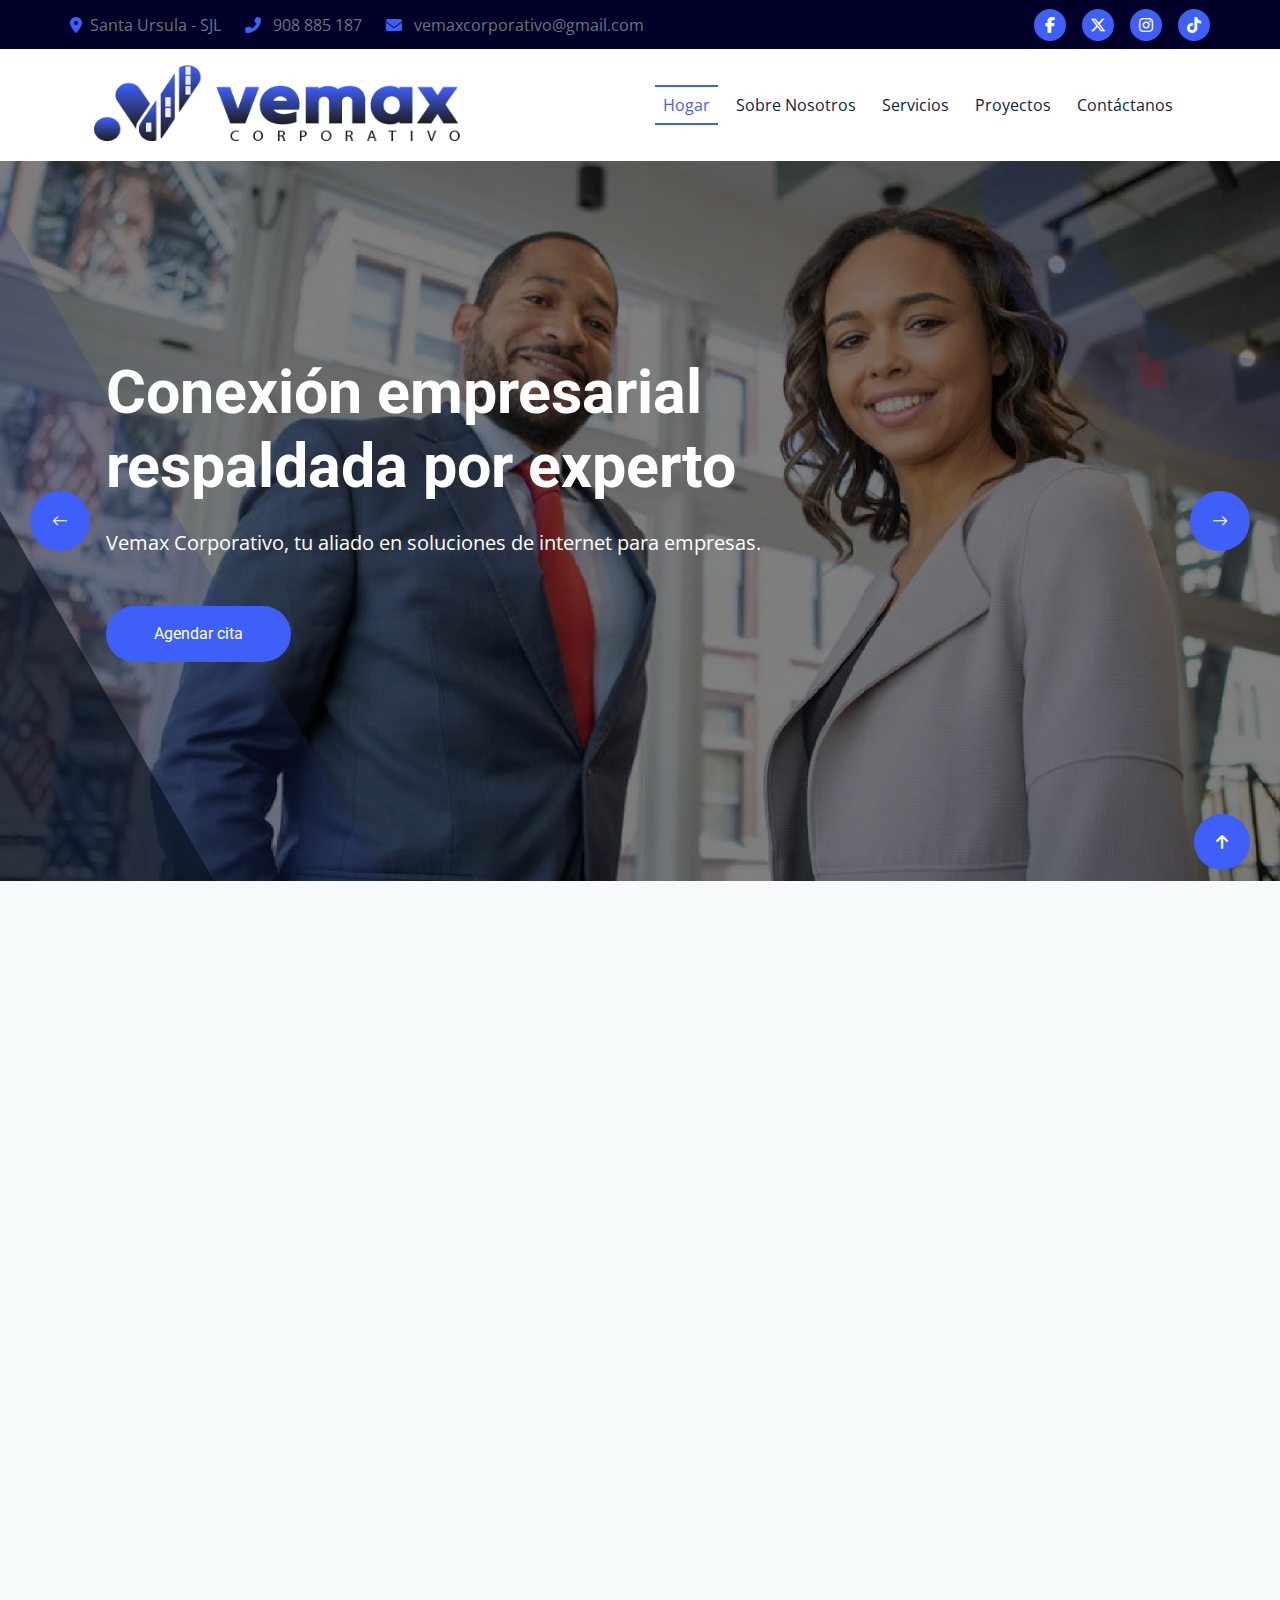
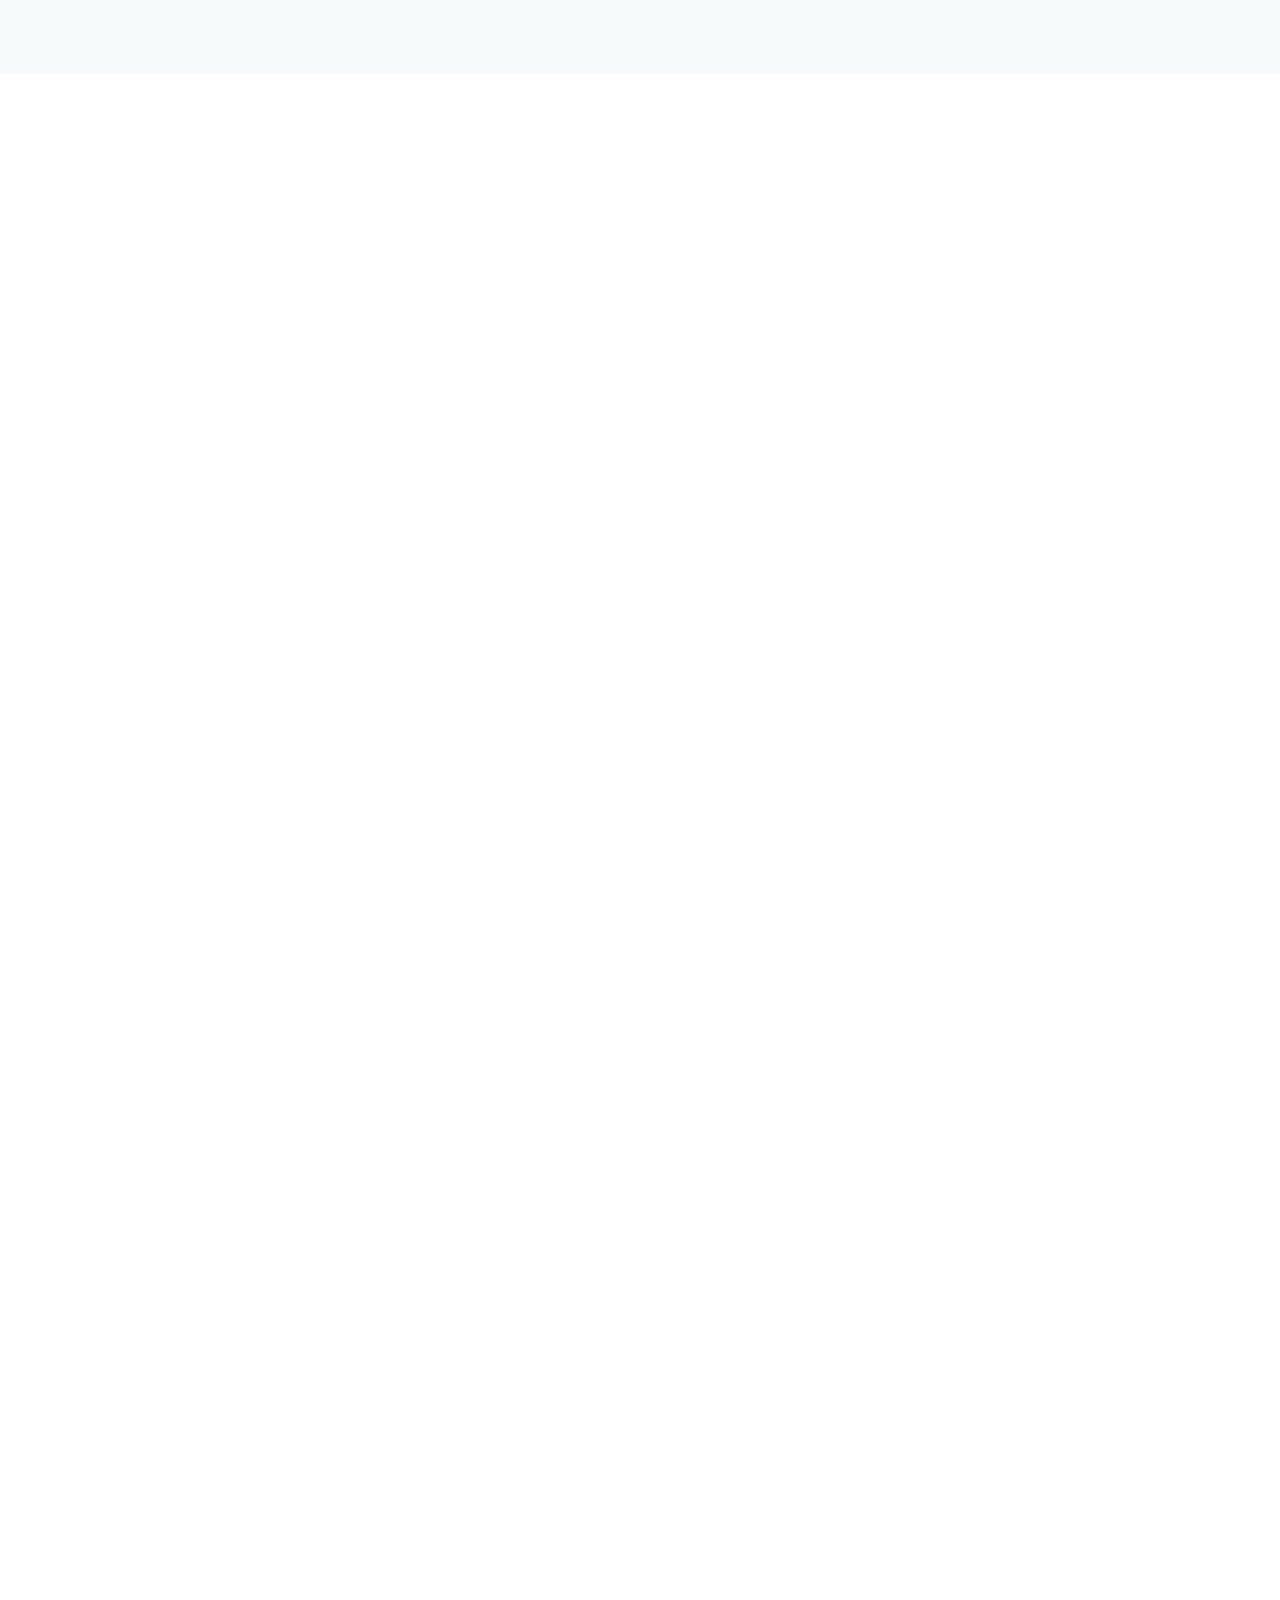
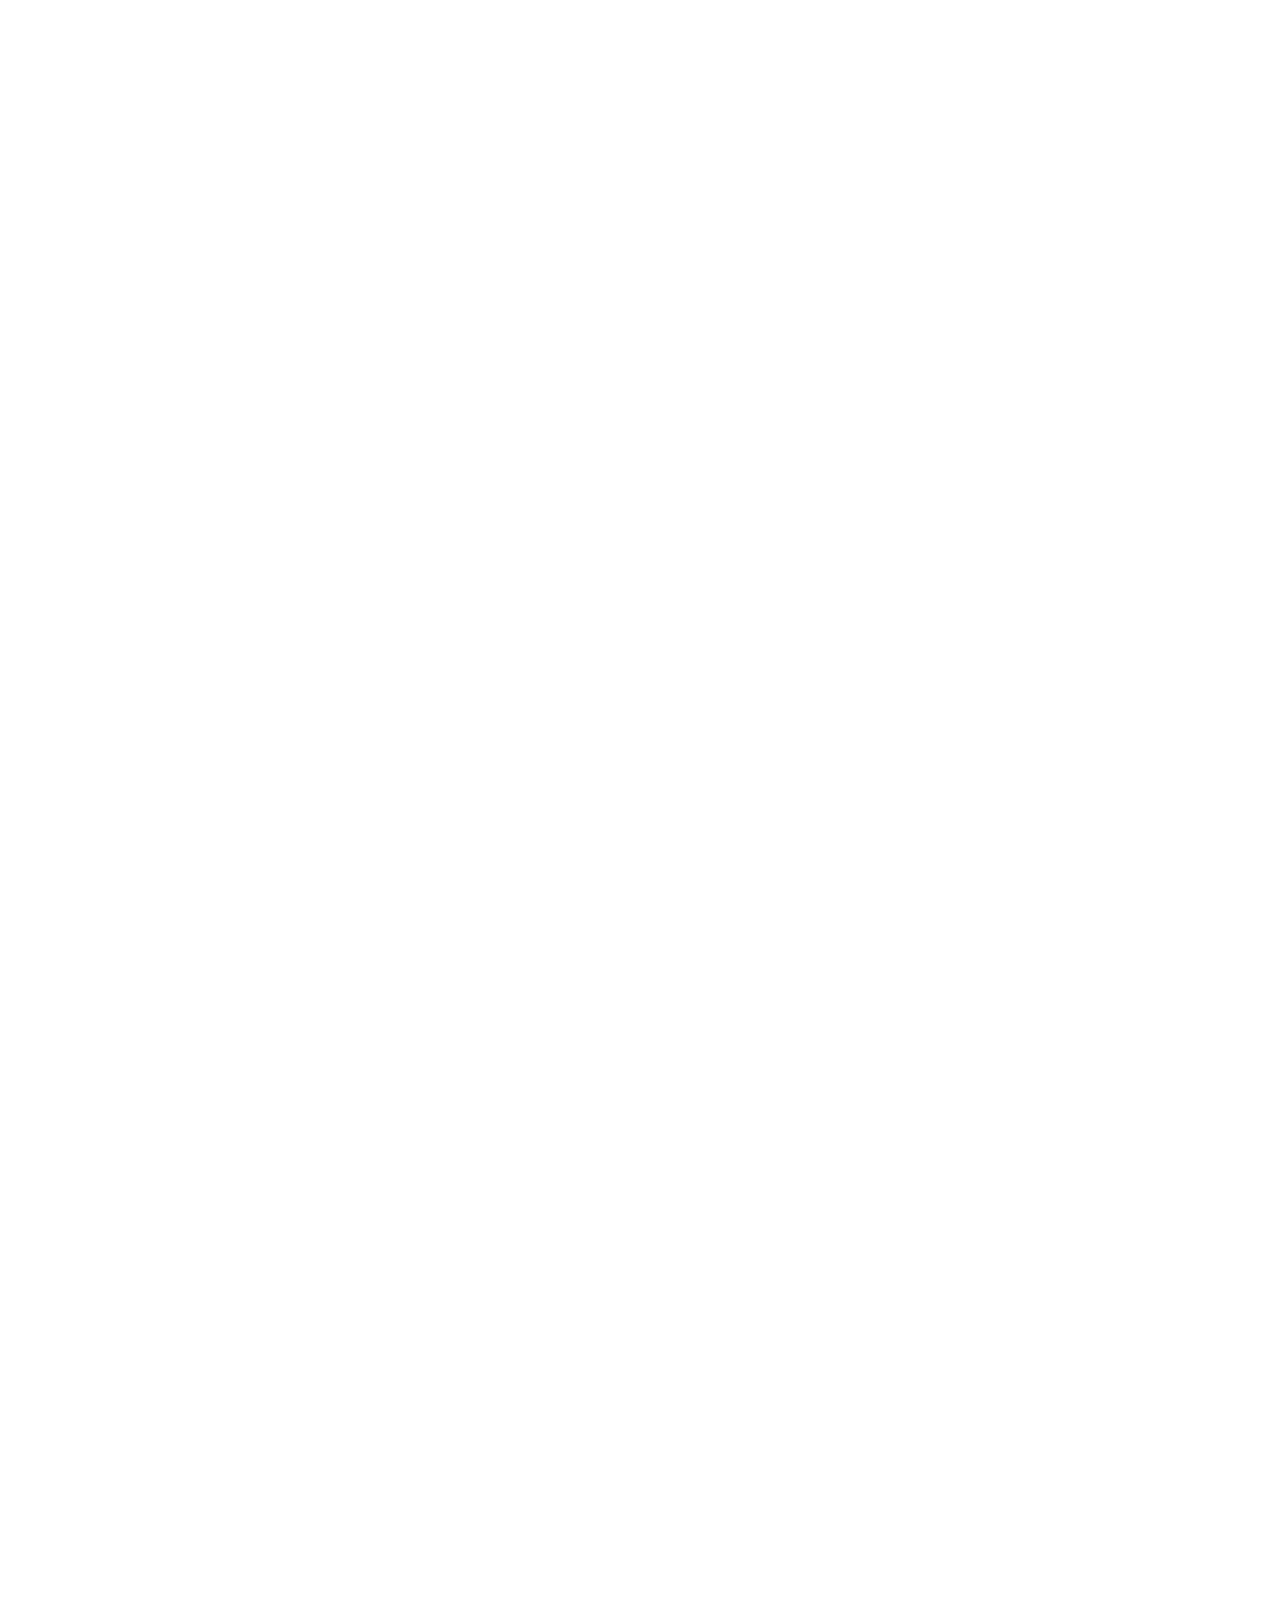
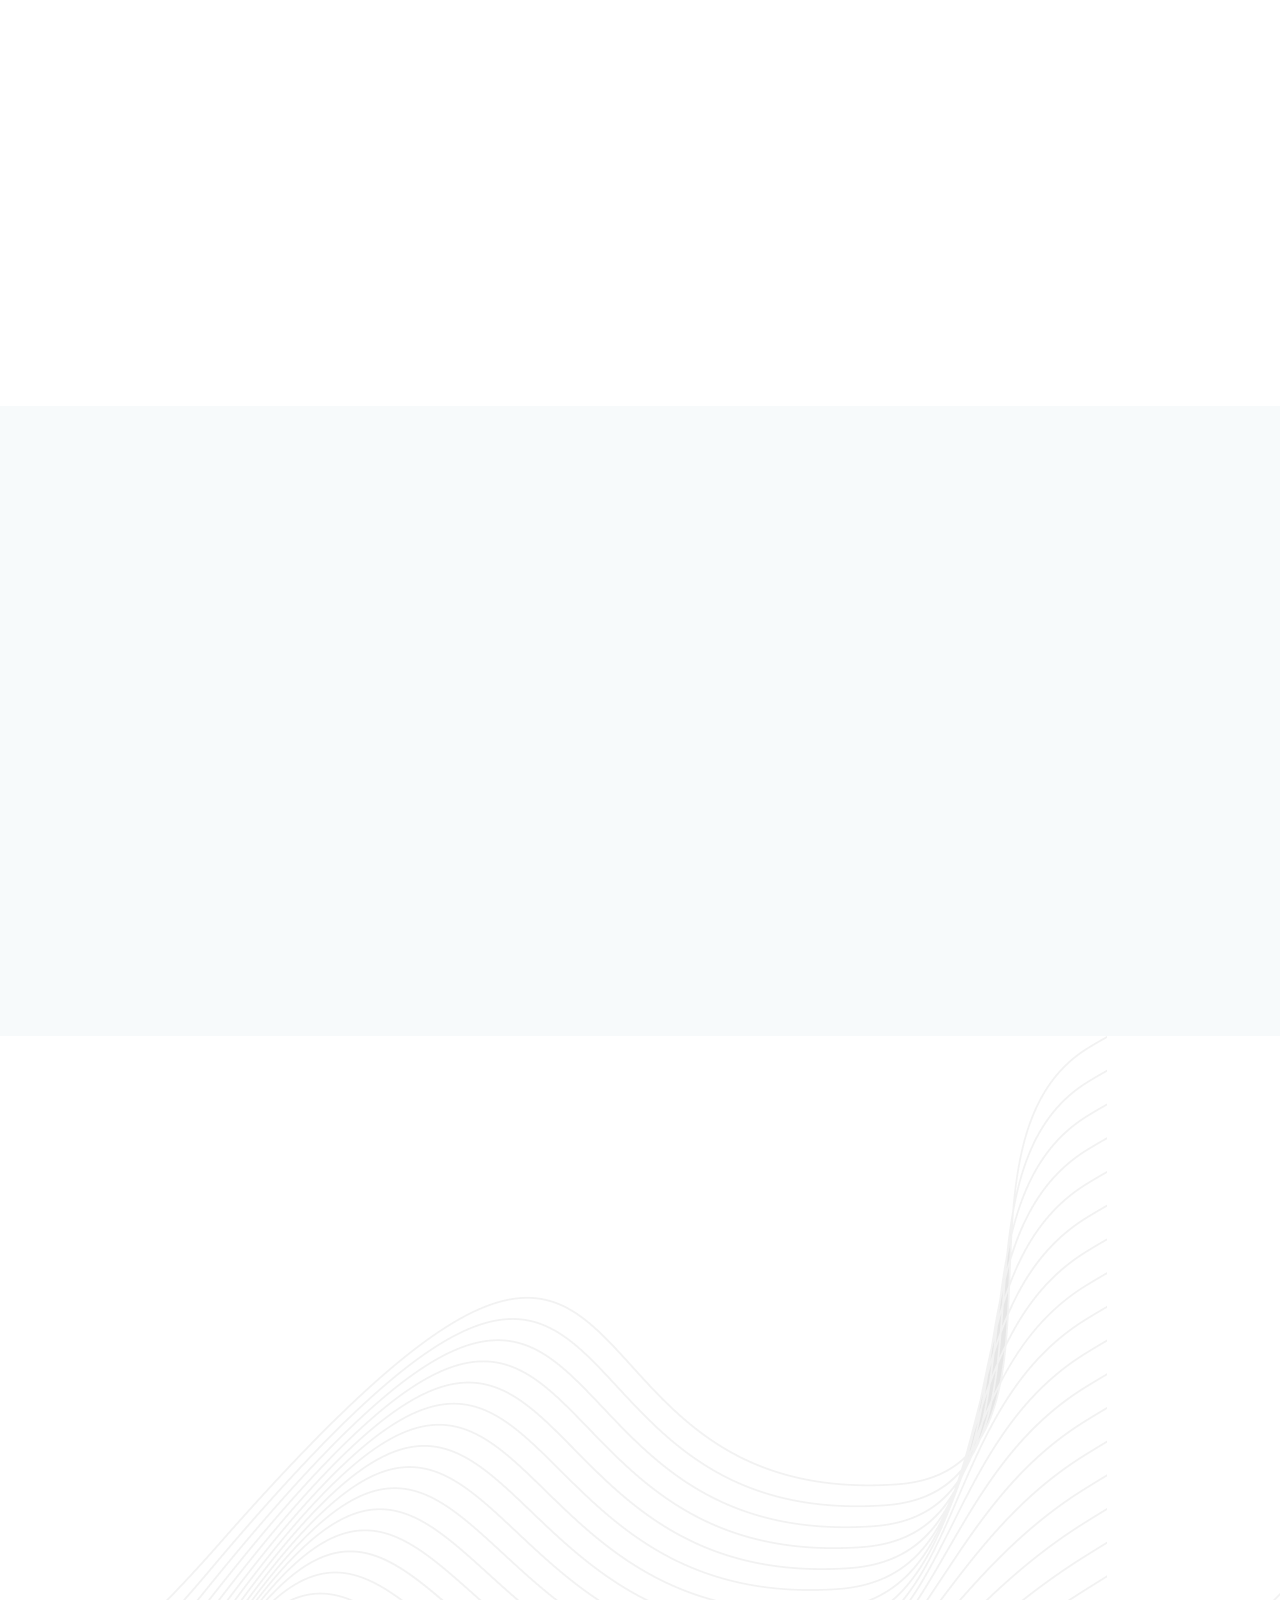
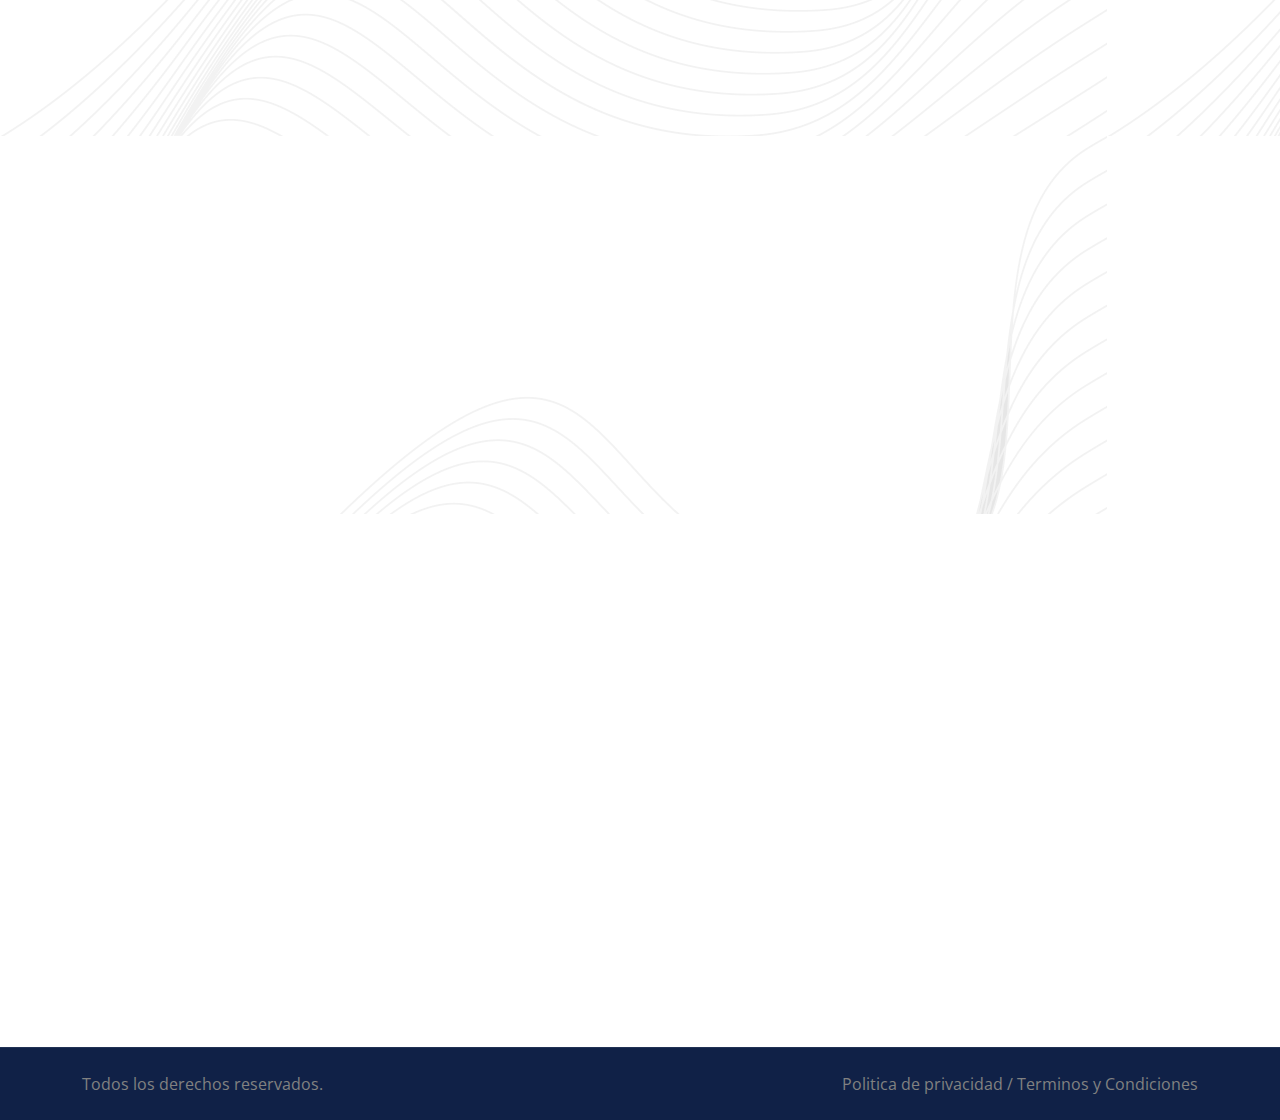
<file: index.html>
<!DOCTYPE html>
<html lang="en">

    <head>
        <meta charset="utf-8">
        <title>VEMAX - CORPORATION</title>
        <meta content="width=device-width, initial-scale=1.0" name="viewport">
        <meta content="" name="keywords">
        <meta content="" name="description">

        <!-- Google Web Fonts -->
        <link rel="preconnect" href="https://fonts.googleapis.com">
        <link rel="preconnect" href="https://fonts.gstatic.com" crossorigin>
        <link href="https://fonts.googleapis.com/css2?family=Open+Sans:wght@400;500;600;700&family=Roboto:wght@400;500;700&display=swap" rel="stylesheet"> 

        <!-- Icon Font Stylesheet -->
        <link rel="stylesheet" href="./lib/fontawesome-free-6.6.0-web/css/all.css"/>
        <link href="https://cdn.jsdelivr.net/npm/bootstrap-icons@1.4.1/font/bootstrap-icons.css" rel="stylesheet">

        <!-- Libraries Stylesheet -->
        <link rel="stylesheet" href="https://cdnjs.cloudflare.com/ajax/libs/animate.css/4.1.1/animate.min.css"/>
        <link href="lib/animate/animate.min.css" rel="stylesheet">
        <link href="lib/owlcarousel/assets/owl.carousel.min.css" rel="stylesheet">
        <link href="lib/lightbox/css/lightbox.min.css" rel="stylesheet">


        <!-- Customized Bootstrap Stylesheet -->
        <link href="css/bootstrap.min.css" rel="stylesheet">

        <!-- Template Stylesheet -->
        <link href="css/style.css" rel="stylesheet">
    </head>

    <body>

        <!-- Spinner Start -->
        <div id="spinner" class="show bg-white position-fixed translate-middle w-100 vh-100 top-50 start-50 d-flex align-items-center justify-content-center">
            <div class="spinner-border text-primary" style="width: 3rem; height: 3rem;" role="status">
                <span class="sr-only">Cargando...</span>
            </div>
        </div>
        <!-- Spinner End -->


        <!-- Topbar Start -->
        <div class="container-fluid topbar px-0 d-none d-lg-block">
            <div class="container px-0">
                <div class="row gx-0 align-items-center" style="height: 45px;">
                    <div class="col-lg-8 text-center text-lg-start mb-lg-0">
                        <div class="d-flex flex-wrap">
                            <a href="#" class="text-muted me-4"><i class="fas fa-map-marker-alt text-primary me-2"></i>Santa Ursula - SJL</a>
                            <a href="tel:908885187" class="text-muted me-4"><i class="fas fa-phone-alt text-primary me-2"></i> 908 885 187</a>
                            <a href="#" class="text-muted me-0"><i class="fas fa-envelope text-primary me-2"></i> vemaxcorporativo@gmail.com</a>
                        </div>
                    </div>
                    <div class="col-lg-4 text-center text-lg-end">
                        <div class="d-flex align-items-center justify-content-end">
                            <a href="https://www.facebook.com/VemaxPeru" target="_blank" class="btn btn-primary btn-square rounded-circle nav-fill me-3"><i class="fab fa-facebook-f text-white"></i></a>
                            <a href="#" class="btn btn-primary btn-square rounded-circle nav-fill me-3"><i class="fa-brands fa-x-twitter text-white"></i></a>
                            <a href="https://www.instagram.com/vemaxperu/" target="_blank" class="btn btn-primary btn-square rounded-circle nav-fill me-3"><i class="fab fa-instagram text-white"></i></a>
                            <a href="https://www.tiktok.com/@vemaxperu" target="_blank" class="btn btn-primary btn-square rounded-circle nav-fill me-0"><i class="fab fa-tiktok text-white"></i></a>
                        </div>
                    </div>
                </div>
            </div>
        </div>
        <!-- Topbar End -->


        <!-- Navbar & Hero Start -->
        <div class="container-fluid sticky-top px-0">
            <div class="position-absolute" style="left: 0; top: 0; width: 100%; height: 100%;">
            </div>
            <div class="container px-0">
                <nav class="navbar navbar-expand-lg navbar-dark bg-white py-3 px-4">
                    <a href="index.html" class="navbar-brand p-0">
                        <!-- <h1 class="text-primary m-0"><i class="fas fa-donate me-3"></i>Investa</h1> -->
                        <img src="img/logo-header.png" alt="Logo" class="logo">
                    </a>
                    <button class="navbar-toggler" type="button" data-bs-toggle="collapse" data-bs-target="#navbarCollapse">
                        <span class="fa fa-bars"></span>
                    </button>
                    <div class="collapse navbar-collapse" id="navbarCollapse">
                        <div class="navbar-nav ms-auto py-0">
                            <a href="index.html" class="nav-item nav-link active">Hogar</a>
                            <a href="about.html" class="nav-item nav-link">Sobre Nosotros</a>
                            <a href="service.html" class="nav-item nav-link">Servicios</a>
                            <a href="project.html" class="nav-item nav-link">Proyectos</a>
                            <!-- <div class="nav-item dropdown">
                                <a href="#" class="nav-link dropdown-toggle" data-bs-toggle="dropdown">Paginas</a>
                                <div class="dropdown-menu m-0">
                                    <a href="blog.html" class="dropdown-item">Our Blog</a>
                                    <a href="team.html" class="dropdown-item">Our Team</a>
                                    <a href="testimonial.html" class="dropdown-item">Testimonial</a>
                                    <a href="faqs.html" class="dropdown-item">FAQs</a>
                                    <a href="404.html" class="dropdown-item">404 Page</a>
                                </div>
                            </div> -->
                            <a href="contact.html" class="nav-item nav-link">Contáctanos</a>
                        </div>
                        <!-- <div class="d-flex align-items-center flex-nowrap pt-xl-0">
                            <button class="btn btn-primary btn-md-square mx-2" data-bs-toggle="modal" data-bs-target="#searchModal"><i class="fas fa-search"></i></button>
                            <a href="#" class="btn btn-primary rounded-pill text-white py-2 px-4 ms-2 flex-wrap flex-sm-shrink-0">Start Investa</a>
                        </div> -->
                    </div>
                </nav>
            </div>
        </div>
        <!-- Navbar & Hero End -->

        <!-- Modal Search Start -->
        <div class="modal fade" id="searchModal" tabindex="-1" aria-labelledby="exampleModalLabel" aria-hidden="true">
            <div class="modal-dialog modal-fullscreen">
                <div class="modal-content rounded-0">
                    <div class="modal-header">
                        <h4 class="modal-title mb-0" id="exampleModalLabel">Search by keyword</h4>
                        <button type="button" class="btn-close" data-bs-dismiss="modal" aria-label="Close"></button>
                    </div>
                    <div class="modal-body d-flex align-items-center">
                        <div class="input-group w-75 mx-auto d-flex">
                            <input type="search" class="form-control p-3" placeholder="keywords" aria-describedby="search-icon-1">
                            <span id="search-icon-1" class="input-group-text p-3"><i class="fa fa-search"></i></span>
                        </div>
                    </div>
                </div>
            </div>
        </div>
        <!-- Modal Search End -->

        <!-- Carousel Start -->
        <div class="header-carousel owl-carousel">
            <div class="header-carousel-item">
                <div class="header-carousel-item-img-1">
                    <img src="img/carousel-1.jpg" class="img-fluid w-100" alt="Image">
                </div>
                <div class="carousel-caption">
                    <div class="carousel-caption-inner text-start p-3">
                        <h1 class="display-1 text-white mb-4 fadeInUp animate__animated cover-text-1" data-animation="fadeInUp" data-delay="1.3s" style="animation-delay: 1.3s;"> Conexión empresarial respaldada por experto</h1>
                        <p class="mb-5 fs-5 fadeInUp animate__animated" data-animation="fadeInUp" data-delay="1.5s" style="animation-delay: 1.5s;"> Vemax Corporativo, tu aliado en soluciones de internet para empresas.
                        </p>
                        <a class="btn btn-primary rounded-pill py-3 px-5 mb-4 me-4 fadeInUp animate__animated" data-animation="fadeInUp" data-delay="1.5s" style="animation-delay: 1.7s;" href="#">Agendar cita</a>
                        <!-- <a class="btn btn-dark rounded-pill py-3 px-5 mb-4 fadeInUp animate__animated" data-animation="fadeInUp" data-delay="1.5s" style="animation-delay: 1.7s;" href="#">Leer Mas</a> -->
                    </div>
                </div>
            </div>
            <div class="header-carousel-item mx-auto">
                <div class="header-carousel-item-img-2">
                    <img src="img/carousel-3.jpg" class="img-fluid w-100" alt="Image">
                </div>
                <div class="carousel-caption">
                    <div class="carousel-caption-inner p-3 text-start">
                        <h1 class="display-1 text-white mb-4 cover-text-2">Soluciones de internet para empresas, con la experiencia que necesitas.</h1>
                        <p class="mb-5 fs-5"> Conexión empresarial respaldada por expertos.</p>
                        <a class="btn btn-primary rounded-pill py-3 px-5 mb-4 me-4" href="#">Agendar cita</a>
                        <!-- <a class="btn btn-dark rounded-pill py-3 px-5 mb-4" href="#">Leer mas</a> -->
                    </div>
                </div>
            </div>
            <div class="header-carousel-item">
                <div class="header-carousel-item-img-3">
                    <img src="img/carousel-2.jpg" class="img-fluid w-100" alt="Image">
                </div>
                <div class="carousel-caption">
                    <div class="carousel-caption-inner text-start p-3">
                        <h1 class="display-1 text-white mb-4 cover-text-3">Expandiendo nuestra red, conectando tu empresa.</h1>
                        <p class="mb-5 fs-5">Conexión empresarial respaldada por expertos.</p>
                        <a class="btn btn-primary rounded-pill py-3 px-5 mb-4 me-4" href="#">Agendar cita</a>
                        <!-- <a class="btn btn-dark rounded-pill py-3 px-5 mb-4" href="#">Read More</a> -->
                    </div>
                </div>
            </div>
        </div>
        <!-- Carousel End -->


        <!-- About Start -->
        <div class="container-fluid about bg-light py-5">
            <div class="container py-5">
                <div class="row g-5 align-items-center">
                    <div class="col-lg-6 col-xl-5 wow fadeInLeft" data-wow-delay="0.1s">
                        <div class="about-img">
                            <!-- <img src="img/about-3.png" class="img-fluid w-100 rounded-top bg-white" alt="Image"> -->
                            <img src="img/about-2.png" class="img-fluid w-100" alt="Image">
                        </div>
                    </div>
                    <div class="col-lg-6 col-xl-7 wow fadeInRight" data-wow-delay="0.3s">
                        <h4 class="text-primary">Sobre nosotros</h4>
                        <h1 class="mb-4"><strong>Vemax Corporativo</strong></h1>
                        <p class="text ps-4 mb-4"> Somos una empresa comprometida con la provisión de servicios de internet
                            rápidos y eficientes para diversos sectores del Perú, abarcando áreas urbanas,
                            rurales, centros de juegos en red (lancenters) y negocios de todas las
                            dimensiones, desde microempresas hasta grandes corporaciones.
                        </p>
                        <div class="row g-4 justify-content-between mb-5">
                            <div class="col-lg-4 col-xl-4">
                                <p class="text-dark"><i class="fas fa-check-circle text-primary me-1"></i>  Internet Corporativo</p>
                                <p class="text-dark mb-0"><i class="fas fa-check-circle text-primary me-1"></i> Enlaces entre sedes</p>
                            </div>
                            <div class="col-lg-5 col-xl-5">
                                <p class="text-dark"><i class="fas fa-check-circle text-primary me-1"></i> Telefonia IP Empresarial</p>
                                <p class="text-dark mb-0"><i class="fas fa-check-circle text-primary me-1"></i> Monitoreo de Red</p>
                            </div>
                            <div class="col-lg-3 col-xl-3">
                                <p class="text-dark"><i class="fas fa-check-circle text-primary me-1"></i>Monitoreo de red</p>

                            </div>
                        </div>
                        <div class="row g-4 justify-content-between mb-5">
                            <div class="col-xl-5"><a href="#" class="btn btn-primary rounded-pill py-3 px-5"> Descubra más</a></div>
                            <div class="col-xl-7 mb-5">
                                <div class="about-customer d-flex position-relative">
                                    <img src="img/customer-img-1.jpg" class="img-fluid btn-xl-square position-absolute" style="left: 0; top: 0;"  alt="Image">
                                    <img src="img/customer-img-2.jpg" class="img-fluid btn-xl-square position-absolute" style="left: 45px; top: 0;" alt="Image">
                                    <img src="img/customer-img-3.jpg" class="img-fluid btn-xl-square position-absolute" style="left: 90px; top: 0;" alt="Image">
                                    <img src="img/customer-img-1.jpg" class="img-fluid btn-xl-square position-absolute" style="left: 135px; top: 0;" alt="Image">
                                    <div class="position-absolute text-dark" style="left: 220px; top: 10px;">
                                        <p class="mb-0">Más de 25 millones de</p>
                                        <p class="mb-0">usuarios de confianza.</p>
                                    </div>
                                </div>
                            </div>
                        </div>
                        <div class="row g-4 text-center align-items-center justify-content-center">
                            <div class="col-sm-4">
                                <div class="bg-color rounded p-4">
                                    <div class="d-flex align-items-center justify-content-center">
                                        <span class="counter-value fs-1 fw-bold text-white" data-toggle="counter-up">25</span>
                                        <h4 class="text-white fs-1 mb-0" style="font-weight: 600; font-size: 25px;">k+</h4>
                                    </div>
                                    <div class="w-100 d-flex align-items-center justify-content-center">
                                        <p class="text-white mb-0">Personas conectadas</p>
                                    </div>
                                </div>
                            </div>
                            <div class="col-sm-4">
                                <div class="bg-dark rounded p-4">
                                    <div class="d-flex align-items-center justify-content-center">
                                        <span class="counter-value fs-1 fw-bold text-white" data-toggle="counter-up">5</span>
                                        <h4 class="text-white fs-1 mb-0" style="font-weight: 600; font-size: 25px;">+</h4>
                                    </div>
                                    <div class="w-100 d-flex align-items-center justify-content-center">
                                        <p class="mb-0 text-white">Años de experiencia</p>
                                    </div>
                                </div>
                            </div>
                            <div class="col-sm-4">
                                <div class="bg-color rounded p-4">
                                    <div class="d-flex align-items-center justify-content-center">
                                        <span class="counter-value fs-1 fw-bold text-white" data-toggle="counter-up">45</span>
                                        <h4 class="text-white fs-1 mb-0" style="font-weight: 600; font-size: 25px;">+</h4>
                                    </div>
                                    <div class="w-100 d-flex align-items-center justify-content-center">
                                        <p class="text-white mb-0"> Miembros del equipo</p>
                                    </div>
                                </div>
                            </div>
                        </div>
                    </div>
                </div>
            </div>
        </div>
        <!-- About End -->


        <!-- Services Start -->
        <div class="container-fluid service py-5">
            <div class="container py-5">
                <div class="text-center mx-auto pb-5 wow fadeInUp" data-wow-delay="0.1s" style="max-width: 800px;">
                    <h4 class="text-primary"> Nuestros Servicios</h4>
                    <h1 class="display-4">  Ofrecemos los mejores servicios para ISP dedicado</h1>
                </div>
                <div class="row g-4 justify-content-center text-center">
                    <div class="col-md-6 col-lg-4 col-xl-4 wow fadeInUp" data-wow-delay="0.1s">
                        <div class="service-item bg-light rounded">
                            <div class="service-img">
                                <img src="img/service-1.png" class="img-fluid w-100 rounded-top" alt="">
                            </div>
                            <div class="service-content text-center p-4">
                                <div class="service-content-inner">
                                    <a href="#" class="h4 mb-4 d-inline-flex text-start"><i class="fas fa-server fa-2x me-2"></i>  Internet Corporativo</a>
                                    <p class="mb-4">Garantizado para uso exclusivo
                                        de la empresa. Asegura un plan
                                        directo con velocidad hasta
                                        100 GBP’S
                                    </p>
                                    <a class="btn btn-light rounded-pill py-2 px-4" href="#">Leer Mas</a>
                                </div>
                            </div>
                        </div>
                    </div>
                    <div class="col-md-6 col-lg-4 col-xl-4 wow fadeInUp" data-wow-delay="0.3s">
                        <div class="service-item bg-light rounded">
                            <div class="service-img">
                                <img src="img/service-2.png" class="img-fluid w-100 rounded-top" alt="">
                            </div>
                            <div class="service-content text-center p-4">
                                <div class="service-content-inner">
                                    <a href="#" class="h4 mb-4 d-inline-flex text-start"><i class="fas fa-globe fa-2x me-2"></i>  Transporte de datos</a>
                                    <p class="mb-4">Privacidad de la información,
                                        seguridad y centralización de la
                                        gestión administrativa.
                                    </p>
                                    <a class="btn btn-light rounded-pill py-2 px-4" href="#">Leer Mas</a>
                                </div>
                            </div>
                        </div>
                    </div>
                    <div class="col-md-6 col-lg-4 col-xl-4 wow fadeInUp" data-wow-delay="0.5s">
                        <div class="service-item bg-light rounded">
                            <div class="service-img">
                                <img src="img/service-3.png" class="img-fluid w-100 rounded-top" alt="">
                            </div>
                            <div class="service-content text-center p-4">
                                <div class="service-content-inner">
                                    <a href="#" class="h4 mb-4 d-inline-flex text-start"><i class="fas fa-broadcast-tower fa-2x me-2"></i> Telefonia IP Empresarial</a>
                                    <p class="mb-4">Políticas que mejoren la satisfacción
                                        integral de los usuarios de los servicios
                                        públicos de telecomunicaciones.</p>
                                    <a class="btn btn-light rounded-pill py-2 px-4" href="#">Leer Mas</a>
                                </div>
                            </div>
                        </div>
                    </div>
                   
                    <div class="col-12">
                        <a class="btn btn-primary rounded-pill py-3 px-5 wow fadeInUp" data-wow-delay="0.1s" href="#">Mas Servicios</a>
                    </div>
                </div>
            </div>
        </div>
        <!-- Services End -->


        <!-- Project Start -->
        <div class="container-fluid project">
            <div class="container">
                <div class="text-center mx-auto pb-5 wow fadeInUp" data-wow-delay="0.1s" style="max-width: 800px;">
                    <h4 class="text-primary"> Nuevos eventos</h4>
                    <h1 class="display-4">Explora nuestros nuevos proyectos</h1>
                </div>
                <div class="project-carousel owl-carousel wow fadeInUp" data-wow-delay="0.1s">
                    <div class="project-item h-100 wow fadeInUp" data-wow-delay="0.1s">
                        <div class="project-img">
                            <img src="img/project-1.png" class="img-fluid w-100 rounded" alt="Image">
                        </div>
                        <div class="project-content bg-light rounded p-4">
                            <div class="project-content-inner">
                                <div class="project-icon mb-3"><i class="fas fa-user-tie fa-4x text-primary"></i></div>
                                <p class="text-dark fs-5 mb-3">Evento de Inauguración</p>
                                <a href="#" class="h4"> Vemax Corporativo se lanzará a inicios del mes de Octubre, a nivel ISP</a>
                                <div class="pt-4">
                                    <a class="btn btn-light rounded-pill py-3 px-5" href="#">Leer Mas</a>
                                </div>
                            </div>
                        </div>
                    </div>
                    <div class="project-item h-100 wow fadeInUp" data-wow-delay="0.3s">
                        <div class="project-img">
                            <img src="img/project-2.png" class="img-fluid w-100 rounded" alt="Image">
                        </div>
                        <div class="project-content bg-light rounded p-4">
                            <div class="project-content-inner">
                                <div class="project-icon mb-3"><i class="fas fa-users fa-4x text-primary"></i></div>
                                <p class="text-dark fs-5 mb-3">Colaboración de Eventos ISP</p>
                                <a href="#" class="h4"> Planeación y realización de
                                    eventos informativos de
                                    manera alcanzable.</a>
                                <div class="pt-4">
                                    <a class="btn btn-light rounded-pill py-3 px-5" href="#">Leer Mas</a>
                                </div>
                            </div>
                        </div>
                    </div>
                    <!-- <div class="project-item h-100">
                        <div class="project-img">
                            <img src="img/projects-1.jpg" class="img-fluid w-100 rounded" alt="Image">
                        </div>
                        <div class="project-content bg-light rounded p-4">
                            <div class="project-content-inner">
                                <div class="project-icon mb-3"><i class="fas fa-signal fa-4x text-primary"></i></div>
                                <p class="text-dark fs-5 mb-3">Marketing Strategy</p>
                                <a href="#" class="h4">Product Sailing Marketing Strategy For Improve Business</a>
                                <div class="pt-4">
                                    <a class="btn btn-light rounded-pill py-3 px-5" href="#">Read More</a>
                                </div>
                            </div>
                        </div>
                    </div> -->
                </div>
            </div>
        </div>
        <!-- Project End -->


        <!-- Blog Start -->
        <div class="container-fluid blog pb-5">
            <div class="container pb-5">
                <div class="text-center mx-auto pb-5 wow fadeInUp" data-wow-delay="0.1s" style="max-width: 800px;">
                    <h4 class="text-primary">Nuevos Blogs</h4>
                    <h1 class="display-4"> Últimos artículos y noticias de blogs</h1>
                </div>
                <div class="row g-4 justify-content-center">
                    <div class="col-md-6 col-lg-6 col-xl-4 wow fadeInUp" data-wow-delay="0.1s">
                        <div class="blog-item bg-light rounded p-4" style="background-image: url(img/bg.png);">
                            <div class="mb-4">
                                <h4 class="text-primary mb-2">ISP</h4>
                                <div class="d-flex justify-content-between">
                                    <p class="mb-0"> El 15 de Octubre de 2024</p>
                                    <!-- <p class="mb-0"><span class="text-dark fw-bold">By</span> </p> -->
                                </div>
                            </div>
                            <div class="project-img">
                                <img src="img/blog-1.png" class="img-fluid w-100 rounded" alt="Image">
                                <div class="blog-plus-icon">
                                    <a href="img/blog-1.png" data-lightbox="blog-1" class="btn btn-primary btn-md-square rounded-pill"><i class="fas fa-plus fa-1x"></i></a>
                                </div>
                            </div>
                            <div class="my-4 blog-project">
                                <a href="#" class="h4">Revisando objetivos de inversión y distribución a nivel nacional.</a>
                            </div>
                            <a class="btn btn-primary rounded-pill py-2 px-4" href="#">Leer Mas</a>
                        </div>
                    </div>
                    <div class="col-md-6 col-lg-6 col-xl-4 wow fadeInUp" data-wow-delay="0.3s">
                        <div class="blog-item bg-light rounded p-4" style="background-image: url(img/bg.png);">
                            <div class="mb-4">
                                <h4 class="text-primary mb-2">PROPUESTAS</h4>
                                <div class="d-flex justify-content-between">
                                    <p class="mb-0">El 20 de Octubre de 2024</p>
                                    <!-- <p class="mb-0"><span class="text-dark fw-bold">By</span> Mark D. Brock</p> -->
                                </div>
                            </div>
                            <div class="project-img">
                                <img src="img/blog-2.png" class="img-fluid w-100 rounded" alt="Image">
                                <div class="blog-plus-icon">
                                    <a href="img/blog-2.png" data-lightbox="blog-2" class="btn btn-primary btn-md-square rounded-pill"><i class="fas fa-plus fa-1x"></i></a>
                                </div>
                            </div>
                            <div class="my-4 blog-project">
                                <a href="#" class="h4">Entrevista con el Gerente General de Vemax Corporativo.</a>
                            </div>
                            <a class="btn btn-primary rounded-pill py-2 px-4" href="#">Leer Mas</a>
                        </div>
                    </div>
                    <div class="col-md-6 col-lg-6 col-xl-4 wow fadeInUp" data-wow-delay="0.5s">
                        <div class="blog-item bg-light rounded p-4" style="background-image: url(img/bg.png);">
                            <div class="mb-4">
                                <h4 class="text-primary mb-2">CONSULTAS</h4>
                                <div class="d-flex justify-content-between">
                                    <p class="mb-0"> El 01 de Noviembre de 2024</p>
                                    <!-- <p class="mb-0"><span class="text-dark fw-bold">By</span> Mark D. Brock</p> -->
                                </div>
                            </div>
                            <div class="project-img">
                                <img src="img/blog-3.png" class="img-fluid w-100 rounded" alt="Image">
                                <div class="blog-plus-icon">
                                    <a href="img/blog-3.png" data-lightbox="blog-3" class="btn btn-primary btn-md-square rounded-pill"><i class="fas fa-plus fa-1x"></i></a>
                                </div>
                            </div>
                            <div class="my-4 blog-project">
                                <a href="#" class="h4">  ¿Te interesa asociarte este año? Aqui tienes algunos consejos.</a>
                            </div>
                            <a class="btn btn-primary rounded-pill py-2 px-4" href="#">Leer Mas</a>
                        </div>
                    </div>
                </div>
            </div>
        </div>
        <!-- Blog End -->


        <!-- Team Start -->
        <div class="container-fluid team pb-5">
            <div class="container pb-5">
                <div class="text-center mx-auto pb-5 wow fadeInUp" data-wow-delay="0.1s" style="max-width: 800px;">
                    <h4 class="text-primary">Nuestro Equipo</h4>
                    <h1 class="display-4"> Nuestro miembro del equipo de Vemax Corporativo</h1>
                </div>
                <div class="row g-4 justify-content-center">
                    <div class="col-sm-6 col-md-6 col-lg-4 col-xl-3 wow fadeInUp" data-wow-delay="0.1s">
                        <div class="team-item rounded">
                            <div class="team-img">
                                <img src="img/team-1.png" class="img-fluid w-100 rounded-top" alt="Image">
                                <div class="team-icon">
                                    <a class="btn btn-primary btn-sm-square text-white rounded-circle mb-3" href=""><i class="fas fa-share-alt"></i></a>
                                    <div class="team-icon-share">
                                        <a class="btn btn-primary btn-sm-square text-white rounded-circle mb-3" href="#"><i class="fab fa-facebook-f"></i></a>
                                        <a class="btn btn-primary btn-sm-square text-white rounded-circle mb-3" href="#"><i class="fab fa-twitter"></i></a>
                                        <a class="btn btn-primary btn-sm-square text-white rounded-circle mb-0" href="#"><i class="fab fa-instagram"></i></a>
                                    </div>
                                </div>
                            </div>
                            <div class="team-content bg-dark text-center rounded-bottom p-4">
                                <div class="team-content-inner rounded-bottom">
                                    <h4 class="text-white">MAX NOLBERTO</h4>
                                    <p class="text-muted mb-0">Gerente General</p>
                                </div>
                            </div>
                        </div>
                    </div>
                    <div class="col-sm-6 col-md-6 col-lg-4 col-xl-3 wow fadeInUp" data-wow-delay="0.3s">
                        <div class="team-item rounded">
                            <div class="team-img">
                                <img src="img/team-2.jpg" class="img-fluid w-100 rounded-top" alt="Image">
                                <div class="team-icon">
                                    <a class="btn btn-primary btn-sm-square text-white rounded-circle mb-3" href=""><i class="fas fa-share-alt"></i></a>
                                    <div class="team-icon-share">
                                        <a class="btn btn-primary btn-sm-square text-white rounded-circle mb-3" href="#"><i class="fab fa-facebook-f"></i></a>
                                        <a class="btn btn-primary btn-sm-square text-white rounded-circle mb-3" href="#"><i class="fab fa-twitter"></i></a>
                                        <a class="btn btn-primary btn-sm-square text-white rounded-circle mb-0" href="#"><i class="fab fa-instagram"></i></a>
                                    </div>
                                </div>
                            </div>
                            <div class="team-content bg-dark text-center rounded-bottom p-4">
                                <div class="team-content-inner rounded-bottom">
                                    <h4 class="text-white">IVONNE CRISTOBAL</h4>
                                    <p class="text-muted mb-0">Diseño y Marketing</p>
                                </div>
                            </div>
                        </div>
                    </div>
                    <div class="col-sm-6 col-md-6 col-lg-4 col-xl-3 wow fadeInUp" data-wow-delay="0.5s">
                        <div class="team-item rounded">
                            <div class="team-img">
                                <img src="img/team-2.png" class="img-fluid w-100 rounded-top" alt="Image">
                                <div class="team-icon">
                                    <a class="btn btn-primary btn-sm-square text-white rounded-circle mb-3" href=""><i class="fas fa-share-alt"></i></a>
                                    <div class="team-icon-share">
                                        <a class="btn btn-primary btn-sm-square text-white rounded-circle mb-3" href="#"><i class="fab fa-facebook-f"></i></a>
                                        <a class="btn btn-primary btn-sm-square text-white rounded-circle mb-3" href="#"><i class="fab fa-twitter"></i></a>
                                        <a class="btn btn-primary btn-sm-square text-white rounded-circle mb-0" href="#"><i class="fab fa-instagram"></i></a>
                                    </div>
                                </div>
                            </div>
                            <div class="team-content bg-dark text-center rounded-bottom p-4">
                                <div class="team-content-inner rounded-bottom">
                                    <h4 class="text-white">ESPERANZA ROMERO</h4>
                                    <p class="text-muted mb-0">Ingeniera de sistemas</p>
                                </div>
                            </div>
                        </div>
                    </div>
                    <div class="col-sm-6 col-md-6 col-lg-4 col-xl-3 wow fadeInUp" data-wow-delay="0.7s">
                        <div class="team-item rounded">
                            <div class="team-img">
                                <img src="img/team-4.jpg" class="img-fluid w-100 rounded-top" alt="Image">
                                <div class="team-icon">
                                    <a class="btn btn-primary btn-sm-square text-white rounded-circle mb-3" href=""><i class="fas fa-share-alt"></i></a>
                                    <div class="team-icon-share">
                                        <a class="btn btn-primary btn-sm-square text-white rounded-circle mb-3" href=""><i class="fab fa-facebook-f"></i></a>
                                        <a class="btn btn-primary btn-sm-square text-white rounded-circle mb-3" href=""><i class="fab fa-twitter"></i></a>
                                        <a class="btn btn-primary btn-sm-square text-white rounded-circle mb-0" href=""><i class="fab fa-instagram"></i></a>
                                    </div>
                                </div>
                            </div>
                            <div class="team-content bg-dark text-center rounded-bottom p-4">
                                <div class="team-content-inner rounded-bottom">
                                    <h4 class="text-white">LUIS NOLBERTO</h4>
                                    <p class="text-muted mb-0">Ingeniero NOC</p>
                                </div>
                            </div>
                        </div>
                    </div>
                </div>
            </div>
        </div>
        <!-- Team End -->


        <!-- Testimonial Start -->
        <div class="container-fluid testimonial bg-light py-5">
            <div class="container py-5">
                <div class="row g-4 align-items-center">
                    <div class="col-xl-4 wow fadeInLeft" data-wow-delay="0.1s">
                        <div class="h-100 rounded">
                            <h4 class="text-primary">Nuestro Comentarios </h4>
                            <h1 class="display-4 mb-4"> Los clientes estas hablando</h1>
                            <p class="mb-4"> Hemos ampliado nuestra red ISP a nivel nacional a inicios de este año y hemos encontrado clientes excepcionales y nuevos en el sector.</p>
                            <a class="btn btn-primary rounded-pill text-white py-3 px-5" href="#">Leer todas las referencias <i class="fas fa-arrow-right ms-2"></i></a>
                        </div>
                    </div>
                    <div class="col-xl-8">
                        <div class="testimonial-carousel owl-carousel wow fadeInUp" data-wow-delay="0.1s">
                            <div class="testimonial-item bg-white rounded p-4 wow fadeInUp" data-wow-delay="0.3s">
                                <div class="d-flex">
                                    <div><i class="fas fa-quote-left fa-3x text-dark me-3"></i></div>
                                    <p class="mt-4">A  principios de este mes contratamos el servicio, junto con el aplicativo que brinda Vemax, y es realmente increíble.</p>
                                </div>
                                <div class="d-flex justify-content-end">
                                    <div class="my-auto text-end">
                                        <h5>Megatel</h5>
                                        <p class="mb-0"> MEGATEL</p>
                                    </div>
                                    <div class="bg-white rounded-circle ms-3">
                                        <img src="img/testimonial-1.png" class="rounded-circle p-2" style="width: 80px; height: 80px; border: 1px solid; border-color: #3F5FF9;" alt="">
                                    </div>
                                </div>
                            </div>
                            <div class="testimonial-item bg-white rounded p-4 wow fadeInUp" data-wow-delay="0.5s">
                                <div class="d-flex">
                                    <div><i class="fas fa-quote-left fa-3x text-dark me-3"></i></div>
                                    <p class="mt-4">Convertir la marca Lex Redes en una realidad e implementar el apk; te capacitan para que tengas una experiencia de usuario óptima.</p>
                                </div>
                                <div class="d-flex justify-content-end">
                                    <div class="my-auto text-end">
                                        <h5>Alex</h5>
                                        <p class="mb-0"> ALEX REDES</p>
                                    </div>
                                    <div class="bg-white rounded-circle ms-3">
                                        <img src="img/testimonial-2.png" class="rounded-circle p-2" style="width: 80px; height: 80px; border: 1px solid; border-color: #3F5FF9;" alt="">
                                    </div>
                                </div>
                            </div>
                            <!-- <div class="testimonial-item bg-white rounded p-4 wow fadeInUp" data-wow-delay="0.7s">
                                <div class="d-flex">
                                    <div><i class="fas fa-quote-left fa-3x text-dark me-3"></i></div>
                                    <p class="mt-4">Lorem ipsum dolor sit, amet consectetur adipisicing elit. Magnam eos impedit eveniet dolorem culpa ullam incidunt vero quo recusandae nemo? Molestiae doloribus iure,
                                    </p>
                                </div>
                                <div class="d-flex justify-content-end">
                                    <div class="my-auto text-end">
                                        <h5>Person Name</h5>
                                        <p class="mb-0">Profession</p>
                                    </div>
                                    <div class="bg-white rounded-circle ms-3">
                                        <img src="img/testimonial-3.jpg" class="rounded-circle p-2" style="width: 80px; height: 80px; border: 1px solid; border-color: var(--bs-primary);" alt="">
                                    </div>
                                </div>
                            </div> -->
                        </div>
                    </div>
                </div>
            </div>
        </div>
        <!-- Testimonial End -->


        <!-- FAQ Start -->
        <div class="container-fluid faq py-5">
            <div class="container py-5">
                <div class="row g-5 align-items-center">
                    <div class="col-lg-6 wow fadeInLeft" data-wow-delay="0.1s">
                        <div class="pb-5">
                            <h4 class="text-primary">Preguntas Frecuentes</h4>
                            <h1 class="display-4">Obtenga respuestas a preguntas frecuentes</h1>
                        </div>
                       <div class="accordion bg-light rounded p-4" id="accordionExample">
                            <div class="accordion-item border-0 mb-4">
                                <h2 class="accordion-header" id="headingOne">
                                    <button class="accordion-button text-primary fs-5 fw-bold rounded-top" type="button" data-bs-toggle="collapse" data-bs-target="#collapseOne" aria-expanded="true" aria-controls="collapseTOne">
                                        ¿El contrato tiene vigencia minima?
                                    </button>
                                </h2>
                                <div id="collapseOne" class="accordion-collapse collapse show" aria-labelledby="headingOne" data-bs-parent="#accordionExample">
                                    <div class="accordion-body my-2">
                                        <p> Salvo que se establezca una contratación a plazo forzoso, el plazo del 
                                            presente contrato es indeterminado. Comienza a regir desde el día 
                                            siguiente de la fecha de activación del servicio. Sin embargo, en caso de 
                                            que el estudio de factibilidad para la prestación del servicio resulte 
                                            negativo, el convenio actual no tendrá validez legal.</p>
                                    </div>
                                </div>
                            </div>
                            <div class="accordion-item border-0 mb-4">
                                <h2 class="accordion-header" id="headingTwo">
                                    <button class="accordion-button collapsed text-primary fs-5 fw-bold rounded-top" type="button" data-bs-toggle="collapse" data-bs-target="#collapseTwo" aria-expanded="false" aria-controls="collapseTwo">
                                        ¿El cableado de fibra óptica llega hasta mi negocio?
                                    </button>
                                </h2>
                                <div id="collapseTwo" class="accordion-collapse collapse" aria-labelledby="headingTwo" data-bs-parent="#accordionExample">
                                    <div class="accordion-body my-2">
                                        <!-- <h5>Dolor sit amet consectetur adipisicing elit.</h5> -->
                                        <p>En Vemax Corporativo contamos con una sólida presencia en diversas regiones del país. Por ello, estamos expandiendo nuestra cobertura en Lima y Lima Metropolitana, con el objetivo de lograr a largo plazo un aumento significativo de nuestra red en otras zonas estratégicas.</p>
                                    </div>
                                </div>
                            </div>
                            <div class="accordion-item border-0 mb-4">
                                <h2 class="accordion-header" id="headingThree">
                                    <button class="accordion-button collapsed text-primary fs-5 fw-bold rounded-top" type="button" data-bs-toggle="collapse" data-bs-target="#collapseThree" aria-expanded="false" aria-controls="collapseThree">
                                        ¿Cuales son las ventajas de la telefonía IP?
                                    </button>
                                </h2>
                                <div id="collapseThree" class="accordion-collapse collapse" aria-labelledby="headingThree" data-bs-parent="#accordionExample">
                                    <div class="accordion-body my-2">
                                        <!-- <h5>Dolor sit amet consectetur adipisicing elit.</h5> -->
                                        <p> Una de sus ventajas de la telefonía IP es que permite usar un número fijo 
                                            en cualquier parte del mundo donde haya Internet, y así permanecer 
                                            conectado y reducir significativamente los costos de roaming o de 
                                            oficinas remotas.</p>
                                    </div>
                                </div>
                            </div>
                            <div class="accordion-item border-0 mb-0">
                                <h2 class="accordion-header" id="headingFour">
                                    <button class="accordion-button collapsed text-primary fs-5 fw-bold rounded-top" type="button" data-bs-toggle="collapse" data-bs-target="#collapseFour" aria-expanded="false" aria-controls="collapseFour">
                                        ¿Cuáles son los beneficios que ofrece una
                                        conexión a Internet Dedicado para tu empresa?
                                    </button>
                                </h2>
                                <div id="collapseFour" class="accordion-collapse collapse" aria-labelledby="headingFour" data-bs-parent="#accordionExample">
                                    <div class="accordion-body my-2">
                                        <!-- <h5>Dolor sit amet consectetur adipisicing elit.</h5> -->
                                        <p> Una conexión a Internet dedicada ofrece a tu empresa: velocidad 
                                            garantizada, alta fiabilidad, baja latencia y mayor seguridad, asegurando 
                                            un rendimiento óptimo y soporte técnico prioritario. Es ideal para 
                                            empresas que necesitan una conectividad robusta y escalable.</p>
                                    </div>
                                </div>
                            </div>
                       </div>
                    </div>
                    <div class="col-lg-6 wow fadeInRight" data-wow-delay="0.3s">
                        <div class="faq-img RotateMoveRight rounded">
                            <img src="img/faq-img.png" class="img-fluid rounded w-100" alt="Image">
                            <a class="faq-btn btn btn-primary rounded-pill text-white py-3 px-5" href="#">Por ahora no tenemos mas preguntas<i class="fas fa-arrow-right ms-2"></i></a>
                        </div>
                    </div>
                </div>
            </div>
        </div>
        <!-- FAQ End -->

        <!-- Footer Start -->
        <div class="container-fluid footer py-5 wow fadeIn" data-wow-delay="0.2s">
            <div class="container py-5">
                <div class="row g-5">
                    <div class="col-md-6 col-lg-6 col-xl-3">
                        <div class="footer-item d-flex flex-column">
                            <div class="footer-item">
                                <!-- <h4 class="text-white mb-4">Newsletter</h4> -->
                                <img src="img/logo-footer.png" alt="Logo" class="logo-footer">
                                <p class="mb-3"> Empresa de Telecomunicaciones 100% 
                                    peruana con más de 5 años de 
                                    experiencia en Telecomunicaciones.</p>
                                <!-- <div class="position-relative mx-auto rounded-pill">
                                    <input class="form-control rounded-pill w-100 py-3 ps-4 pe-5" type="text" placeholder="Enter your email">
                                    <button type="button" class="btn btn-primary rounded-pill position-absolute top-0 end-0 py-2 mt-2 me-2">SignUp</button>
                                </div> -->
                            </div>
                        </div>
                    </div>
                    <div class="col-md-6 col-lg-6 col-xl-3">
                        <div class="footer-item d-flex flex-column">
                            <h4 class="text-white mb-4">Sobre Nosotros</h4>
                            <a href="#"><i class="fas fa-angle-right me-2"></i>Hogar</a>
                            <a href="about.html"><i class="fas fa-angle-right me-2"></i>Sobre Nosotros</a>
                            <a href="service.html"><i class="fas fa-angle-right me-2"></i>Servicios</a>
                           
                            <a href="#"><i class="fas fa-angle-right me-2"></i>Proyectos</a>
                            <!-- <a href="#"><i class="fas fa-angle-right me-2"></i> testimonial</a> -->
                            <!-- <a href="#"><i class="fas fa-angle-right me-2"></i> Nuestro Equipo</a> -->
                            <a href="#"><i class="fas fa-angle-right me-2"></i>Contáctanos</a>
                        </div>
                    </div>
                    <div class="col-md-6 col-lg-6 col-xl-3">
                        <div class="footer-item d-flex flex-column">
                            <h4 class="text-white mb-4"> Contactanos</h4>
                            <a href=""><i class="fa fa-map-marker-alt me-2"></i> San Juan de Lurigancho </a>
                            <a href=""><i class="fas fa-envelope me-2"></i> ventas@vemax.com.pe</a>
                            <!-- <a href=""><i class="fas fa-envelope me-2"></i> info@example.com</a> -->
                            <a href="tel:014800191"><i class="fas fa-phone me-2"></i>  01 480 0191</a>
                            <a href="tel:908885187" class="mb-3"><i class="fas fa-mobile me-2"></i> 908 885 187</a>
                            <div class="d-flex align-items-center">
                                <a class="btn btn-light btn-md-square me-2" href="https://www.facebook.com/VemaxPeru" target="_blank"><i class="fab fa-facebook-f"></i></a>
                                <a class="btn btn-light btn-md-square me-2" href=""><i class="fa-brands fa-x-twitter"></i></a>
                                <a class="btn btn-light btn-md-square me-2" href="https://www.instagram.com/vemaxperu/" target="_blank"><i class="fab fa-instagram"></i></a>
                                <a class="btn btn-light btn-md-square me-0" href="https://www.tiktok.com/@vemaxperu" target="_blank"><i class="fab fa-tiktok"></i></a>
                            </div>
                        </div>
                    </div>
                    <div class="col-md-6 col-lg-6 col-xl-3">
                        <div class="footer-item-post d-flex flex-column">
                            <h4 class="text-white mb-4"> Popular Ahora</h4>
                            <div class="d-flex flex-column mb-3">
                                <p class="text-uppercase text-primary mb-2">IPS</p>
                                <a href="#" class="text-body"> Revisando objetivos de inversión y distribución a nivel nacional.</a>
                            </div>
                            <div class="d-flex flex-column mb-3">
                                <p class="text-uppercase text-primary mb-2"> PROPUESTAS</p>
                                <a href="#" class="text-body">
                                    Revisando objetivos de inversión
                                    y distribución a nivel nacional.
                                    Entrevista con el Gerente General
                                    de Vemax Corporativo</a>
                            </div>
                            <!-- <div class="footer-btn text-start">
                                <a href="#" class="btn btn-light rounded-pill px-4">View All Post <i class="fa fa-arrow-right ms-1"></i></a>
                            </div> -->
                        </div>
                    </div>
                </div>
            </div>
        </div>
        <!-- Footer End -->

        
        <!-- Copyright Start -->
        <div class="container-fluid copyright py-4">
            <div class="container">
                <div class="row g-4 align-items-center">
                    <div class="col-md-6 text-center text-md-start mb-md-0">
                        <span class="text-body">Todos los derechos reservados.</span>
                    </div>
                    <div class="col-md-6 text-center text-md-end text-body">
                        <!--/*** This template is free as long as you keep the below author’s credit link/attribution link/backlink. ***/-->
                        <!--/*** If you'd like to use the template without the below author’s credit link/attribution link/backlink, ***/-->
                        <!--/*** you can purchase the Credit Removal License from "https://htmlcodex.com/credit-removal". ***/-->
                        Politica de privacidad / Terminos y Condiciones
                    </div>
                </div>
            </div>
        </div>
        <!-- Copyright End -->


        <!-- Back to Top -->
        <a href="#" class="btn btn-primary btn-lg-square back-to-top"><i class="fa fa-arrow-up"></i></a>   

        
    <!-- JavaScript Libraries -->
    <script src="https://ajax.googleapis.com/ajax/libs/jquery/3.6.4/jquery.min.js"></script>
    <script src="https://cdn.jsdelivr.net/npm/bootstrap@5.0.0/dist/js/bootstrap.bundle.min.js"></script>
    <script src="lib/wow/wow.min.js"></script>
    <script src="lib/easing/easing.min.js"></script>
    <script src="lib/waypoints/waypoints.min.js"></script>
    <script src="lib/counterup/counterup.min.js"></script>
    <script src="lib/owlcarousel/owl.carousel.min.js"></script>
    <script src="lib/lightbox/js/lightbox.min.js"></script>
    

    <!-- Template Javascript -->
    <script src="js/main.js"></script>
    </body>

</html>
</file>
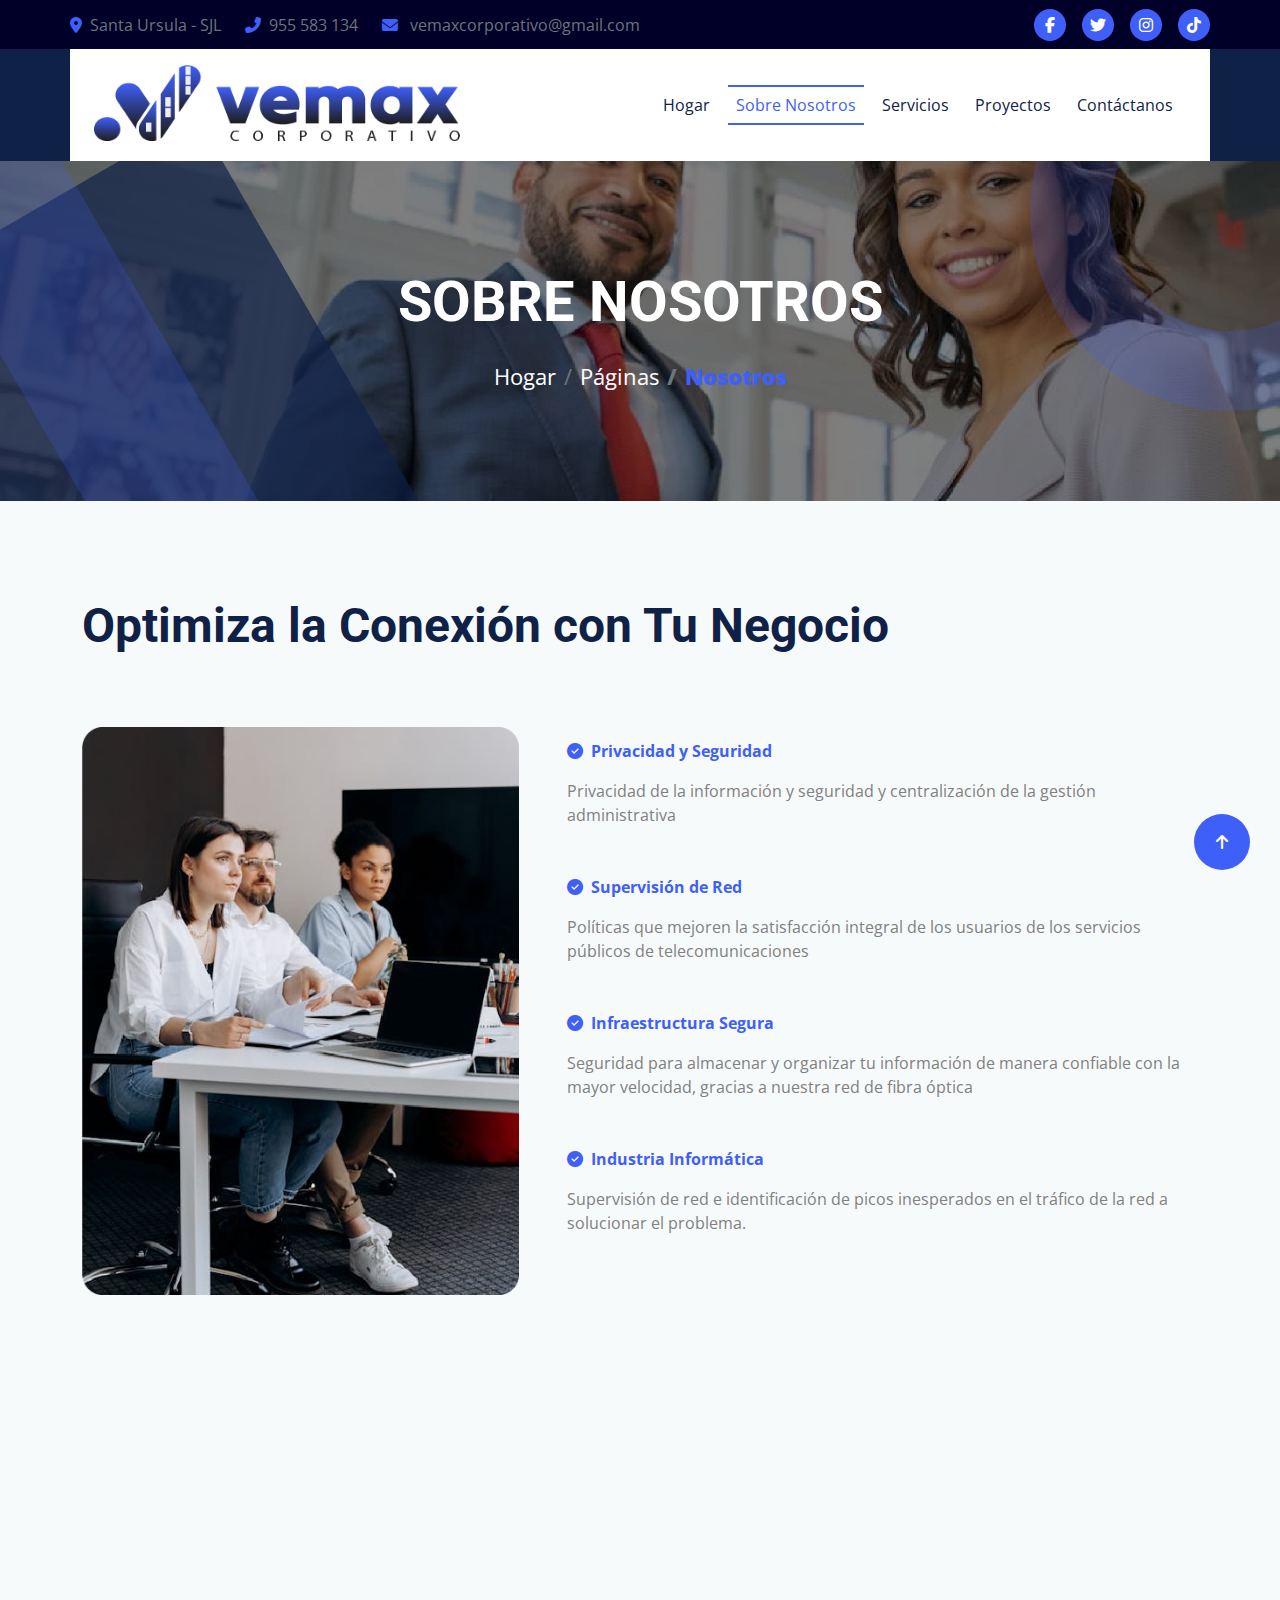
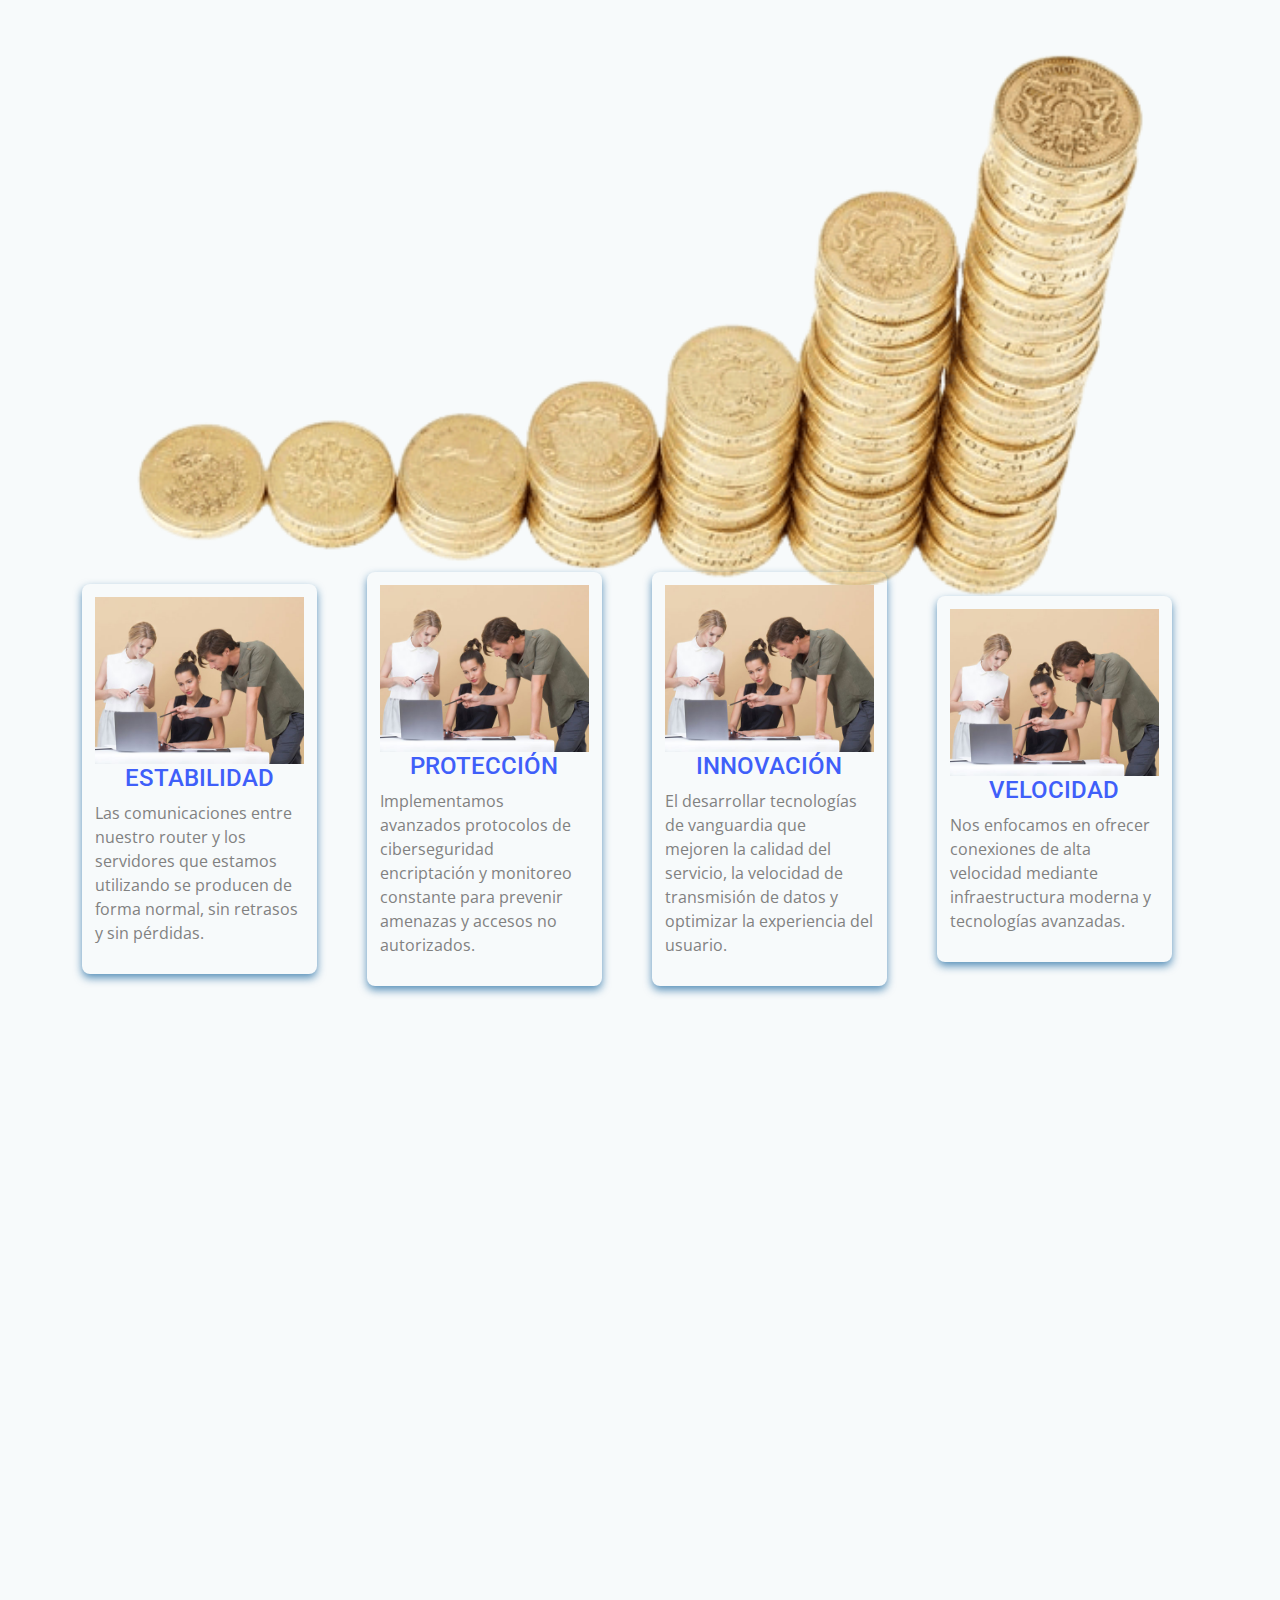
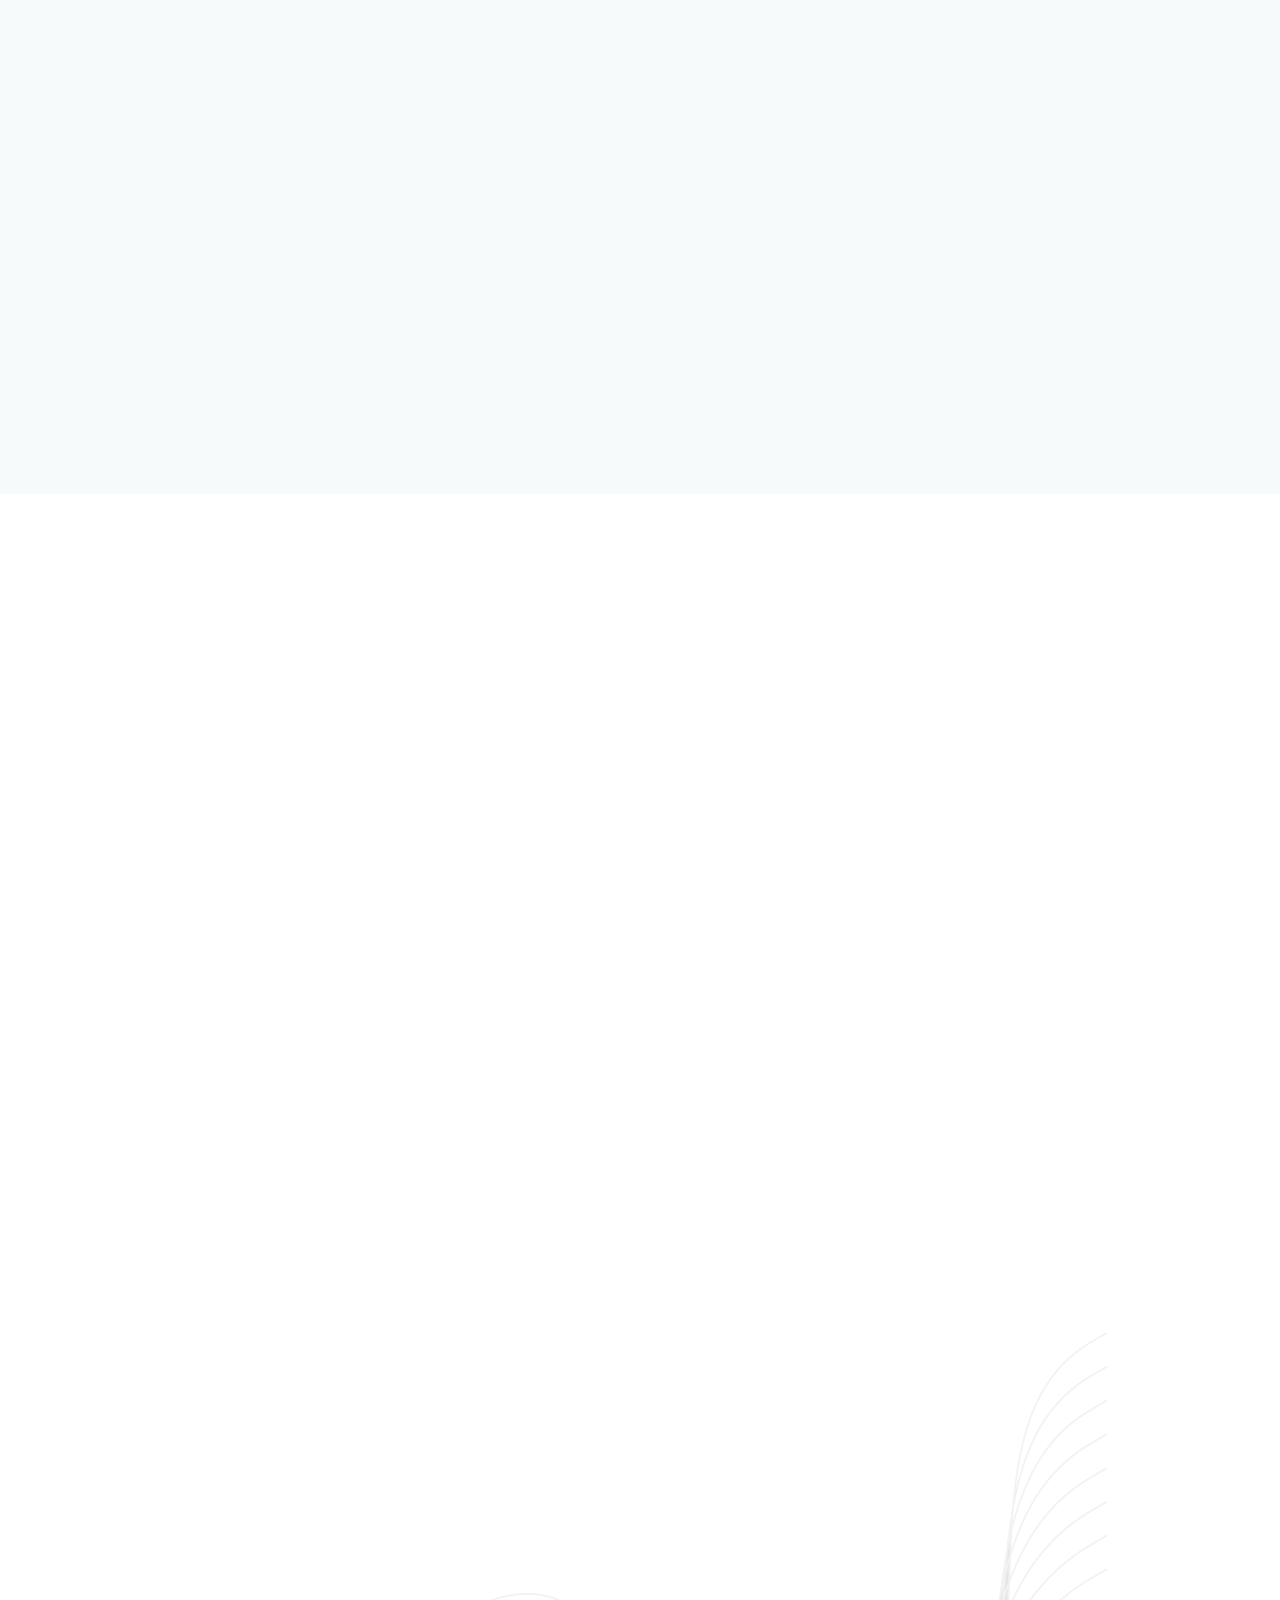
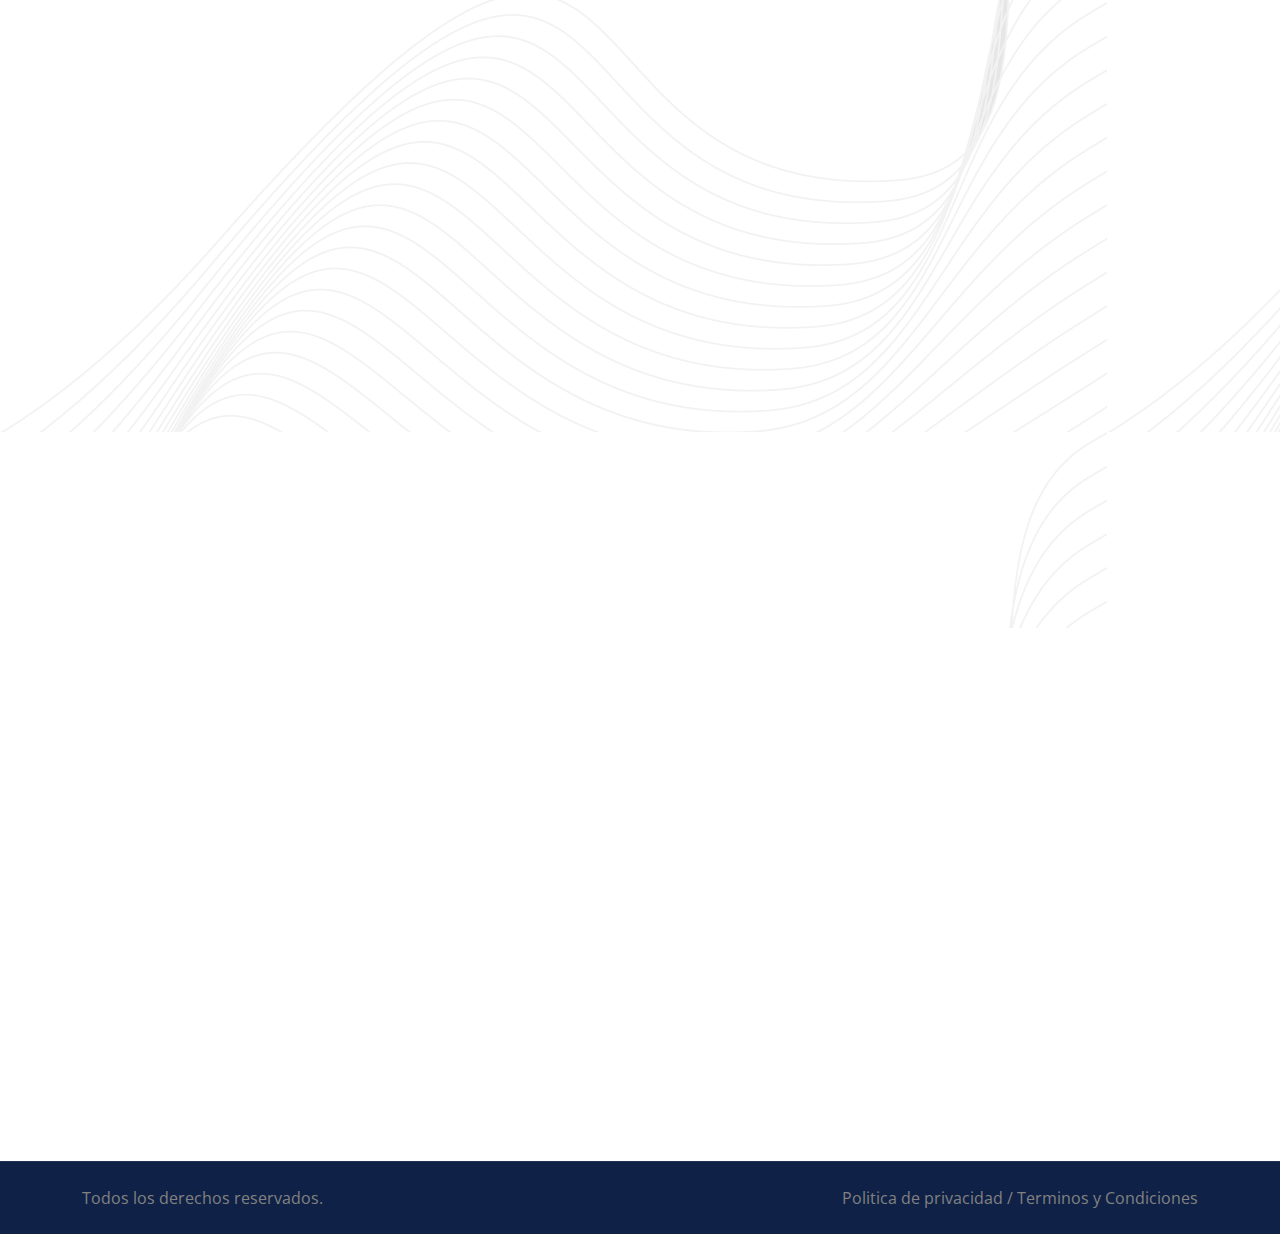
<file: about.html>
<!DOCTYPE html>
<html lang="en">

<head>
    <meta charset="utf-8">
    <title>VEMAX - CORPORATION</title>
    <meta content="width=device-width, initial-scale=1.0" name="viewport">
    <meta content="" name="keywords">
    <meta content="" name="description">

    <!-- Google Web Fonts -->
    <link rel="preconnect" href="https://fonts.googleapis.com">
    <link rel="preconnect" href="https://fonts.gstatic.com" crossorigin>
    <link
        href="https://fonts.googleapis.com/css2?family=Open+Sans:wght@400;500;600;700&family=Roboto:wght@400;500;700&display=swap"
        rel="stylesheet">

    <!-- Icon Font Stylesheet -->
    <link rel="stylesheet" href="./lib/fontawesome-free-6.6.0-web/css/all.css" />
    <link href="https://cdn.jsdelivr.net/npm/bootstrap-icons@1.4.1/font/bootstrap-icons.css" rel="stylesheet">

    <!-- Libraries Stylesheet -->
    <link rel="stylesheet" href="https://cdnjs.cloudflare.com/ajax/libs/animate.css/4.1.1/animate.min.css" />
    <link href="lib/animate/animate.min.css" rel="stylesheet">
    <link href="lib/owlcarousel/assets/owl.carousel.min.css" rel="stylesheet">
    <link href="lib/lightbox/css/lightbox.min.css" rel="stylesheet">


    <!-- Customized Bootstrap Stylesheet -->
    <link href="css/bootstrap.min.css" rel="stylesheet">

    <!-- Template Stylesheet -->
    <link href="css/style.css" rel="stylesheet">
</head>

<body>

    <!-- Spinner Start -->
    <div id="spinner"
        class="show bg-white position-fixed translate-middle w-100 vh-100 top-50 start-50 d-flex align-items-center justify-content-center">
        <div class="spinner-border text-primary" style="width: 3rem; height: 3rem;" role="status">
            <span class="sr-only">Cargando...</span>
        </div>
    </div>
    <!-- Spinner End -->


    <!-- Topbar Start -->
    <div class="container-fluid topbar px-0 d-none d-lg-block">
        <div class="container px-0">
            <div class="row gx-0 align-items-center" style="height: 45px;">
                <div class="col-lg-8 text-center text-lg-start mb-lg-0">
                    <div class="d-flex flex-wrap">
                        <a href="#" class="text-muted me-4"><i class="fas fa-map-marker-alt text-primary me-2"></i>Santa
                            Ursula - SJL</a>
                        <a href="#" class="text-muted me-4"><i class="fas fa-phone-alt text-primary me-2"></i>955 583
                            134</a>
                        <a href="#" class="text-muted me-0"><i class="fas fa-envelope text-primary me-2"></i>
                            vemaxcorporativo@gmail.com</a>
                    </div>
                </div>
                <div class="col-lg-4 text-center text-lg-end">
                    <div class="d-flex align-items-center justify-content-end">
                        <a href="https://www.facebook.com/VemaxPeru" target="_blank"
                            class="btn btn-primary btn-square rounded-circle nav-fill me-3"><i
                                class="fab fa-facebook-f text-white"></i></a>
                        <a href="#" class="btn btn-primary btn-square rounded-circle nav-fill me-3"><i
                                class="fab fa-twitter text-white"></i></a>
                        <a href="https://www.instagram.com/vemaxperu/" target="_blank"
                            class="btn btn-primary btn-square rounded-circle nav-fill me-3"><i
                                class="fab fa-instagram text-white"></i></a>
                        <a href="https://www.tiktok.com/@vemaxperu" target="_blank"
                            class="btn btn-primary btn-square rounded-circle nav-fill me-0"><i
                                class="fab fa-tiktok text-white"></i></a>
                    </div>
                </div>
            </div>
        </div>
    </div>
    <!-- Topbar End -->


    <!-- Navbar & Hero Start -->
    <div class="container-fluid sticky-top px-0">
        <div class="position-absolute bg-dark" style="left: 0; top: 0; width: 100%; height: 100%;">
        </div>
        <div class="container px-0">
            <nav class="navbar navbar-expand-lg navbar-dark bg-white py-3 px-4">
                <a href="index.html" class="navbar-brand p-0">
                    <!-- <h1 class="text-primary m-0"><i class="fas fa-donate me-3"></i>Investa</h1> -->
                    <img src="img/logo-header.png" alt="Logo" class="logo">
                </a>
                <button class="navbar-toggler" type="button" data-bs-toggle="collapse" data-bs-target="#navbarCollapse">
                    <span class="fa fa-bars"></span>
                </button>
                <div class="collapse navbar-collapse" id="navbarCollapse">
                    <div class="navbar-nav ms-auto py-0">
                        <a href="index.html" class="nav-item nav-link">Hogar</a>
                        <a href="about.html" class="nav-item nav-link active">Sobre Nosotros</a>
                        <a href="service.html" class="nav-item nav-link">Servicios</a>
                        <a href="project.html" class="nav-item nav-link">Proyectos</a>
                        <a href="contact.html" class="nav-item nav-link">Contáctanos</a>
                    </div>
                    <!-- <div class="d-flex align-items-center flex-nowrap pt-xl-0">
                            <button class="btn btn-primary btn-md-square mx-2" data-bs-toggle="modal" data-bs-target="#searchModal"><i class="fas fa-search"></i></button>
                            
                        </div> -->
                </div>
            </nav>
        </div>
    </div>
    <!-- Navbar & Hero End -->

    <!-- Modal Search Start -->
    <div class="modal fade" id="searchModal" tabindex="-1" aria-labelledby="exampleModalLabel" aria-hidden="true">
        <div class="modal-dialog modal-fullscreen">
            <div class="modal-content rounded-0">
                <div class="modal-header">
                    <h4 class="modal-title mb-0" id="exampleModalLabel">Search by keyword</h4>
                    <button type="button" class="btn-close" data-bs-dismiss="modal" aria-label="Close"></button>
                </div>
                <div class="modal-body d-flex align-items-center">
                    <div class="input-group w-75 mx-auto d-flex">
                        <input type="search" class="form-control p-3" placeholder="keywords"
                            aria-describedby="search-icon-1">
                        <span id="search-icon-1" class="input-group-text p-3"><i class="fa fa-search"></i></span>
                    </div>
                </div>
            </div>
        </div>
    </div>
    <!-- Modal Search End -->

    <!-- Header Start -->
    <div class="container-fluid bg-breadcrumb">
        <div class="bg-breadcrumb-single"></div>
        <div class="container text-center py-5" style="max-width: 900px;">
            <h4 class="text-white display-4 mb-4 wow fadeInDown" data-wow-delay="0.1s">SOBRE NOSOTROS</h4>
            <ol class="breadcrumb justify-content-center mb-0 wow fadeInDown" data-wow-delay="0.3s">
                <li class="breadcrumb-item"><a href="index.html"> Hogar</a></li>
                <li class="breadcrumb-item"><a href="#"> Páginas</a></li>
                <li class="breadcrumb-item active text-primary">Nosotros
                </li>
            </ol>
        </div>
    </div>
    <!-- Header End -->

    <!-- About Start -->
    <div class="container-fluid about bg-light py-5">
        <div class="container py-5">
            <div class="row g-5 align-items-center">
                <h1 class="display-5 mb-4">Optimiza la Conexión con Tu Negocio</h1>
                <div class="col-lg-6 col-xl-5 wow fadeInLeft" data-wow-delay="0.1s">

                    <div class="about-img">
                        <img src="img/sobrenosotros-1.png" class="img-fluid w-100" alt="Image">
                    </div>
                </div>
                <div class="col-lg-6 col-xl-7 wow fadeInRight" data-wow-delay="0.3s">
                    <!-- <h4 class="text-primary">Sobre nosotros</h4> -->
                    <!-- <h1 class="display-5 mb-4">Optimiza la Conexión con Tu Negocio</h1> -->
                    <!-- <p class="text ps-4 mb-4">Somos una empresa comprometida con la provisión de servicios de internet
                            rápidos y eficientes para diversos sectores del Perú, abarcando áreas urbanas,
                            rurales, centros de juegos en red (lancenters) y negocios de todas las
                            dimensiones, desde microempresas hasta grandes corporaciones.
                        </p> -->
                    <div class="row g-4 justify-content-between mb-5">
                        <div class="col-lg-12 col-xl-12">
                            <p class="text-primary"><i class="fas fa-check-circle text-primary me-1"></i>
                                <strong>Privacidad y
                                    Seguridad</strong>
                            </p>
                            <p class="text-gris mb-0">Privacidad de la información y seguridad y centralización de la
                                gestión administrativa</p>
                        </div>
                    </div>
                    <div class="row g-4 justify-content-between mb-5">
                        <div class="col-lg-12 col-xl-12">
                            <p class="text-primary"><i class="fas fa-check-circle text-primary me-1"></i>
                                <strong>Supervisión de Red</strong>
                            </p>
                            <p class="text-gris mb-0">Políticas que mejoren la satisfacción integral de los usuarios de
                                los servicios públicos
                                de telecomunicaciones</p>
                        </div>
                    </div>
                    <div class="row g-4 justify-content-between mb-5">
                        <div class="col-lg-12 col-xl-12">
                            <p class="text-primary"><i class="fas fa-check-circle text-primary me-1"></i>
                                <strong>Infraestructura Segura</strong>
                            </p>
                            <p class="text-gris mb-0">Seguridad para almacenar y organizar tu información de manera
                                confiable con la mayor
                                velocidad, gracias a nuestra red de fibra óptica</p>
                        </div>
                    </div>
                    <div class="row g-4 justify-content-between mb-5">
                        <div class="col-lg-12 col-xl-12">
                            <p class="text-primary"><i class="fas fa-check-circle text-primary me-1"></i>
                                <strong>Industria Informática</strong>
                            </p>
                            <p class="text-gris mb-0">Supervisión de red e identificación de picos inesperados en el
                                tráfico de la red a
                                solucionar el problema.</p>
                        </div>
                    </div>
                    <!-- <div class="row g-4 justify-content-between mb-5">
                        <div class="col-xl-5"><a href="#" class="btn btn-primary rounded-pill py-3 px-5"> Descubra
                                más</a></div>
                        <div class="col-xl-7 mb-5">
                            <div class="about-customer d-flex position-relative">
                                <img src="img/customer-img-1.jpg" class="img-fluid btn-xl-square position-absolute"
                                    style="left: 0; top: 0;" alt="Image">
                                <img src="img/customer-img-2.jpg" class="img-fluid btn-xl-square position-absolute"
                                    style="left: 45px; top: 0;" alt="Image">
                                <img src="img/customer-img-3.jpg" class="img-fluid btn-xl-square position-absolute"
                                    style="left: 90px; top: 0;" alt="Image">
                                <img src="img/customer-img-1.jpg" class="img-fluid btn-xl-square position-absolute"
                                    style="left: 135px; top: 0;" alt="Image">
                                <div class="position-absolute text-dark" style="left: 220px; top: 10px;">
                                    <p class="mb-0">Más de 25 millones de</p>
                                    <p class="mb-0">usuarios de confianza.</p>
                                </div>
                            </div>
                        </div>
                    </div> -->
                    <!-- <div class="row g-4 text-center align-items-center justify-content-center">
                        <div class="col-sm-4">
                            <div class="bg-color rounded p-4">
                                <div class="d-flex align-items-center justify-content-center">
                                    <span class="counter-value fs-1 fw-bold text-white"
                                        data-toggle="counter-up">25</span>
                                    <h4 class="text-white fs-1 mb-0" style="font-weight: 600; font-size: 25px;">k+</h4>
                                </div>
                                <div class="w-100 d-flex align-items-center justify-content-center">
                                    <p class="text-white mb-0">Personas conectadas</p>
                                </div>
                            </div>
                        </div>
                        <div class="col-sm-4">
                            <div class="bg-dark rounded p-4">
                                <div class="d-flex align-items-center justify-content-center">
                                    <span class="counter-value fs-1 fw-bold text-white"
                                        data-toggle="counter-up">5</span>
                                    <h4 class="text-white fs-1 mb-0" style="font-weight: 600; font-size: 25px;">+</h4>
                                </div>
                                <div class="w-100 d-flex align-items-center justify-content-center">
                                    <p class="mb-0 text-white">Años de experiencia</p>
                                </div>
                            </div>
                        </div>
                        <div class="col-sm-4">
                            <div class="bg-color rounded p-4">
                                <div class="d-flex align-items-center justify-content-center">
                                    <span class="counter-value fs-1 fw-bold text-white"
                                        data-toggle="counter-up">45</span>
                                    <h4 class="text-white fs-1 mb-0" style="font-weight: 600; font-size: 25px;">+</h4>
                                </div>
                                <div class="w-100 d-flex align-items-center justify-content-center">
                                    <p class="text-white mb-0"> Miembros del equipo</p>
                                </div>
                            </div>
                        </div>
                    </div> -->
                </div>
            </div>
        </div>
    </div>
    <!-- About End -->


    <!-- Team Start -->
    <div class="container-fluid team pb-5 bg-light">
        <div class="container pb-5">
            <div class="text-center mx-auto pb-5 wow fadeInUp" data-wow-delay="0.1s" style="max-width: 800px;">
                <!-- <h4 class="text-primary">Nuestro Equipo</h4> -->
                <h1 class="display-4"> Beneficios que ofrecemos a
                    nuestros cliente</h1>
                <p class="text-gris">Nuestra prioridad es ofrecer servicios de telecomunicaciones que garantizan la
                    máxima confiabilidad y seguridad, protegiendo la integridad y continuidad de sus
                    operaciones empresariales.</p>
            </div>
            <img src="img/about-3.png" class="img-fluid w-100 rounded-top h-50" alt="Image">
            <div class="row g-4 info align-items-center justify-content-center">
                <div class="col-sm-6 col-md-6 col-lg-4 col-xl-3">
                    <div class="info__column">
                        <img src="img/blog-1.jpg" alt="" class="info__img">
                        <h1 class="info__titulo text-primary text-center">ESTABILIDAD</h1>
                        <p class="info-text">Las comunicaciones
                            entre nuestro router y los
                            servidores que estamos
                            utilizando se producen
                            de forma normal, sin
                            retrasos y sin pérdidas.</p>
                    </div>
                </div>
                <div class="col-sm-6 col-md-6 col-lg-4 col-xl-3">
                    <div class="info__column">
                        <img src="img/blog-1.jpg" alt="" class="info__img">
                        <h1 class="info__titulo text-primary text-center">PROTECCIÓN</h1>
                        <p class="info-text">Implementamos
                            avanzados protocolos
                            de ciberseguridad
                            encriptación y monitoreo
                            constante para prevenir
                            amenazas y accesos no
                            autorizados.</p>

                    </div>
                </div>
                <div class="col-sm-6 col-md-6 col-lg-4 col-xl-3">
                    <div class="info__column">
                        <img src="img/blog-1.jpg" alt="" class="info__img">
                        <h1 class="info__titulo text-primary text-center">INNOVACIÓN</h1>
                        <p class="info-text">El desarrollar tecnologías
                            de vanguardia que
                            mejoren la calidad del
                            servicio, la velocidad de
                            transmisión de datos y
                            optimizar la experiencia
                            del usuario.</p>

                    </div>
                </div>
                <div class="col-sm-6 col-md-6 col-lg-4 col-xl-3">
                    <div class="info__column">
                        <img src="img/blog-1.jpg" alt="" class="info__img">
                        <h1 class="info__titulo text-primary text-center">VELOCIDAD</h1>
                        <p class="info-text">Nos enfocamos en
                            ofrecer conexiones de
                            alta velocidad mediante
                            infraestructura moderna
                            y tecnologías avanzadas.</p>

                    </div>
                </div>
                <!-- <div class="col-sm-6 col-md-6 col-lg-4 col-xl-3 wow fadeInUp" data-wow-delay="0.3s">
                    <div class="team-item rounded">
                        <div class="team-img">
                            <img src="img/team-2.jpg" class="img-fluid w-100 rounded-top" alt="Image">
                            <div class="team-icon">
                                <a class="btn btn-primary btn-sm-square text-white rounded-circle mb-3" href=""><i
                                        class="fas fa-share-alt"></i></a>
                                <div class="team-icon-share">
                                    <a class="btn btn-primary btn-sm-square text-white rounded-circle mb-3" href=""><i
                                            class="fab fa-facebook-f"></i></a>
                                    <a class="btn btn-primary btn-sm-square text-white rounded-circle mb-3" href=""><i
                                            class="fab fa-twitter"></i></a>
                                    <a class="btn btn-primary btn-sm-square text-white rounded-circle mb-0" href=""><i
                                            class="fab fa-instagram"></i></a>
                                </div>
                            </div>
                        </div>
                        <div class="team-content bg-dark text-center rounded-bottom p-4">
                            <div class="team-content-inner rounded-bottom">
                                <h4 class="text-white">IVONNE CRISTOBAL</h4>
                                <p class="text-muted mb-0">Diseño y Marketing</p>
                            </div>
                        </div>
                    </div>
                </div>
                <div class="col-sm-6 col-md-6 col-lg-4 col-xl-3 wow fadeInUp" data-wow-delay="0.5s">
                    <div class="team-item rounded">
                        <div class="team-img">
                            <img src="img/team-2.png" class="img-fluid w-100 rounded-top" alt="Image">
                            <div class="team-icon">
                                <a class="btn btn-primary btn-sm-square text-white rounded-circle mb-3" href=""><i
                                        class="fas fa-share-alt"></i></a>
                                <div class="team-icon-share">
                                    <a class="btn btn-primary btn-sm-square text-white rounded-circle mb-3" href=""><i
                                            class="fab fa-facebook-f"></i></a>
                                    <a class="btn btn-primary btn-sm-square text-white rounded-circle mb-3" href=""><i
                                            class="fab fa-twitter"></i></a>
                                    <a class="btn btn-primary btn-sm-square text-white rounded-circle mb-0" href=""><i
                                            class="fab fa-instagram"></i></a>
                                </div>
                            </div>
                        </div>
                        <div class="team-content bg-dark text-center rounded-bottom p-4">
                            <div class="team-content-inner rounded-bottom">
                                <h4 class="text-white">ESPERANZA ROMERO</h4>
                                <p class="text-muted mb-0">Ingeniera de sistemas</p>
                            </div>
                        </div>
                    </div>
                </div>
                <div class="col-sm-6 col-md-6 col-lg-4 col-xl-3 wow fadeInUp" data-wow-delay="0.7s">
                    <div class="team-item rounded">
                        <div class="team-img">
                            <img src="img/team-4.jpg" class="img-fluid w-100 rounded-top" alt="Image">
                            <div class="team-icon">
                                <a class="btn btn-primary btn-sm-square text-white rounded-circle mb-3" href=""><i
                                        class="fas fa-share-alt"></i></a>
                                <div class="team-icon-share">
                                    <a class="btn btn-primary btn-sm-square text-white rounded-circle mb-3" href=""><i
                                            class="fab fa-facebook-f"></i></a>
                                    <a class="btn btn-primary btn-sm-square text-white rounded-circle mb-3" href=""><i
                                            class="fab fa-twitter"></i></a>
                                    <a class="btn btn-primary btn-sm-square text-white rounded-circle mb-0" href=""><i
                                            class="fab fa-instagram"></i></a>
                                </div>
                            </div>
                        </div>
                        <div class="team-content bg-dark text-center rounded-bottom p-4">
                            <div class="team-content-inner rounded-bottom">
                                <h4 class="text-white">LUIS NOLBERTO</h4>
                                <p class="text-muted mb-0">Ingeniero NOC</p>
                            </div>
                        </div>
                    </div>
                </div> -->
            </div>
        </div>
    </div>
    <!-- Team End -->

    <!-- network presence Start -->
    <div class="container-fluid about bg-light py-5">
        <div class="container py-5">
            <div class="row g-5 align-items-center">

                <div class="col-lg-6 col-xl-5 wow fadeInLeft" data-wow-delay="0.1s">
                    <h1 class="display-5 mb-4">Presencia de Red</h1>
                    <div class="row g-4 justify-content-between mb-5">
                        <div class="col-lg-12 col-xl-12">
                            <p class="text-primary">
                                <strong>Lima Metropolitana</strong>
                            </p>
                            <p class="text-gris mb-0">La red (100% Fibra Óptica) se traslada a tráves del Data
                                Center localizado en San Juan de Lurigancho, a 8 SITE
                                (FTTH) en Lima.</p>
                        </div>
                    </div>
                    <div class="row g-4 justify-content-between mb-5">
                        <div class="col-lg-12 col-xl-12">
                            <p class="text-primary">
                                <strong>Lima Provincias</strong>
                            </p>
                            <p class="text-gris mb-0">Como proveedores de una gran red empleamos una
                                mayor cobertura en sectores y/o provincias en la zona
                                Este y Norte.</p>
                        </div>
                    </div>
                    <div class="row g-4 text-center align-items-center justify-content-center">
                        <div class="col-sm-4">
                            <div class="bg-color rounded p-4">
                                <div class="d-flex align-items-center justify-content-center">
                                    <span class="counter-value fs-1 fw-bold text-white" data-toggle="counter-up">620</span>
                                    <h4 class="text-white fs-1 mb-0" style="font-weight: 600; font-size: 25px;">km</h4>
                                </div>
                                <div class="w-100 d-flex align-items-center justify-content-center">
                                    <p class="text-white mb-0">Red deFibra Óptica</p>
                                </div>
                            </div>
                        </div>
                        <div class="col-sm-4">
                            <div class="bg-dark rounded p-4">
                                <div class="d-flex align-items-center justify-content-center">
                                    <span class="counter-value fs-1 fw-bold text-white" data-toggle="counter-up">28</span>
                                    <!-- <h4 class="text-white fs-1 mb-0" style="font-weight: 600; font-size: 25px;">+</h4> -->
                                </div>
                                <div class="w-100 d-flex align-items-center justify-content-center">
                                    <p class="mb-0 text-white">Distritos Conectados</p>
                                </div>
                            </div>
                        </div>
                        <div class="col-sm-4">
                            <div class="bg-color rounded p-4">
                                <div class="d-flex align-items-center justify-content-center">
                                    <span class="counter-value fs-1 fw-bold text-white" data-toggle="counter-up">8</span>
                                    <h4 class="text-white fs-1 mb-0" style="font-weight: 600; font-size: 25px;">Site</h4>
                                </div>
                                <div class="w-100 d-flex align-items-center justify-content-center">
                                    <p class="text-white mb-0"> Lima Norte, Centro Este y Sur</p>
                                </div>
                            </div>
                        </div>
                    </div>
                </div>
                <div class="col-lg-6 col-xl-7 wow fadeInRight" data-wow-delay="0.3s">
                    <div class="about-img">
                        <img src="img/sobrenosotros-1.png" class="img-fluid w-100" alt="Image">
                    </div>
                </div>
            </div>
        </div>
    </div>
    <!-- network presence End -->


      <!-- Network Start -->
      <div class="container-fluid project mt-5">
        <div class="container">
            <!-- <div class="text-center mx-auto pb-5 wow fadeInUp" data-wow-delay="0.1s" style="max-width: 800px;">
                <h4 class="text-primary"> Nuevos eventos</h4>
                <h1 class="display-4">Explora nuestros nuevos proyectos</h1>
            </div> -->
            <div class="project-carousel owl-carousel wow fadeInUp" data-wow-delay="0.1s">
                <div class="project-item h-100 wow fadeInUp" data-wow-delay="0.1s">
                    <div class="project-img">
                        <img src="img/red-1.png" class="img-fluid w-100 rounded" alt="Image">
                    </div>
                    <div class="project-content bg-light rounded p-4">
                        <div class="project-content-inner">
                            <div class="project-icon mb-3"><i class="fa-solid fa-network-wired fa-4x text-primary"></i></div>
                            <p class="text-primary fs-5 mb-3">Red en Chaclacayo</p>
                            <a href="#" class="h4 text-gris"> Proveedores de una gran red
                                a nivel de Lima, empleamos una
                                mayor cobertura en sectores y/o
                                provincias en la zona Este y
                                Norte.</a>
                            <div class="pt-4">
                                <a class="btn btn-light rounded-pill py-3 px-5" href="#">Ver mapa</a>
                            </div>
                        </div>
                    </div>
                </div>
                <div class="project-item h-100 wow fadeInUp" data-wow-delay="0.3s">
                    <div class="project-img">
                        <img src="img/red-2.png" class="img-fluid w-100 rounded" alt="Image">
                    </div>
                    <div class="project-content bg-light rounded p-4">
                        <div class="project-content-inner">
                            <div class="project-icon mb-3"><i class="fa-solid fa-network-wired fa-4x text-primary"></i></div>
                            <p class="text-primary fs-5 mb-3">Red en Ñaña</p>
                            <a href="#" class="h4 text-gris">Garantizamos soluciones óptimas
                                y actualizaciones en los distintos 
                                sectores, por lo mismo hemos 
                                construido una red de fibra de alta 
                                capacidad y de gran cobertura.</a>
                            <div class="pt-4">
                                <a class="btn btn-light rounded-pill py-3 px-5" href="#">Ver mapa</a>
                            </div>
                        </div>
                    </div>
                </div>
                <div class="project-item h-100">
                    <div class="project-img">
                        <img src="img/red-3.png" class="img-fluid w-100 rounded" alt="Image">
                    </div>
                    <div class="project-content bg-light rounded p-4">
                        <div class="project-content-inner">
                            <div class="project-icon mb-3"><i class="fa-solid fa-network-wired fa-4x text-primary"></i></div>
                            <p class="text-primary fs-5 mb-3">Red en Huaral</p>
                            <a href="#" class="h4 text-gris">Nuestra infraestructura abarca
                                gran parte de la región, con una
                                conectividad avanzada a través de
                                nuestra red de última generación,
                                garantizando un servicio estable
                                y eficiente.</a>
                            <div class="pt-4">
                                <a class="btn btn-light rounded-pill py-3 px-5" href="#">Ver mapa</a>
                            </div>
                        </div>
                    </div>
                </div>
            </div>
        </div>
    </div>
    <!-- Network End -->


     <!-- FAQ Start -->
     <div class="container-fluid faq py-5">
        <div class="container py-5">
            <div class="row g-5 align-items-center">
                <div class="col-lg-6 wow fadeInLeft" data-wow-delay="0.1s">
                    <div class="pb-5">
                        <h4 class="text-primary">Tu Mejor Elección</h4>
                        <h1 class="display-4">¿Porqué elegirnos?</h1>
                    </div>
                   <div class="accordion bg-light rounded p-4" id="accordionExample">
                        <div class="accordion-item border-0 mb-4">
                            <h2 class="accordion-header" id="headingOne">
                                <button class="accordion-button text-primary fs-5 fw-bold rounded-top" type="button" data-bs-toggle="collapse" data-bs-target="#collapseOne" aria-expanded="true" aria-controls="collapseTOne">
                                    Mayor Cobertura
                                </button>
                            </h2>
                            <div id="collapseOne" class="accordion-collapse collapse show" aria-labelledby="headingOne" data-bs-parent="#accordionExample">
                                <div class="accordion-body my-2">
                                    <p> Contamos con una amplia cobertura en diversas áreas, gracias a 
                                        nuestra red que se extiende sobre gran parte del territorio, garantizando 
                                        un servicio confiable y eficiente para nuestros clientes. Seguimos 
                                        trabajando para ampliar aún más nuestra presencia y mejorar la 
                                        conectividad.</p>
                                </div>
                            </div>
                        </div>
                        <div class="accordion-item border-0 mb-4">
                            <h2 class="accordion-header" id="headingTwo">
                                <button class="accordion-button collapsed text-primary fs-5 fw-bold rounded-top" type="button" data-bs-toggle="collapse" data-bs-target="#collapseTwo" aria-expanded="false" aria-controls="collapseTwo">
                                    Atención Personalizada
                                </button>
                            </h2>
                            <div id="collapseTwo" class="accordion-collapse collapse" aria-labelledby="headingTwo" data-bs-parent="#accordionExample">
                                <div class="accordion-body my-2">
                                    <p>Nuestro equipo de soporte está a tu disposición en todo momento, 
                                        brindando una atención personalizada adaptada a las necesidades 
                                        específicas de cada cliente.</p>
                                </div>
                            </div>
                        </div>
                        <div class="accordion-item border-0 mb-4">
                            <h2 class="accordion-header" id="headingThree">
                                <button class="accordion-button collapsed text-primary fs-5 fw-bold rounded-top" type="button" data-bs-toggle="collapse" data-bs-target="#collapseThree" aria-expanded="false" aria-controls="collapseThree">
                                    Nuestra Experiencia
                                </button>
                            </h2>
                            <div id="collapseThree" class="accordion-collapse collapse" aria-labelledby="headingThree" data-bs-parent="#accordionExample">
                                <div class="accordion-body my-2">
                                    <p> A lo largo de nuestra trayectoria, hemos logrado posicionarnos como un 
                                        referente en la industria del internet, ofreciendo un servicio de calidad 
                                        excepcional y duradero.
                                        Contamos con la confianza de más de 15 grandes compañías, lo que 
                                        respalda nuestra capacidad para ofrecer soluciones que superan 
                                        consistentemente las expectativas, manteniendo siempre los más altos 
                                        estándares de fiabilidad y excelencia.</p>
                                </div>
                            </div>
                        </div>
                        <div class="accordion-item border-0 mb-0">
                            <h2 class="accordion-header" id="headingFour">
                                <button class="accordion-button collapsed text-primary fs-5 fw-bold rounded-top" type="button" data-bs-toggle="collapse" data-bs-target="#collapseFour" aria-expanded="false" aria-controls="collapseFour">
                                    ¿Cuáles son los beneficios que ofrece una
                                    conexión a Internet Dedicado para tu empresa?
                                </button>
                            </h2>
                            <div id="collapseFour" class="accordion-collapse collapse" aria-labelledby="headingFour" data-bs-parent="#accordionExample">
                                <div class="accordion-body my-2">
                                    <!-- <h5>Dolor sit amet consectetur adipisicing elit.</h5> -->
                                    <p> Una conexión a Internet dedicada ofrece a tu empresa: velocidad 
                                        garantizada, alta fiabilidad, baja latencia y mayor seguridad, asegurando 
                                        un rendimiento óptimo y soporte técnico prioritario. Es ideal para 
                                        empresas que necesitan una conectividad robusta y escalable.</p>
                                </div>
                            </div>
                        </div>
                   </div>
                </div>
                <div class="col-lg-6 wow fadeInRight" data-wow-delay="0.3s">
                    <div class="faq-img RotateMoveRight rounded">
                        <img src="img/sobre-nosotros1.png" class="img-fluid rounded w-100" alt="Image">
                        <!-- <a class="faq-btn btn btn-primary rounded-pill text-white py-3 px-5" href="#">Por ahora no tenemos mas preguntas<i class="fas fa-arrow-right ms-2"></i></a> -->
                    </div>
                </div>
            </div>
        </div>
    </div>
    <!-- FAQ End -->

    <!-- Footer Start -->
    <div class="container-fluid footer py-5 wow fadeIn" data-wow-delay="0.2s">
        <div class="container py-5">
            <div class="row g-5">
                <div class="col-md-6 col-lg-6 col-xl-3">
                    <div class="footer-item d-flex flex-column">
                        <div class="footer-item">
                            <!-- <h4 class="text-white mb-4">Newsletter</h4> -->
                            <img src="img/logo-corporativo1.png" alt="Logo" class="logo-footer">
                            <p class="mb-3"> Empresa de Telecomunicaciones 100%
                                peruana con más de 5 años de
                                experiencia en Telecomunicaciones.</p>
                            <!-- <div class="position-relative mx-auto rounded-pill">
                                    <input class="form-control rounded-pill w-100 py-3 ps-4 pe-5" type="text" placeholder="Enter your email">
                                    <button type="button" class="btn btn-primary rounded-pill position-absolute top-0 end-0 py-2 mt-2 me-2">SignUp</button>
                                </div> -->
                        </div>
                    </div>
                </div>
                <div class="col-md-6 col-lg-6 col-xl-3">
                    <div class="footer-item d-flex flex-column">
                        <h4 class="text-white mb-4">Sobre Nosotros</h4>
                        <a href="index.html"><i class="fas fa-angle-right me-2"></i>Hogar</a>
                        <a href="service.html"><i class="fas fa-angle-right me-2"></i>Servicios</a>
                        <a href="#"><i class="fas fa-angle-right me-2"></i>Sobre Nosotros</a>
                        <a href="#"><i class="fas fa-angle-right me-2"></i>Ultimos articulos</a>
                        <a href="testimonial.html"><i class="fas fa-angle-right me-2"></i> testimonial</a>
                        <a href="#"><i class="fas fa-angle-right me-2"></i> Nuestro Equipo</a>
                        <a href="#"><i class="fas fa-angle-right me-2"></i> Contáctanos</a>
                    </div>
                </div>
                <div class="col-md-6 col-lg-6 col-xl-3">
                    <div class="footer-item d-flex flex-column">
                        <h4 class="text-white mb-4">Contáctanos</h4>
                        <a href=""><i class="fa fa-map-marker-alt me-2"></i> San Juan de Lurigancho </a>
                        <a href=""><i class="fas fa-envelope me-2"></i> ventas@vemax.com.pe</a>
                        <a href=""><i class="fas fa-phone me-2"></i> 01 480 0191</a>
                        <a href="" class="mb-3"><i class="fas fa-mobile me-2"></i> 908 885 187</a>
                        <div class="d-flex align-items-center">
                            <a class="btn btn-light btn-md-square me-2" href="https://www.facebook.com/VemaxPeru"
                                target="_blank"><i class="fab fa-facebook-f"></i></a>
                            <a class="btn btn-light btn-md-square me-2" href=""><i class="fab fa-twitter"></i></a>
                            <a class="btn btn-light btn-md-square me-2" href="https://www.instagram.com/vemaxperu/"
                                target="_blank"><i class="fab fa-instagram"></i></a>
                            <a class="btn btn-light btn-md-square me-0" href="https://www.tiktok.com/@vemaxperu"
                                target="_blank"><i class="fab fa-linkedin-in"></i></a>
                        </div>
                    </div>
                </div>
                <div class="col-md-6 col-lg-6 col-xl-3">
                    <div class="footer-item-post d-flex flex-column">
                        <h4 class="text-white mb-4"> Popular Ahora</h4>
                        <div class="d-flex flex-column mb-3">
                            <p class="text-uppercase text-primary mb-2">IPS</p>
                            <a href="#" class="text-body"> Revisando objetivos de inversión y distribución a nivel
                                nacional.</a>
                        </div>
                        <div class="d-flex flex-column mb-3">
                            <p class="text-uppercase text-primary mb-2"> PROPUESTAS</p>
                            <a href="#" class="text-body">
                                Revisando objetivos de inversión
                                y distribución a nivel nacional.
                                Entrevista con el Gerente General
                                de Vemax Corporativo</a>
                        </div>
                        <!-- <div class="footer-btn text-start">
                                <a href="#" class="btn btn-light rounded-pill px-4">View All Post <i class="fa fa-arrow-right ms-1"></i></a>
                            </div> -->
                    </div>
                </div>
            </div>
        </div>
    </div>
    <!-- Footer End -->


    <!-- Copyright Start -->
    <div class="container-fluid copyright py-4">
        <div class="container">
            <div class="row g-4 align-items-center">
                <div class="col-md-6 text-center text-md-start mb-md-0">
                    <span class="text-body">Todos los derechos reservados.</span>
                </div>
                <div class="col-md-6 text-center text-md-end text-body">
                    <!--/*** This template is free as long as you keep the below author’s credit link/attribution link/backlink. ***/-->
                    <!--/*** If you'd like to use the template without the below author’s credit link/attribution link/backlink, ***/-->
                    <!--/*** you can purchase the Credit Removal License from "https://htmlcodex.com/credit-removal". ***/-->
                    Politica de privacidad / Terminos y Condiciones
                </div>
            </div>
        </div>
    </div>
    <!-- Copyright End -->


    <!-- Back to Top -->
    <a href="#" class="btn btn-primary btn-lg-square back-to-top"><i class="fa fa-arrow-up"></i></a>


    <!-- JavaScript Libraries -->
    <script src="https://ajax.googleapis.com/ajax/libs/jquery/3.6.4/jquery.min.js"></script>
    <script src="https://cdn.jsdelivr.net/npm/bootstrap@5.0.0/dist/js/bootstrap.bundle.min.js"></script>
    <script src="lib/wow/wow.min.js"></script>
    <script src="lib/easing/easing.min.js"></script>
    <script src="lib/waypoints/waypoints.min.js"></script>
    <script src="lib/counterup/counterup.min.js"></script>
    <script src="lib/owlcarousel/owl.carousel.min.js"></script>
    <script src="lib/lightbox/js/lightbox.min.js"></script>


    <!-- Template Javascript -->
    <script src="js/main.js"></script>
</body>

</html>
</file>
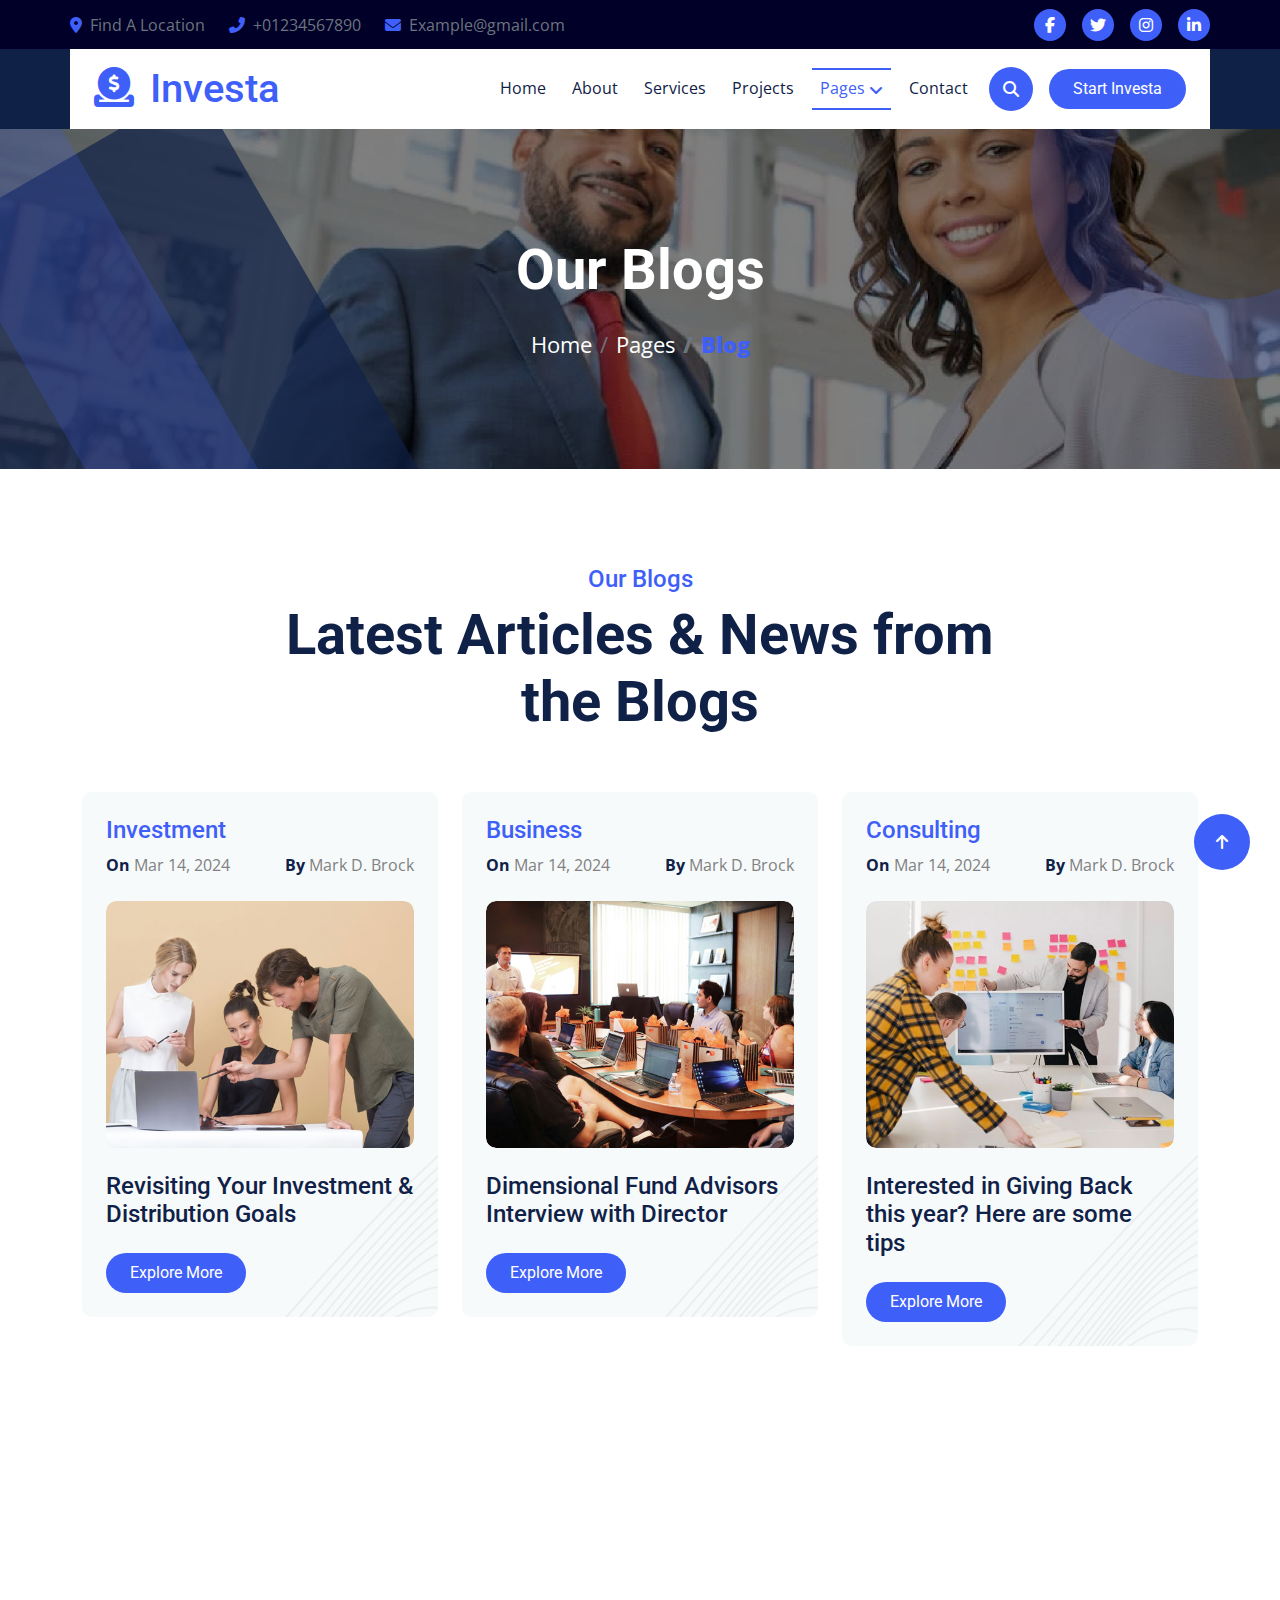
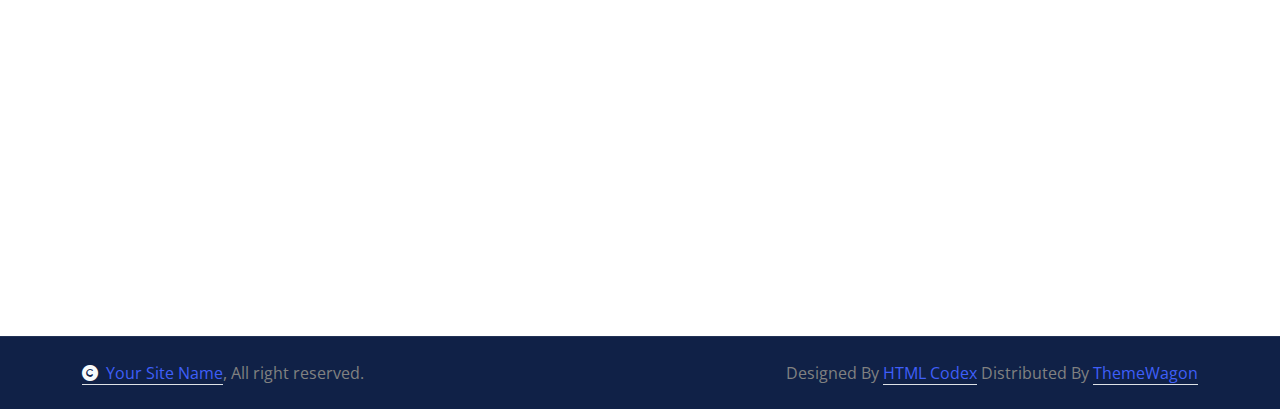
<file: blog.html>
<!DOCTYPE html>
<html lang="en">

    <head>
        <meta charset="utf-8">
        <title>Investa - Investment Website Template</title>
        <meta content="width=device-width, initial-scale=1.0" name="viewport">
        <meta content="" name="keywords">
        <meta content="" name="description">

        <!-- Google Web Fonts -->
        <link rel="preconnect" href="https://fonts.googleapis.com">
        <link rel="preconnect" href="https://fonts.gstatic.com" crossorigin>
        <link href="https://fonts.googleapis.com/css2?family=Open+Sans:wght@400;500;600;700&family=Roboto:wght@400;500;700&display=swap" rel="stylesheet"> 

        <!-- Icon Font Stylesheet -->
        <link rel="stylesheet" href="./lib/fontawesome-free-6.6.0-web/css/all.css"/>
        <link href="https://cdn.jsdelivr.net/npm/bootstrap-icons@1.4.1/font/bootstrap-icons.css" rel="stylesheet">

        <!-- Libraries Stylesheet -->
        <link rel="stylesheet" href="https://cdnjs.cloudflare.com/ajax/libs/animate.css/4.1.1/animate.min.css"/>
        <link href="lib/animate/animate.min.css" rel="stylesheet">
        <link href="lib/owlcarousel/assets/owl.carousel.min.css" rel="stylesheet">
        <link href="lib/lightbox/css/lightbox.min.css" rel="stylesheet">


        <!-- Customized Bootstrap Stylesheet -->
        <link href="css/bootstrap.min.css" rel="stylesheet">

        <!-- Template Stylesheet -->
        <link href="css/style.css" rel="stylesheet">
    </head>

    <body>

        <!-- Spinner Start -->
        <div id="spinner" class="show bg-white position-fixed translate-middle w-100 vh-100 top-50 start-50 d-flex align-items-center justify-content-center">
            <div class="spinner-border text-primary" style="width: 3rem; height: 3rem;" role="status">
                <span class="sr-only">Loading...</span>
            </div>
        </div>
        <!-- Spinner End -->


        <!-- Topbar Start -->
        <div class="container-fluid topbar px-0 d-none d-lg-block">
            <div class="container px-0">
                <div class="row gx-0 align-items-center" style="height: 45px;">
                    <div class="col-lg-8 text-center text-lg-start mb-lg-0">
                        <div class="d-flex flex-wrap">
                            <a href="#" class="text-muted me-4"><i class="fas fa-map-marker-alt text-primary me-2"></i>Find A Location</a>
                            <a href="#" class="text-muted me-4"><i class="fas fa-phone-alt text-primary me-2"></i>+01234567890</a>
                            <a href="#" class="text-muted me-0"><i class="fas fa-envelope text-primary me-2"></i>Example@gmail.com</a>
                        </div>
                    </div>
                    <div class="col-lg-4 text-center text-lg-end">
                        <div class="d-flex align-items-center justify-content-end">
                            <a href="#" class="btn btn-primary btn-square rounded-circle nav-fill me-3"><i class="fab fa-facebook-f text-white"></i></a>
                            <a href="#" class="btn btn-primary btn-square rounded-circle nav-fill me-3"><i class="fab fa-twitter text-white"></i></a>
                            <a href="#" class="btn btn-primary btn-square rounded-circle nav-fill me-3"><i class="fab fa-instagram text-white"></i></a>
                            <a href="#" class="btn btn-primary btn-square rounded-circle nav-fill me-0"><i class="fab fa-linkedin-in text-white"></i></a>
                        </div>
                    </div>
                </div>
            </div>
        </div>
        <!-- Topbar End -->


        <!-- Navbar & Hero Start -->
        <div class="container-fluid sticky-top px-0">
            <div class="position-absolute bg-dark" style="left: 0; top: 0; width: 100%; height: 100%;">
            </div>
            <div class="container px-0">
                <nav class="navbar navbar-expand-lg navbar-dark bg-white py-3 px-4">
                    <a href="index.html" class="navbar-brand p-0">
                        <h1 class="text-primary m-0"><i class="fas fa-donate me-3"></i>Investa</h1>
                        <!-- <img src="img/logo.png" alt="Logo"> -->
                    </a>
                    <button class="navbar-toggler" type="button" data-bs-toggle="collapse" data-bs-target="#navbarCollapse">
                        <span class="fa fa-bars"></span>
                    </button>
                    <div class="collapse navbar-collapse" id="navbarCollapse">
                        <div class="navbar-nav ms-auto py-0">
                            <a href="index.html" class="nav-item nav-link">Home</a>
                            <a href="about.html" class="nav-item nav-link">About</a>
                            <a href="service.html" class="nav-item nav-link">Services</a>
                            <a href="project.html" class="nav-item nav-link">Projects</a>
                            <div class="nav-item dropdown active">
                                <a href="#" class="nav-link dropdown-toggle active" data-bs-toggle="dropdown">Pages</a>
                                <div class="dropdown-menu m-0">
                                    <a href="blog.html" class="dropdown-item active">Our Blog</a>
                                    <a href="team.html" class="dropdown-item">Our Team</a>
                                    <a href="testimonial.html" class="dropdown-item">Testimonial</a>
                                    <a href="faqs.html" class="dropdown-item">FAQs</a>
                                    <a href="404.html" class="dropdown-item">404 Page</a>
                                </div>
                            </div>
                            <a href="contact.html" class="nav-item nav-link">Contact</a>
                        </div>
                        <div class="d-flex align-items-center flex-nowrap pt-xl-0">
                            <button class="btn btn-primary btn-md-square mx-2" data-bs-toggle="modal" data-bs-target="#searchModal"><i class="fas fa-search"></i></button>
                            <a href="#" class="btn btn-primary rounded-pill text-white py-2 px-4 ms-2 flex-wrap flex-sm-shrink-0">Start Investa</a>
                        </div>
                    </div>
                </nav>
            </div>
        </div>
        <!-- Navbar & Hero End -->

        <!-- Modal Search Start -->
        <div class="modal fade" id="searchModal" tabindex="-1" aria-labelledby="exampleModalLabel" aria-hidden="true">
            <div class="modal-dialog modal-fullscreen">
                <div class="modal-content rounded-0">
                    <div class="modal-header">
                        <h4 class="modal-title mb-0" id="exampleModalLabel">Search by keyword</h4>
                        <button type="button" class="btn-close" data-bs-dismiss="modal" aria-label="Close"></button>
                    </div>
                    <div class="modal-body d-flex align-items-center">
                        <div class="input-group w-75 mx-auto d-flex">
                            <input type="search" class="form-control p-3" placeholder="keywords" aria-describedby="search-icon-1">
                            <span id="search-icon-1" class="input-group-text p-3"><i class="fa fa-search"></i></span>
                        </div>
                    </div>
                </div>
            </div>
        </div>
        <!-- Modal Search End -->

        <!-- Header Start -->
        <div class="container-fluid bg-breadcrumb">
            <div class="bg-breadcrumb-single"></div>
            <div class="container text-center py-5" style="max-width: 900px;">
                <h4 class="text-white display-4 mb-4 wow fadeInDown" data-wow-delay="0.1s">Our Blogs</h4>
                <ol class="breadcrumb justify-content-center mb-0 wow fadeInDown" data-wow-delay="0.3s">
                    <li class="breadcrumb-item"><a href="index.html">Home</a></li>
                    <li class="breadcrumb-item"><a href="#">Pages</a></li>
                    <li class="breadcrumb-item active text-primary">Blog</li>
                </ol>    
            </div>
        </div>
        <!-- Header End -->

        <!-- Blog Start -->
        <div class="container-fluid blog py-5">
            <div class="container py-5">
                <div class="text-center mx-auto pb-5 wow fadeInUp" data-wow-delay="0.1s" style="max-width: 800px;">
                    <h4 class="text-primary">Our Blogs</h4>
                    <h1 class="display-4">Latest Articles & News from the Blogs</h1>
                </div>
                <div class="row g-4 justify-content-center">
                    <div class="col-md-6 col-lg-6 col-xl-4 wow fadeInUp" data-wow-delay="0.1s">
                        <div class="blog-item bg-light rounded p-4" style="background-image: url(img/bg.png);">
                            <div class="mb-4">
                                <h4 class="text-primary mb-2">Investment</h4>
                                <div class="d-flex justify-content-between">
                                    <p class="mb-0"><span class="text-dark fw-bold">On</span> Mar 14, 2024</p>
                                    <p class="mb-0"><span class="text-dark fw-bold">By</span> Mark D. Brock</p>
                                </div>
                            </div>
                            <div class="project-img">
                                <img src="img/blog-1.jpg" class="img-fluid w-100 rounded" alt="Image">
                                <div class="blog-plus-icon">
                                    <a href="img/blog-1.jpg" data-lightbox="blog-1" class="btn btn-primary btn-md-square rounded-pill"><i class="fas fa-plus fa-1x"></i></a>
                                </div>
                            </div>
                            <div class="my-4">
                                <a href="#" class="h4">Revisiting Your Investment & Distribution Goals</a>
                            </div>
                            <a class="btn btn-primary rounded-pill py-2 px-4" href="#">Explore More</a>
                        </div>
                    </div>
                    <div class="col-md-6 col-lg-6 col-xl-4 wow fadeInUp" data-wow-delay="0.3s">
                        <div class="blog-item bg-light rounded p-4" style="background-image: url(img/bg.png);">
                            <div class="mb-4">
                                <h4 class="text-primary mb-2">Business</h4>
                                <div class="d-flex justify-content-between">
                                    <p class="mb-0"><span class="text-dark fw-bold">On</span> Mar 14, 2024</p>
                                    <p class="mb-0"><span class="text-dark fw-bold">By</span> Mark D. Brock</p>
                                </div>
                            </div>
                            <div class="project-img">
                                <img src="img/blog-2.jpg" class="img-fluid w-100 rounded" alt="Image">
                                <div class="blog-plus-icon">
                                    <a href="img/blog-2.jpg" data-lightbox="blog-2" class="btn btn-primary btn-md-square rounded-pill"><i class="fas fa-plus fa-1x"></i></a>
                                </div>
                            </div>
                            <div class="my-4">
                                <a href="#" class="h4">Dimensional Fund Advisors Interview with Director</a>
                            </div>
                            <a class="btn btn-primary rounded-pill py-2 px-4" href="#">Explore More</a>
                        </div>
                    </div>
                    <div class="col-md-6 col-lg-6 col-xl-4 wow fadeInUp" data-wow-delay="0.5s">
                        <div class="blog-item bg-light rounded p-4" style="background-image: url(img/bg.png);">
                            <div class="mb-4">
                                <h4 class="text-primary mb-2">Consulting</h4>
                                <div class="d-flex justify-content-between">
                                    <p class="mb-0"><span class="text-dark fw-bold">On</span> Mar 14, 2024</p>
                                    <p class="mb-0"><span class="text-dark fw-bold">By</span> Mark D. Brock</p>
                                </div>
                            </div>
                            <div class="project-img">
                                <img src="img/blog-3.jpg" class="img-fluid w-100 rounded" alt="Image">
                                <div class="blog-plus-icon">
                                    <a href="img/blog-3.jpg" data-lightbox="blog-3" class="btn btn-primary btn-md-square rounded-pill"><i class="fas fa-plus fa-1x"></i></a>
                                </div>
                            </div>
                            <div class="my-4">
                                <a href="#" class="h4">Interested in Giving Back this year? Here are some tips</a>
                            </div>
                            <a class="btn btn-primary rounded-pill py-2 px-4" href="#">Explore More</a>
                        </div>
                    </div>
                </div>
            </div>
        </div>
        <!-- Blog End -->

        <!-- Footer Start -->
        <div class="container-fluid footer py-5 wow fadeIn" data-wow-delay="0.2s">
            <div class="container py-5">
                <div class="row g-5">
                    <div class="col-md-6 col-lg-6 col-xl-3">
                        <div class="footer-item d-flex flex-column">
                            <div class="footer-item">
                                <h4 class="text-white mb-4">Newsletter</h4>
                                <p class="mb-3">Dolor amet sit justo amet elitr clita ipsum elitr est.Lorem ipsum dolor sit amet, consectetur adipiscing elit consectetur adipiscing elit.</p>
                                <div class="position-relative mx-auto rounded-pill">
                                    <input class="form-control rounded-pill w-100 py-3 ps-4 pe-5" type="text" placeholder="Enter your email">
                                    <button type="button" class="btn btn-primary rounded-pill position-absolute top-0 end-0 py-2 mt-2 me-2">SignUp</button>
                                </div>
                            </div>
                        </div>
                    </div>
                    <div class="col-md-6 col-lg-6 col-xl-3">
                        <div class="footer-item d-flex flex-column">
                            <h4 class="text-white mb-4">Explore</h4>
                            <a href="#"><i class="fas fa-angle-right me-2"></i> Home</a>
                            <a href="#"><i class="fas fa-angle-right me-2"></i> Services</a>
                            <a href="#"><i class="fas fa-angle-right me-2"></i> About Us</a>
                            <a href="#"><i class="fas fa-angle-right me-2"></i> Latest Projects</a>
                            <a href="#"><i class="fas fa-angle-right me-2"></i> testimonial</a>
                            <a href="#"><i class="fas fa-angle-right me-2"></i> Our Team</a>
                            <a href="#"><i class="fas fa-angle-right me-2"></i> Contact Us</a>
                        </div>
                    </div>
                    <div class="col-md-6 col-lg-6 col-xl-3">
                        <div class="footer-item d-flex flex-column">
                            <h4 class="text-white mb-4">Contact Info</h4>
                            <a href=""><i class="fa fa-map-marker-alt me-2"></i> 123 Street, New York, USA</a>
                            <a href=""><i class="fas fa-envelope me-2"></i> info@example.com</a>
                            <a href=""><i class="fas fa-envelope me-2"></i> info@example.com</a>
                            <a href=""><i class="fas fa-phone me-2"></i> +012 345 67890</a>
                            <a href="" class="mb-3"><i class="fas fa-print me-2"></i> +012 345 67890</a>
                            <div class="d-flex align-items-center">
                                <a class="btn btn-light btn-md-square me-2" href=""><i class="fab fa-facebook-f"></i></a>
                                <a class="btn btn-light btn-md-square me-2" href=""><i class="fab fa-twitter"></i></a>
                                <a class="btn btn-light btn-md-square me-2" href=""><i class="fab fa-instagram"></i></a>
                                <a class="btn btn-light btn-md-square me-0" href=""><i class="fab fa-linkedin-in"></i></a>
                            </div>
                        </div>
                    </div>
                    <div class="col-md-6 col-lg-6 col-xl-3">
                        <div class="footer-item-post d-flex flex-column">
                            <h4 class="text-white mb-4">Popular Post</h4>
                            <div class="d-flex flex-column mb-3">
                                <p class="text-uppercase text-primary mb-2">Investment</p>
                                <a href="#" class="text-body">Revisiting Your Investment & Distribution Goals</a>
                            </div>
                            <div class="d-flex flex-column mb-3">
                                <p class="text-uppercase text-primary mb-2">Business</p>
                                <a href="#" class="text-body">Dimensional Fund Advisors Interview with Director</a>
                            </div>
                            <div class="footer-btn text-start">
                                <a href="#" class="btn btn-light rounded-pill px-4">View All Post <i class="fa fa-arrow-right ms-1"></i></a>
                            </div>
                        </div>
                    </div>
                </div>
            </div>
        </div>
        <!-- Footer End -->

        
        <!-- Copyright Start -->
        <div class="container-fluid copyright py-4">
            <div class="container">
                <div class="row g-4 align-items-center">
                    <div class="col-md-6 text-center text-md-start mb-md-0">
                        <span class="text-body"><a href="#" class="border-bottom text-primary"><i class="fas fa-copyright text-light me-2"></i>Your Site Name</a>, All right reserved.</span>
                    </div>
                    <div class="col-md-6 text-center text-md-end text-body">
                        <!--/*** This template is free as long as you keep the below author’s credit link/attribution link/backlink. ***/-->
                        <!--/*** If you'd like to use the template without the below author’s credit link/attribution link/backlink, ***/-->
                        <!--/*** you can purchase the Credit Removal License from "https://htmlcodex.com/credit-removal". ***/-->
                        Designed By <a class="border-bottom text-primary" href="https://htmlcodex.com">HTML Codex</a> Distributed By <a class="border-bottom text-primary" href="https://themewagon.com">ThemeWagon</a>
                    </div>
                </div>
            </div>
        </div>
        <!-- Copyright End -->


        <!-- Back to Top -->
        <a href="#" class="btn btn-primary btn-lg-square back-to-top"><i class="fa fa-arrow-up"></i></a>   

        
    <!-- JavaScript Libraries -->
    <script src="https://ajax.googleapis.com/ajax/libs/jquery/3.6.4/jquery.min.js"></script>
    <script src="https://cdn.jsdelivr.net/npm/bootstrap@5.0.0/dist/js/bootstrap.bundle.min.js"></script>
    <script src="lib/wow/wow.min.js"></script>
    <script src="lib/easing/easing.min.js"></script>
    <script src="lib/waypoints/waypoints.min.js"></script>
    <script src="lib/counterup/counterup.min.js"></script>
    <script src="lib/owlcarousel/owl.carousel.min.js"></script>
    <script src="lib/lightbox/js/lightbox.min.js"></script>
    

    <!-- Template Javascript -->
    <script src="js/main.js"></script>
    </body>

</html>
</file>
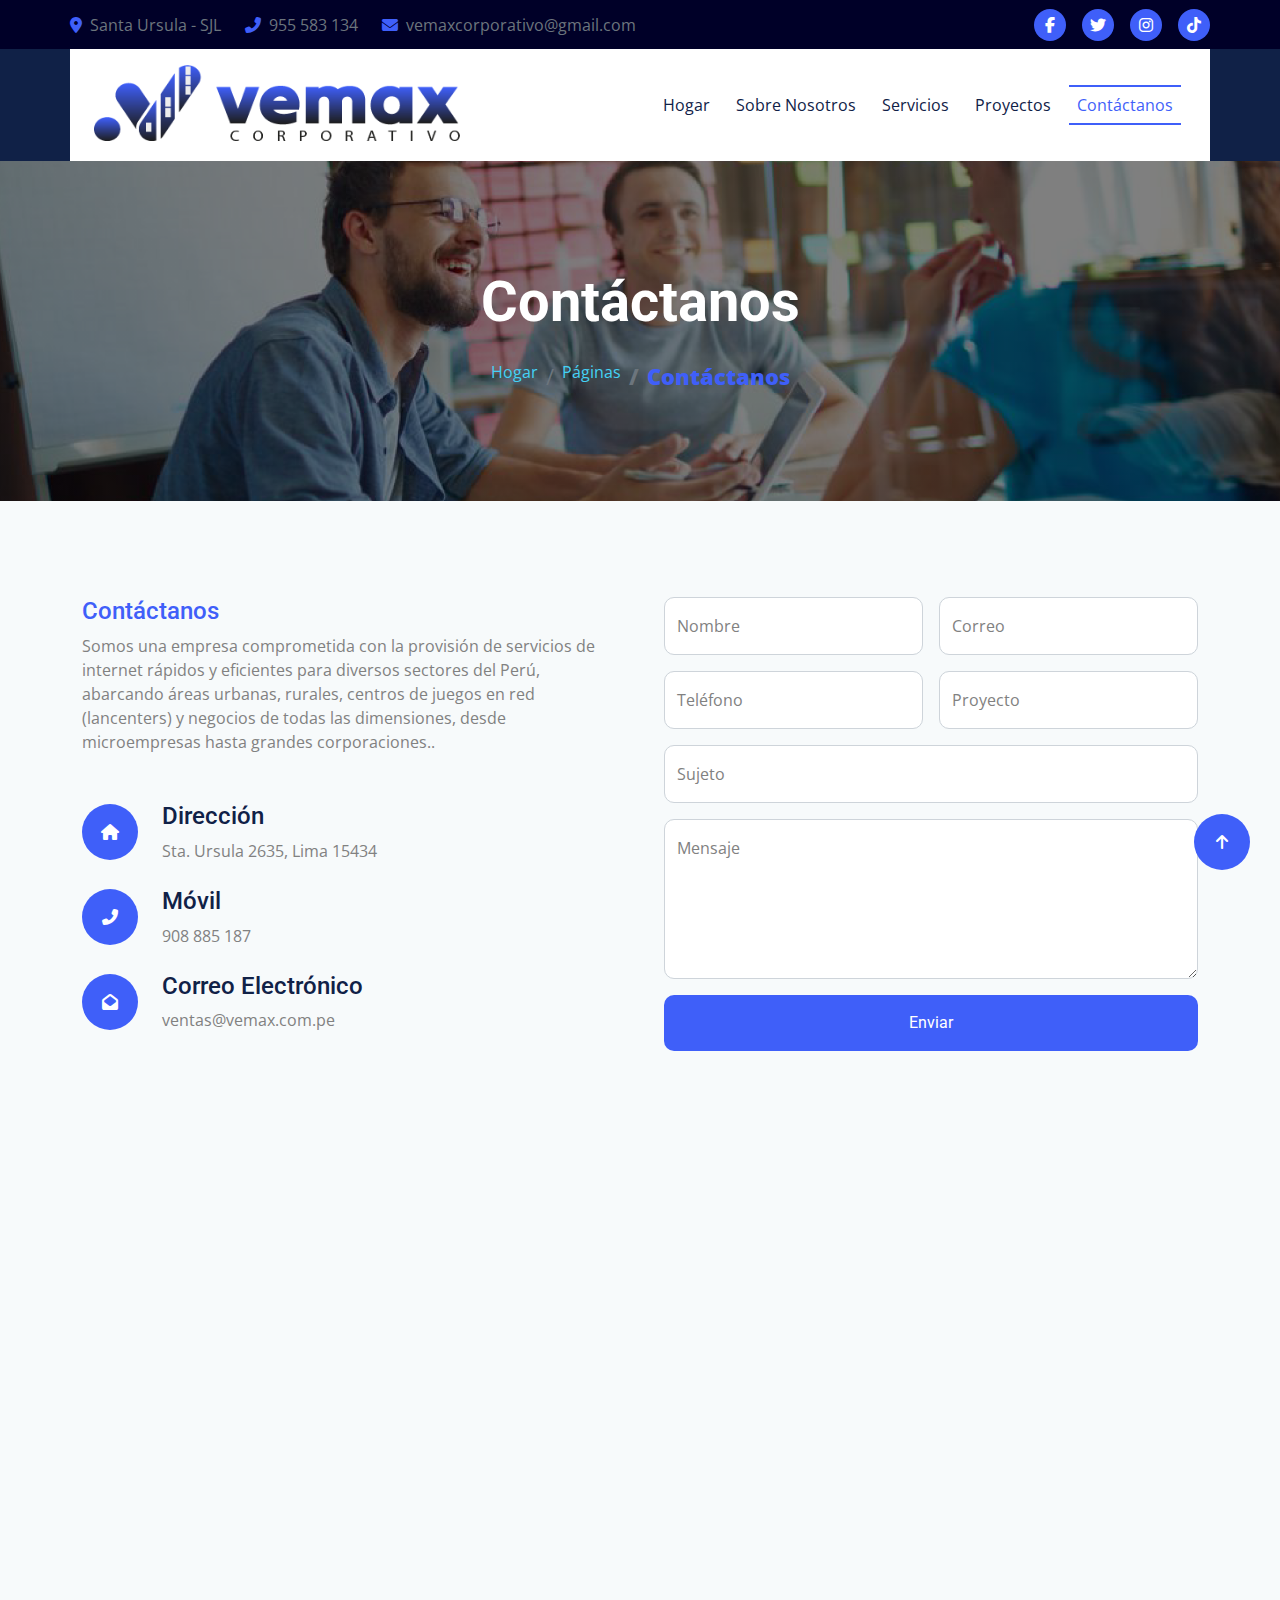
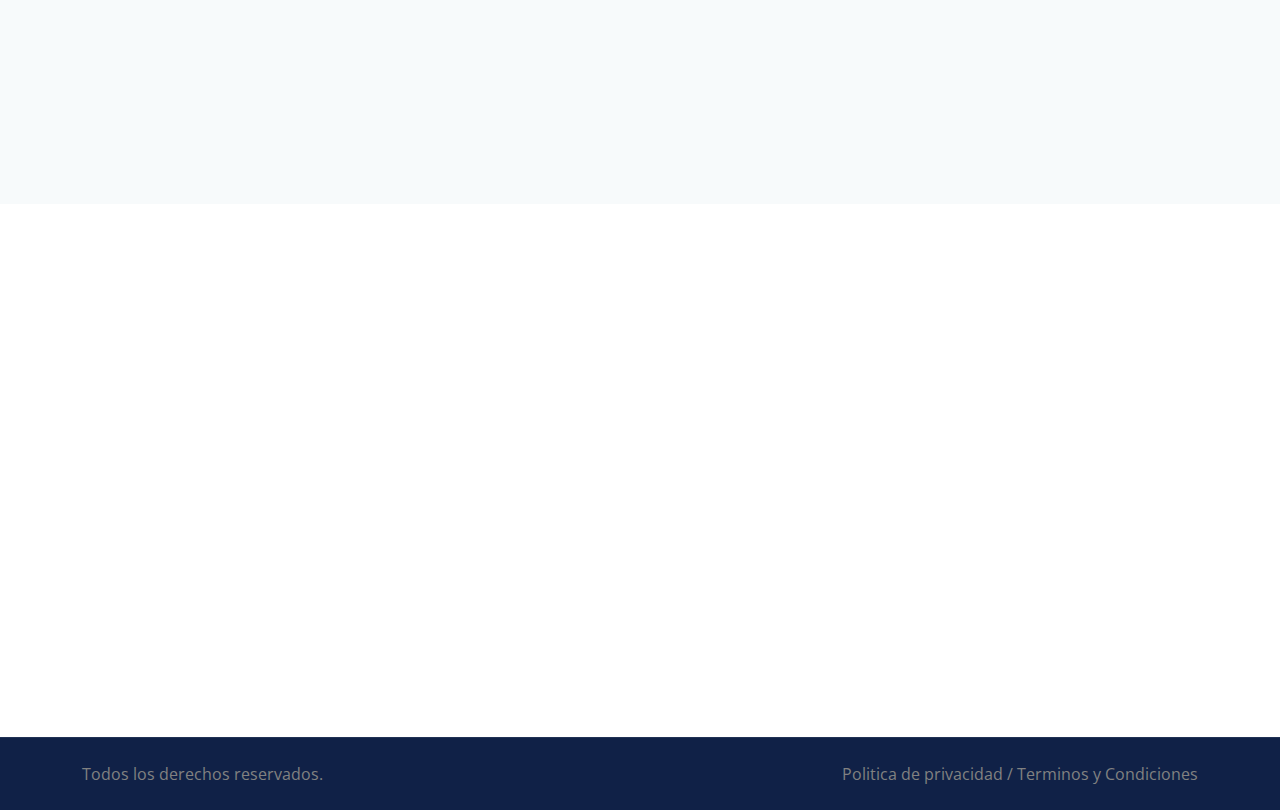
<file: contact.html>
<!DOCTYPE html>
<html lang="en">

    <head>
        <meta charset="utf-8">
        <title>VEMAX - CORPORATION</title>
        <meta content="width=device-width, initial-scale=1.0" name="viewport">
        <meta content="" name="keywords">
        <meta content="" name="description">

        <!-- Google Web Fonts -->
        <link rel="preconnect" href="https://fonts.googleapis.com">
        <link rel="preconnect" href="https://fonts.gstatic.com" crossorigin>
        <link href="https://fonts.googleapis.com/css2?family=Open+Sans:wght@400;500;600;700&family=Roboto:wght@400;500;700&display=swap" rel="stylesheet"> 

        <!-- Icon Font Stylesheet -->
        <link rel="stylesheet" href="https://use.fontawesome.com/releases/v5.15.4/css/all.css"/>
        <link href="https://cdn.jsdelivr.net/npm/bootstrap-icons@1.4.1/font/bootstrap-icons.css" rel="stylesheet">

        <!-- Libraries Stylesheet -->
        <link rel="stylesheet" href="./lib/fontawesome-free-6.6.0-web/css/all.css"/>
        <link href="lib/animate/animate.min.css" rel="stylesheet">
        <link href="lib/owlcarousel/assets/owl.carousel.min.css" rel="stylesheet">
        <link href="lib/lightbox/css/lightbox.min.css" rel="stylesheet">


        <!-- Customized Bootstrap Stylesheet -->
        <link href="css/bootstrap.min.css" rel="stylesheet">

        <!-- Template Stylesheet -->
        <link href="css/style.css" rel="stylesheet">
    </head>

    <body>

        <!-- Spinner Start -->
        <div id="spinner" class="show bg-white position-fixed translate-middle w-100 vh-100 top-50 start-50 d-flex align-items-center justify-content-center">
            <div class="spinner-border text-primary" style="width: 3rem; height: 3rem;" role="status">
                <span class="sr-only">Cargando...</span>
            </div>
        </div>
        <!-- Spinner End -->


        <!-- Topbar Start -->
        <div class="container-fluid topbar px-0 d-none d-lg-block">
            <div class="container px-0">
                <div class="row gx-0 align-items-center" style="height: 45px;">
                    <div class="col-lg-8 text-center text-lg-start mb-lg-0">
                        <div class="d-flex flex-wrap">
                            <a href="#" class="text-muted me-4"><i class="fas fa-map-marker-alt text-primary me-2"></i>Santa Ursula - SJL</a>
                            <a href="#" class="text-muted me-4"><i class="fas fa-phone-alt text-primary me-2"></i>955 583 134</a>
                            <a href="#" class="text-muted me-0"><i class="fas fa-envelope text-primary me-2"></i>vemaxcorporativo@gmail.com</a>
                        </div>
                    </div>
                    <div class="col-lg-4 text-center text-lg-end">
                        <div class="d-flex align-items-center justify-content-end">
                            <a href="https://www.facebook.com/VemaxPeru" target="_blank" class="btn btn-primary btn-square rounded-circle nav-fill me-3"><i class="fab fa-facebook-f text-white"></i></a>
                            <a href="#" class="btn btn-primary btn-square rounded-circle nav-fill me-3"><i class="fab fa-twitter text-white"></i></a>
                            <a href="https://www.instagram.com/vemaxperu/" target="_blank" class="btn btn-primary btn-square rounded-circle nav-fill me-3"><i class="fab fa-instagram text-white"></i></a>
                            <a href="https://www.tiktok.com/@vemaxperu" target="_blank"class="btn btn-primary btn-square rounded-circle nav-fill me-0"><i class="fab fa-tiktok text-white"></i></a>
                        </div>
                    </div>
                </div>
            </div>
        </div>
        <!-- Topbar End -->


        <!-- Navbar & Hero Start -->
        <div class="container-fluid sticky-top px-0">
            <div class="position-absolute bg-dark" style="left: 0; top: 0; width: 100%; height: 100%;">
            </div>
            <div class="container px-0">
                <nav class="navbar navbar-expand-lg navbar-dark bg-white py-3 px-4">
                    <a href="index.html" class="navbar-brand p-0">
                        <img src="img/logo-header.png" alt="Logo" class="logo">
                    </a>
                    <button class="navbar-toggler" type="button" data-bs-toggle="collapse" data-bs-target="#navbarCollapse">
                        <span class="fa fa-bars"></span>
                    </button>
                    <div class="collapse navbar-collapse" id="navbarCollapse">
                        <div class="navbar-nav ms-auto py-0">
                            <a href="index.html" class="nav-item nav-link">Hogar</a>
                            <a href="about.html" class="nav-item nav-link">Sobre Nosotros</a>
                            <a href="service.html" class="nav-item nav-link">Servicios</a>
                            <a href="project.html" class="nav-item nav-link">Proyectos</a>
                            <a href="contact.html" class="nav-item nav-link active">Contáctanos</a>
                        </div>
                    </div>
                </nav>
            </div>
        </div>
        <!-- Navbar & Hero End -->

        <!-- Modal Search Start -->
        <div class="modal fade" id="searchModal" tabindex="-1" aria-labelledby="exampleModalLabel" aria-hidden="true">
            <div class="modal-dialog modal-fullscreen">
                <div class="modal-content rounded-0">
                    <div class="modal-header">
                        <h4 class="modal-title mb-0" id="exampleModalLabel">Search by keyword</h4>
                        <button type="button" class="btn-close" data-bs-dismiss="modal" aria-label="Close"></button>
                    </div>
                    <div class="modal-body d-flex align-items-center">
                        <div class="input-group w-75 mx-auto d-flex">
                            <input type="search" class="form-control p-3" placeholder="keywords" aria-describedby="search-icon-1">
                            <span id="search-icon-1" class="input-group-text p-3"><i class="fa fa-search"></i></span>
                        </div>
                    </div>
                </div>
            </div>
        </div>
        <!-- Modal Search End -->

        <!-- Header Start -->
        <div class="container-fluid bg-breadcrumb-contact">
            <div class="bg-breadcrumb-single"></div>
            <div class="container text-center py-5" style="max-width: 900px;">
                <h4 class="text-white display-4 mb-4 wow fadeInDown" data-wow-delay="0.1s">Contáctanos</h4>
                <ol class="breadcrumb justify-content-center mb-0 wow fadeInDown" data-wow-delay="0.3s">
                    <li class="breadcrumb-item"><a href="index.html">Hogar</a></li>
                    <li class="breadcrumb-item"><a href="#">Páginas</a></li>
                    <li class="breadcrumb-item active text-primary">Contáctanos</li>
                </ol>    
            </div>
        </div>
        <!-- Header End -->

        <!-- Contact Start -->
        <div class="container-fluid contact bg-light py-5">
            <div class="container py-5">
                <div class="row g-5">
                    <div class="col-lg-6 wow fadeInLeft" data-wow-delay="0.1s">
                        <div class="contact-item">
                            <div class="pb-5">
                                <h4 class="text-primary">Contáctanos</h4>
                                <!-- <h1 class="display-4 mb-4">Get In Touch With Us</h1> -->
                                <p class="mb-0">Somos una empresa comprometida con la provisión de servicios de internet
                                    rápidos y eficientes para diversos sectores del Perú, abarcando áreas urbanas,
                                    rurales, centros de juegos en red (lancenters) y negocios de todas las
                                    dimensiones, desde microempresas hasta grandes corporaciones..</p>
                            </div>
                            <div class="d-flex align-items-center mb-4">
                                <div class="background-primary  btn-lg-square rounded-circle p-4"><i class="fa fa-home text-white"></i></div>
                                <div class="ms-4">
                                    <h4>Dirección</h4>
                                    <p class="mb-0">Sta. Ursula 2635, Lima 15434</p>
                                </div>
                            </div>
                            <div class="d-flex align-items-center mb-4">
                                <div class="background-primary  btn-lg-square rounded-circle p-2"><i class="fa fa-phone-alt text-white"></i></div>
                                <div class="ms-4">
                                    <h4> Móvil</h4>
                                    <p class="mb-0">908 885 187</p>
                                </div>
                            </div>
                            <div class="d-flex align-items-center mb-4">
                                <div class="background-primary btn-lg-square rounded-circle p-2"><i class="fa fa-envelope-open text-white"></i></div>
                                <div class="ms-4">
                                    <h4>Correo Electrónico</h4>
                                    <p class="mb-0"> ventas@vemax.com.pe</p>
                                </div>
                            </div>
                        </div>
                    </div>
                    <div class="col-lg-6 wow fadeInRight" data-wow-delay="0.3s">
                        <form>
                            <div class="row g-3">
                                <div class="col-lg-12 col-xl-6">
                                    <div class="form-floating">
                                        <input type="text" class="form-control" id="name" placeholder="Your Name">
                                        <label for="name"> Nombre</label>
                                    </div>
                                </div>
                                <div class="col-lg-12 col-xl-6">
                                    <div class="form-floating">
                                        <input type="email" class="form-control" id="email" placeholder="Your Email">
                                        <label for="email">Correo</label>
                                    </div>
                                </div>
                                <div class="col-lg-12 col-xl-6">
                                    <div class="form-floating">
                                        <input type="phone" class="form-control" id="phone" placeholder="Phone">
                                        <label for="phone">Teléfono</label>
                                    </div>
                                </div>
                                <div class="col-lg-12 col-xl-6">
                                    <div class="form-floating">
                                        <input type="text" class="form-control" id="project" placeholder="Project">
                                        <label for="project">Proyecto</label>
                                    </div>
                                </div>
                                <div class="col-12">
                                    <div class="form-floating">
                                        <input type="text" class="form-control" id="subject" placeholder="Subject">
                                        <label for="subject"> Sujeto</label>
                                    </div>
                                </div>
                                <div class="col-12">
                                    <div class="form-floating">
                                        <textarea class="form-control" placeholder="Leave a message here" id="message" style="height: 160px"></textarea>
                                        <label for="message">Mensaje</label>
                                    </div>
                                </div>
                                <div class="col-12">
                                    <button class="btn btn-primary w-100 py-3">Enviar</button>
                                </div>
                            </div>
                        </form>
                    </div>
                    <div class="col-12 wow fadeInUp" data-wow-delay="0.1s">
                        <div class="rounded h-100">
                            <iframe class="rounded-top w-100" 
                            style="height: 500px; margin-bottom: -6px;" src="https://www.google.com/maps/embed?pb=!1m18!1m12!1m3!1d3902.808334481495!2d-77.00339152418634!3d-11.987760340806489!2m3!1f0!2f0!3f0!3m2!1i1024!2i768!4f13.1!3m3!1m2!1s0x9105c57a38fc765b%3A0x57258615f5635041!2sSta.%20Ursula%202635%2C%20Lima%2015434!5e0!3m2!1ses-419!2spe!4v1725149840704!5m2!1ses-419!2spe" 
                            loading="lazy" referrerpolicy="no-referrer-when-downgrade"></iframe>
                             <div class="d-flex align-items-center justify-content-center background-primary rounded-bottom p-4">
                                <div class="d-flex">
                                    <a class="btn btn-dark btn-lg-square rounded-circle me-2" href="https://www.facebook.com/VemaxPeru" target="_blank"><i class="fab fa-facebook-f"></i></a>
                                    <a class="btn btn-dark btn-lg-square rounded-circle mx-2" href=""><i class="fab fa-twitter"></i></a>
                                    <a class="btn btn-dark btn-lg-square rounded-circle mx-2" href="https://www.instagram.com/vemaxperu/" target="_blank"><i class="fab fa-instagram"></i></a>
                                    <a class="btn btn-dark btn-lg-square rounded-circle mx-2" href="https://www.tiktok.com/@vemaxperu" target="_blank"><i class="fab fa-tiktok"></i></a>
                                </div>
                            </div>
                        </div>
                    </div>
                </div>
            </div>
        </div>
        <!-- Contact End -->

        <!-- Footer Start -->
        <div class="container-fluid footer py-5 wow fadeIn" data-wow-delay="0.2s">
            <div class="container py-5">
                <div class="row g-5">
                    <div class="col-md-6 col-lg-6 col-xl-3">
                        <div class="footer-item d-flex flex-column">
                            <div class="footer-item">
                                <!-- <h4 class="text-white mb-4">Newsletter</h4> -->
                                <img src="img/logo-corporativo1.png" alt="Logo" class="logo-footer">
                                <p class="mb-3"> Empresa de Telecomunicaciones 100% 
                                    peruana con más de 5 años de 
                                    experiencia en Telecomunicaciones.</p>
                            </div>
                        </div>
                    </div>
                    <div class="col-md-6 col-lg-6 col-xl-3">
                        <div class="footer-item d-flex flex-column">
                            <h4 class="text-white mb-4">Sobre Nosotros</h4>
                            <a href="#"><i class="fas fa-angle-right me-2"></i>Hogar</a>
                            <a href="about.html"><i class="fas fa-angle-right me-2"></i>Sobre Nosotros</a>
                            <a href="service.html"><i class="fas fa-angle-right me-2"></i>Servicios</a>
                           
                            <a href="#"><i class="fas fa-angle-right me-2"></i>Proyectos</a>
                            <!-- <a href="#"><i class="fas fa-angle-right me-2"></i> testimonial</a> -->
                            <!-- <a href="#"><i class="fas fa-angle-right me-2"></i> Nuestro Equipo</a> -->
                            <a href="#"><i class="fas fa-angle-right me-2"></i>  Contactenos</a>
                        </div>
                    </div>
                    <div class="col-md-6 col-lg-6 col-xl-3">
                        <div class="footer-item d-flex flex-column">
                            <h4 class="text-white mb-4"> Contáctanos</h4>
                            <a href=""><i class="fa fa-map-marker-alt me-2"></i> San Juan de Lurigancho </a>
                            <a href=""><i class="fas fa-envelope me-2"></i> ventas@vemax.com.pe</a>
                            <!-- <a href=""><i class="fas fa-envelope me-2"></i> info@example.com</a> -->
                            <a href=""><i class="fas fa-phone me-2"></i>  01 480 0191</a>
                            <a href="tel:908885187" class="mb-3"><i class="fas fa-mobile me-2"></i> 908 885 187</a>
                            <div class="d-flex align-items-center">
                                <a class="btn btn-light btn-md-square me-2" href="https://www.facebook.com/VemaxPeru" target="_blank"><i class="fab fa-facebook-f"></i></a>
                                <a class="btn btn-light btn-md-square me-2" href=""><i class="fab fa-twitter"></i></a>
                                <a class="btn btn-light btn-md-square me-2" href="https://www.instagram.com/vemaxperu/" target="_blank"><i class="fab fa-instagram"></i></a>
                                <a class="btn btn-light btn-md-square me-0" href="https://www.tiktok.com/@vemaxperu" target="_blank"><i class="fab fa-tiktok"></i></a>
                            </div>
                        </div>
                    </div>
                    <div class="col-md-6 col-lg-6 col-xl-3">
                        <div class="footer-item-post d-flex flex-column">
                            <h4 class="text-white mb-4"> Popular Ahora</h4>
                            <div class="d-flex flex-column mb-3">
                                <p class="text-uppercase text-primary mb-2">IPS</p>
                                <a href="#" class="text-body"> Revisando objetivos de inversión y distribución a nivel nacional.</a>
                            </div>
                            <div class="d-flex flex-column mb-3">
                                <p class="text-uppercase text-primary mb-2"> PROPUESTAS</p>
                                <a href="#" class="text-body">
                                    Revisando objetivos de inversión
                                    y distribución a nivel nacional.
                                    Entrevista con el Gerente General
                                    de Vemax Corporativo</a>
                            </div>
                            <!-- <div class="footer-btn text-start">
                                <a href="#" class="btn btn-light rounded-pill px-4">View All Post <i class="fa fa-arrow-right ms-1"></i></a>
                            </div> -->
                        </div>
                    </div>
                </div>
            </div>
        </div>
        <!-- Footer End -->

        
        <!-- Copyright Start -->
        <div class="container-fluid copyright py-4">
            <div class="container">
                <div class="row g-4 align-items-center">
                    <div class="col-md-6 text-center text-md-start mb-md-0">
                        <span class="text-body">Todos los derechos reservados.</span>
                    </div>
                    <div class="col-md-6 text-center text-md-end text-body">
                        Politica de privacidad / Terminos y Condiciones
                    </div>
                </div>
            </div>
        </div>
        <!-- Copyright End -->


        <!-- Back to Top -->
        <a href="#" class="btn btn-primary btn-lg-square back-to-top"><i class="fa fa-arrow-up"></i></a>   

        
    <!-- JavaScript Libraries -->
    <script src="https://ajax.googleapis.com/ajax/libs/jquery/3.6.4/jquery.min.js"></script>
    <script src="https://cdn.jsdelivr.net/npm/bootstrap@5.0.0/dist/js/bootstrap.bundle.min.js"></script>
    <script src="lib/wow/wow.min.js"></script>
    <script src="lib/easing/easing.min.js"></script>
    <script src="lib/waypoints/waypoints.min.js"></script>
    <script src="lib/counterup/counterup.min.js"></script>
    <script src="lib/owlcarousel/owl.carousel.min.js"></script>
    <script src="lib/lightbox/js/lightbox.min.js"></script>
    

    <!-- Template Javascript -->
    <script src="js/main.js"></script>
    </body>

</html>
</file>
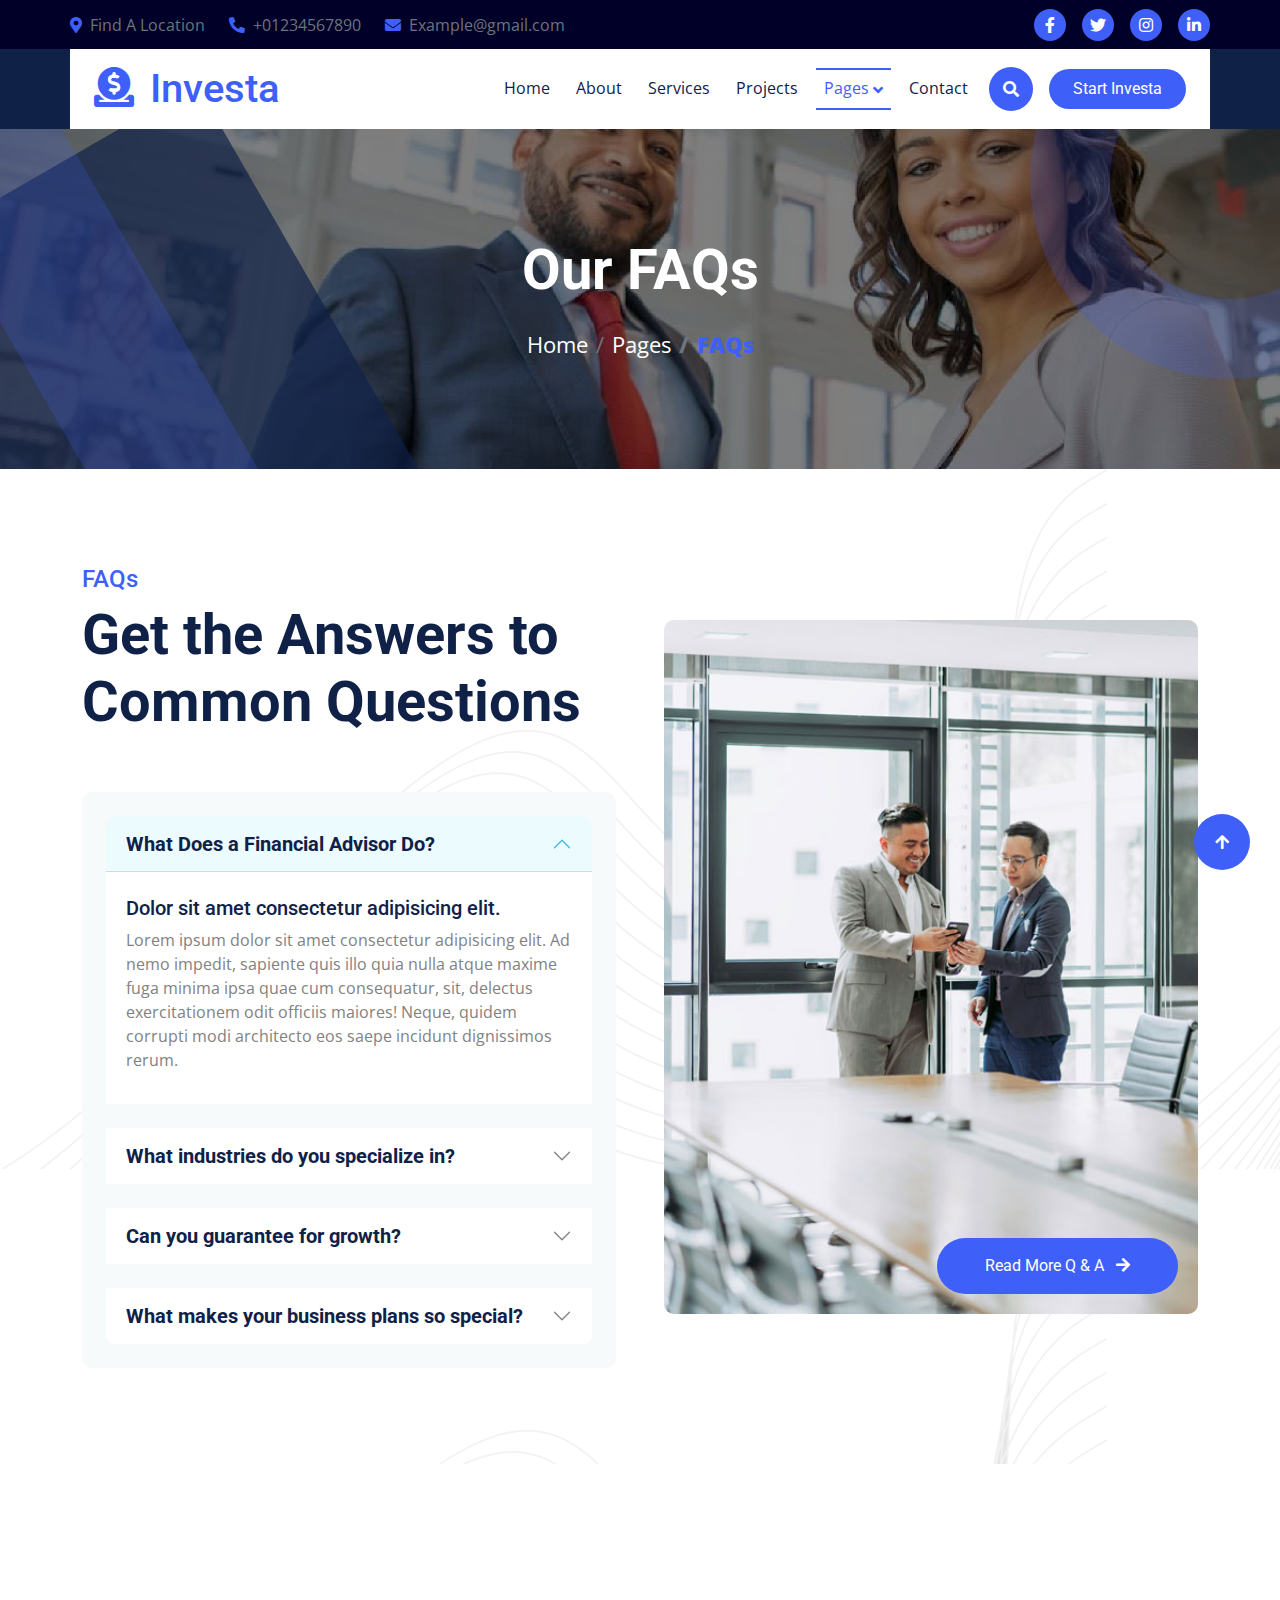
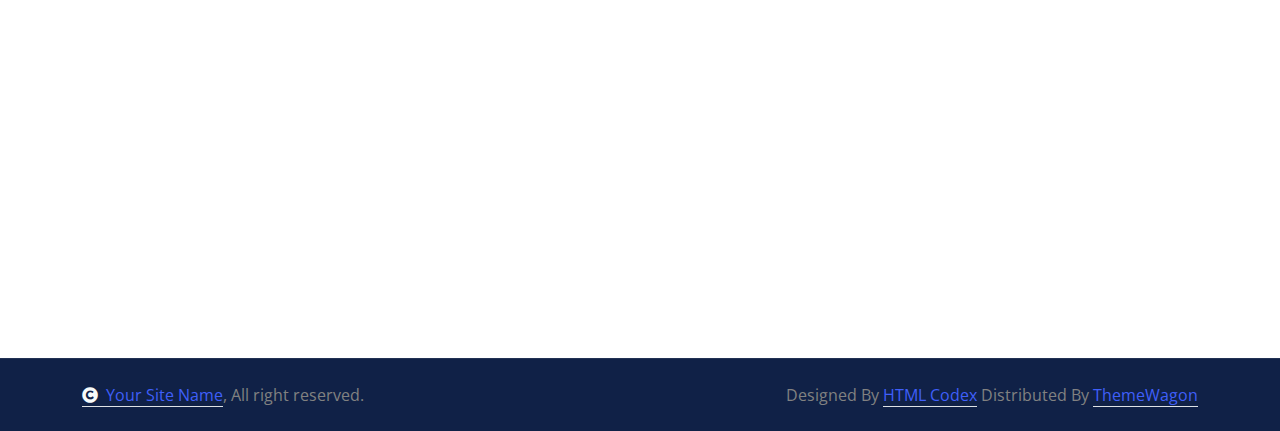
<file: faqs.html>
<!DOCTYPE html>
<html lang="en">

    <head>
        <meta charset="utf-8">
        <title>Investa - Investment Website Template</title>
        <meta content="width=device-width, initial-scale=1.0" name="viewport">
        <meta content="" name="keywords">
        <meta content="" name="description">

        <!-- Google Web Fonts -->
        <link rel="preconnect" href="https://fonts.googleapis.com">
        <link rel="preconnect" href="https://fonts.gstatic.com" crossorigin>
        <link href="https://fonts.googleapis.com/css2?family=Open+Sans:wght@400;500;600;700&family=Roboto:wght@400;500;700&display=swap" rel="stylesheet"> 

        <!-- Icon Font Stylesheet -->
        <link rel="stylesheet" href="https://use.fontawesome.com/releases/v5.15.4/css/all.css"/>
        <link href="https://cdn.jsdelivr.net/npm/bootstrap-icons@1.4.1/font/bootstrap-icons.css" rel="stylesheet">

        <!-- Libraries Stylesheet -->
        <link rel="stylesheet" href="https://cdnjs.cloudflare.com/ajax/libs/animate.css/4.1.1/animate.min.css"/>
        <link href="lib/animate/animate.min.css" rel="stylesheet">
        <link href="lib/owlcarousel/assets/owl.carousel.min.css" rel="stylesheet">
        <link href="lib/lightbox/css/lightbox.min.css" rel="stylesheet">


        <!-- Customized Bootstrap Stylesheet -->
        <link href="css/bootstrap.min.css" rel="stylesheet">

        <!-- Template Stylesheet -->
        <link href="css/style.css" rel="stylesheet">
    </head>

    <body>

        <!-- Spinner Start -->
        <div id="spinner" class="show bg-white position-fixed translate-middle w-100 vh-100 top-50 start-50 d-flex align-items-center justify-content-center">
            <div class="spinner-border text-primary" style="width: 3rem; height: 3rem;" role="status">
                <span class="sr-only">Loading...</span>
            </div>
        </div>
        <!-- Spinner End -->


        <!-- Topbar Start -->
        <div class="container-fluid topbar px-0 d-none d-lg-block">
            <div class="container px-0">
                <div class="row gx-0 align-items-center" style="height: 45px;">
                    <div class="col-lg-8 text-center text-lg-start mb-lg-0">
                        <div class="d-flex flex-wrap">
                            <a href="#" class="text-muted me-4"><i class="fas fa-map-marker-alt text-primary me-2"></i>Find A Location</a>
                            <a href="#" class="text-muted me-4"><i class="fas fa-phone-alt text-primary me-2"></i>+01234567890</a>
                            <a href="#" class="text-muted me-0"><i class="fas fa-envelope text-primary me-2"></i>Example@gmail.com</a>
                        </div>
                    </div>
                    <div class="col-lg-4 text-center text-lg-end">
                        <div class="d-flex align-items-center justify-content-end">
                            <a href="#" class="btn btn-primary btn-square rounded-circle nav-fill me-3"><i class="fab fa-facebook-f text-white"></i></a>
                            <a href="#" class="btn btn-primary btn-square rounded-circle nav-fill me-3"><i class="fab fa-twitter text-white"></i></a>
                            <a href="#" class="btn btn-primary btn-square rounded-circle nav-fill me-3"><i class="fab fa-instagram text-white"></i></a>
                            <a href="#" class="btn btn-primary btn-square rounded-circle nav-fill me-0"><i class="fab fa-linkedin-in text-white"></i></a>
                        </div>
                    </div>
                </div>
            </div>
        </div>
        <!-- Topbar End -->


        <!-- Navbar & Hero Start -->
        <div class="container-fluid sticky-top px-0">
            <div class="position-absolute bg-dark" style="left: 0; top: 0; width: 100%; height: 100%;">
            </div>
            <div class="container px-0">
                <nav class="navbar navbar-expand-lg navbar-dark bg-white py-3 px-4">
                    <a href="index.html" class="navbar-brand p-0">
                        <h1 class="text-primary m-0"><i class="fas fa-donate me-3"></i>Investa</h1>
                        <!-- <img src="img/logo.png" alt="Logo"> -->
                    </a>
                    <button class="navbar-toggler" type="button" data-bs-toggle="collapse" data-bs-target="#navbarCollapse">
                        <span class="fa fa-bars"></span>
                    </button>
                    <div class="collapse navbar-collapse" id="navbarCollapse">
                        <div class="navbar-nav ms-auto py-0">
                            <a href="index.html" class="nav-item nav-link">Home</a>
                            <a href="about.html" class="nav-item nav-link">About</a>
                            <a href="service.html" class="nav-item nav-link">Services</a>
                            <a href="project.html" class="nav-item nav-link">Projects</a>
                            <div class="nav-item dropdown active">
                                <a href="#" class="nav-link dropdown-toggle active" data-bs-toggle="dropdown">Pages</a>
                                <div class="dropdown-menu m-0">
                                    <a href="blog.html" class="dropdown-item">Our Blog</a>
                                    <a href="team.html" class="dropdown-item">Our Team</a>
                                    <a href="testimonial.html" class="dropdown-item">Testimonial</a>
                                    <a href="faqs.html" class="dropdown-item active">FAQs</a>
                                    <a href="404.html" class="dropdown-item">404 Page</a>
                                </div>
                            </div>
                            <a href="contact.html" class="nav-item nav-link">Contact</a>
                        </div>
                        <div class="d-flex align-items-center flex-nowrap pt-xl-0">
                            <button class="btn btn-primary btn-md-square mx-2" data-bs-toggle="modal" data-bs-target="#searchModal"><i class="fas fa-search"></i></button>
                            <a href="#" class="btn btn-primary rounded-pill text-white py-2 px-4 ms-2 flex-wrap flex-sm-shrink-0">Start Investa</a>
                        </div>
                    </div>
                </nav>
            </div>
        </div>
        <!-- Navbar & Hero End -->

        <!-- Modal Search Start -->
        <div class="modal fade" id="searchModal" tabindex="-1" aria-labelledby="exampleModalLabel" aria-hidden="true">
            <div class="modal-dialog modal-fullscreen">
                <div class="modal-content rounded-0">
                    <div class="modal-header">
                        <h4 class="modal-title mb-0" id="exampleModalLabel">Search by keyword</h4>
                        <button type="button" class="btn-close" data-bs-dismiss="modal" aria-label="Close"></button>
                    </div>
                    <div class="modal-body d-flex align-items-center">
                        <div class="input-group w-75 mx-auto d-flex">
                            <input type="search" class="form-control p-3" placeholder="keywords" aria-describedby="search-icon-1">
                            <span id="search-icon-1" class="input-group-text p-3"><i class="fa fa-search"></i></span>
                        </div>
                    </div>
                </div>
            </div>
        </div>
        <!-- Modal Search End -->

        <!-- Header Start -->
        <div class="container-fluid bg-breadcrumb">
            <div class="bg-breadcrumb-single"></div>
            <div class="container text-center py-5" style="max-width: 900px;">
                <h4 class="text-white display-4 mb-4 wow fadeInDown" data-wow-delay="0.1s">Our FAQs</h4>
                <ol class="breadcrumb justify-content-center mb-0 wow fadeInDown" data-wow-delay="0.3s">
                    <li class="breadcrumb-item"><a href="index.html">Home</a></li>
                    <li class="breadcrumb-item"><a href="#">Pages</a></li>
                    <li class="breadcrumb-item active text-primary">FAQs</li>
                </ol>    
            </div>
        </div>
        <!-- Header End -->

        <!-- FAQs Start -->
        <div class="container-fluid faq py-5">
            <div class="container py-5">
                <div class="row g-5 align-items-center">
                    <div class="col-lg-6 wow fadeInLeft" data-wow-delay="0.1s">
                        <div class="pb-5">
                            <h4 class="text-primary">FAQs</h4>
                            <h1 class="display-4">Get the Answers to Common Questions</h1>
                        </div>
                       <div class="accordion bg-light rounded p-4" id="accordionExample">
                            <div class="accordion-item border-0 mb-4">
                                <h2 class="accordion-header" id="headingOne">
                                    <button class="accordion-button text-dark fs-5 fw-bold rounded-top" type="button" data-bs-toggle="collapse" data-bs-target="#collapseOne" aria-expanded="true" aria-controls="collapseTOne">
                                        What Does a Financial Advisor Do?
                                    </button>
                                </h2>
                                <div id="collapseOne" class="accordion-collapse collapse show" aria-labelledby="headingOne" data-bs-parent="#accordionExample">
                                    <div class="accordion-body my-2">
                                        <h5>Dolor sit amet consectetur adipisicing elit.</h5>
                                        <p>Lorem ipsum dolor sit amet consectetur adipisicing elit. Ad nemo impedit, sapiente quis illo quia nulla atque maxime fuga minima ipsa quae cum consequatur, sit, delectus exercitationem odit officiis maiores! Neque, quidem corrupti modi architecto eos saepe incidunt dignissimos rerum.</p>
                                    </div>
                                </div>
                            </div>
                            <div class="accordion-item border-0 mb-4">
                                <h2 class="accordion-header" id="headingTwo">
                                    <button class="accordion-button collapsed text-dark fs-5 fw-bold rounded-top" type="button" data-bs-toggle="collapse" data-bs-target="#collapseTwo" aria-expanded="false" aria-controls="collapseTwo">
                                        What industries do you specialize in? 
                                    </button>
                                </h2>
                                <div id="collapseTwo" class="accordion-collapse collapse" aria-labelledby="headingTwo" data-bs-parent="#accordionExample">
                                    <div class="accordion-body my-2">
                                        <h5>Dolor sit amet consectetur adipisicing elit.</h5>
                                        <p>Lorem ipsum dolor sit amet consectetur adipisicing elit. Ad nemo impedit, sapiente quis illo quia nulla atque maxime fuga minima ipsa quae cum consequatur, sit, delectus exercitationem odit officiis maiores! Neque, quidem corrupti modi architecto eos saepe incidunt dignissimos rerum.</p>
                                    </div>
                                </div>
                            </div>
                            <div class="accordion-item border-0 mb-4">
                                <h2 class="accordion-header" id="headingThree">
                                    <button class="accordion-button collapsed text-dark fs-5 fw-bold rounded-top" type="button" data-bs-toggle="collapse" data-bs-target="#collapseThree" aria-expanded="false" aria-controls="collapseThree">
                                        Can you guarantee for growth?
                                    </button>
                                </h2>
                                <div id="collapseThree" class="accordion-collapse collapse" aria-labelledby="headingThree" data-bs-parent="#accordionExample">
                                    <div class="accordion-body my-2">
                                        <h5>Dolor sit amet consectetur adipisicing elit.</h5>
                                        <p>Lorem ipsum dolor sit amet consectetur adipisicing elit. Ad nemo impedit, sapiente quis illo quia nulla atque maxime fuga minima ipsa quae cum consequatur, sit, delectus exercitationem odit officiis maiores! Neque, quidem corrupti modi architecto eos saepe incidunt dignissimos rerum.</p>
                                    </div>
                                </div>
                            </div>
                            <div class="accordion-item border-0 mb-0">
                                <h2 class="accordion-header" id="headingFour">
                                    <button class="accordion-button collapsed text-dark fs-5 fw-bold rounded-top" type="button" data-bs-toggle="collapse" data-bs-target="#collapseFour" aria-expanded="false" aria-controls="collapseFour">
                                        What makes your business plans so special?
                                    </button>
                                </h2>
                                <div id="collapseFour" class="accordion-collapse collapse" aria-labelledby="headingFour" data-bs-parent="#accordionExample">
                                    <div class="accordion-body my-2">
                                        <h5>Dolor sit amet consectetur adipisicing elit.</h5>
                                        <p>Lorem ipsum dolor sit amet consectetur adipisicing elit. Ad nemo impedit, sapiente quis illo quia nulla atque maxime fuga minima ipsa quae cum consequatur, sit, delectus exercitationem odit officiis maiores! Neque, quidem corrupti modi architecto eos saepe incidunt dignissimos rerum.</p>
                                    </div>
                                </div>
                            </div>
                       </div>
                    </div>
                    <div class="col-lg-6 wow fadeInRight" data-wow-delay="0.3s">
                        <div class="faq-img RotateMoveRight rounded">
                            <img src="img/faq-img.jpg" class="img-fluid rounded w-100" alt="Image">
                            <a class="faq-btn btn btn-primary rounded-pill text-white py-3 px-5" href="#">Read More Q & A <i class="fas fa-arrow-right ms-2"></i></a>
                        </div>
                    </div>
                </div>
            </div>
        </div>
        <!-- FAQs End -->

        <!-- Footer Start -->
        <div class="container-fluid footer py-5 wow fadeIn" data-wow-delay="0.2s">
            <div class="container py-5">
                <div class="row g-5">
                    <div class="col-md-6 col-lg-6 col-xl-3">
                        <div class="footer-item d-flex flex-column">
                            <div class="footer-item">
                                <h4 class="text-white mb-4">Newsletter</h4>
                                <p class="mb-3">Dolor amet sit justo amet elitr clita ipsum elitr est.Lorem ipsum dolor sit amet, consectetur adipiscing elit consectetur adipiscing elit.</p>
                                <div class="position-relative mx-auto rounded-pill">
                                    <input class="form-control rounded-pill w-100 py-3 ps-4 pe-5" type="text" placeholder="Enter your email">
                                    <button type="button" class="btn btn-primary rounded-pill position-absolute top-0 end-0 py-2 mt-2 me-2">SignUp</button>
                                </div>
                            </div>
                        </div>
                    </div>
                    <div class="col-md-6 col-lg-6 col-xl-3">
                        <div class="footer-item d-flex flex-column">
                            <h4 class="text-white mb-4">Explore</h4>
                            <a href="#"><i class="fas fa-angle-right me-2"></i> Home</a>
                            <a href="#"><i class="fas fa-angle-right me-2"></i> Services</a>
                            <a href="#"><i class="fas fa-angle-right me-2"></i> About Us</a>
                            <a href="#"><i class="fas fa-angle-right me-2"></i> Latest Projects</a>
                            <a href="#"><i class="fas fa-angle-right me-2"></i> testimonial</a>
                            <a href="#"><i class="fas fa-angle-right me-2"></i> Our Team</a>
                            <a href="#"><i class="fas fa-angle-right me-2"></i> Contact Us</a>
                        </div>
                    </div>
                    <div class="col-md-6 col-lg-6 col-xl-3">
                        <div class="footer-item d-flex flex-column">
                            <h4 class="text-white mb-4">Contact Info</h4>
                            <a href=""><i class="fa fa-map-marker-alt me-2"></i> 123 Street, New York, USA</a>
                            <a href=""><i class="fas fa-envelope me-2"></i> info@example.com</a>
                            <a href=""><i class="fas fa-envelope me-2"></i> info@example.com</a>
                            <a href=""><i class="fas fa-phone me-2"></i> +012 345 67890</a>
                            <a href="" class="mb-3"><i class="fas fa-print me-2"></i> +012 345 67890</a>
                            <div class="d-flex align-items-center">
                                <a class="btn btn-light btn-md-square me-2" href=""><i class="fab fa-facebook-f"></i></a>
                                <a class="btn btn-light btn-md-square me-2" href=""><i class="fab fa-twitter"></i></a>
                                <a class="btn btn-light btn-md-square me-2" href=""><i class="fab fa-instagram"></i></a>
                                <a class="btn btn-light btn-md-square me-0" href=""><i class="fab fa-linkedin-in"></i></a>
                            </div>
                        </div>
                    </div>
                    <div class="col-md-6 col-lg-6 col-xl-3">
                        <div class="footer-item-post d-flex flex-column">
                            <h4 class="text-white mb-4">Popular Post</h4>
                            <div class="d-flex flex-column mb-3">
                                <p class="text-uppercase text-primary mb-2">Investment</p>
                                <a href="#" class="text-body">Revisiting Your Investment & Distribution Goals</a>
                            </div>
                            <div class="d-flex flex-column mb-3">
                                <p class="text-uppercase text-primary mb-2">Business</p>
                                <a href="#" class="text-body">Dimensional Fund Advisors Interview with Director</a>
                            </div>
                            <div class="footer-btn text-start">
                                <a href="#" class="btn btn-light rounded-pill px-4">View All Post <i class="fa fa-arrow-right ms-1"></i></a>
                            </div>
                        </div>
                    </div>
                </div>
            </div>
        </div>
        <!-- Footer End -->

        
        <!-- Copyright Start -->
        <div class="container-fluid copyright py-4">
            <div class="container">
                <div class="row g-4 align-items-center">
                    <div class="col-md-6 text-center text-md-start mb-md-0">
                        <span class="text-body"><a href="#" class="border-bottom text-primary"><i class="fas fa-copyright text-light me-2"></i>Your Site Name</a>, All right reserved.</span>
                    </div>
                    <div class="col-md-6 text-center text-md-end text-body">
                        <!--/*** This template is free as long as you keep the below author’s credit link/attribution link/backlink. ***/-->
                        <!--/*** If you'd like to use the template without the below author’s credit link/attribution link/backlink, ***/-->
                        <!--/*** you can purchase the Credit Removal License from "https://htmlcodex.com/credit-removal". ***/-->
                        Designed By <a class="border-bottom text-primary" href="https://htmlcodex.com">HTML Codex</a> Distributed By <a class="border-bottom text-primary" href="https://themewagon.com">ThemeWagon</a>
                    </div>
                </div>
            </div>
        </div>
        <!-- Copyright End -->


        <!-- Back to Top -->
        <a href="#" class="btn btn-primary btn-lg-square back-to-top"><i class="fa fa-arrow-up"></i></a>   

        
    <!-- JavaScript Libraries -->
    <script src="https://ajax.googleapis.com/ajax/libs/jquery/3.6.4/jquery.min.js"></script>
    <script src="https://cdn.jsdelivr.net/npm/bootstrap@5.0.0/dist/js/bootstrap.bundle.min.js"></script>
    <script src="lib/wow/wow.min.js"></script>
    <script src="lib/easing/easing.min.js"></script>
    <script src="lib/waypoints/waypoints.min.js"></script>
    <script src="lib/counterup/counterup.min.js"></script>
    <script src="lib/owlcarousel/owl.carousel.min.js"></script>
    <script src="lib/lightbox/js/lightbox.min.js"></script>
    

    <!-- Template Javascript -->
    <script src="js/main.js"></script>
    </body>

</html>
</file>
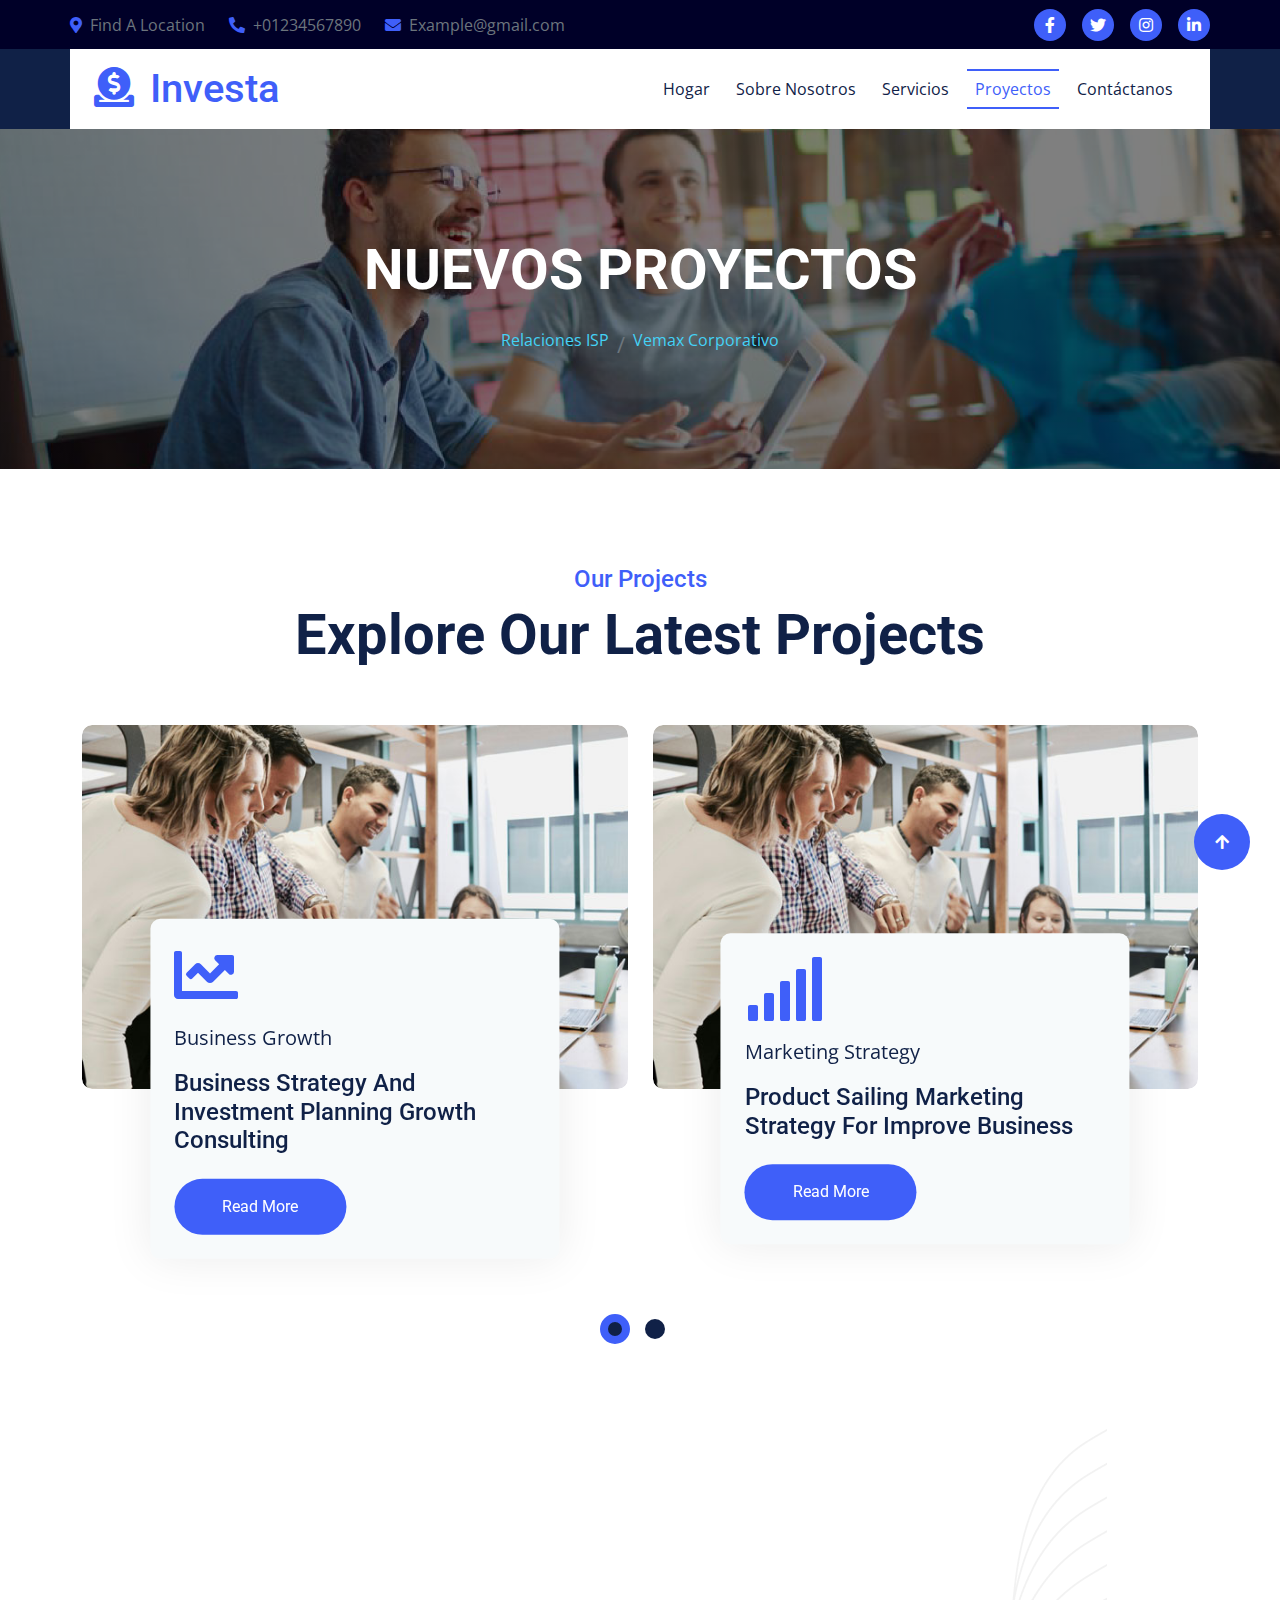
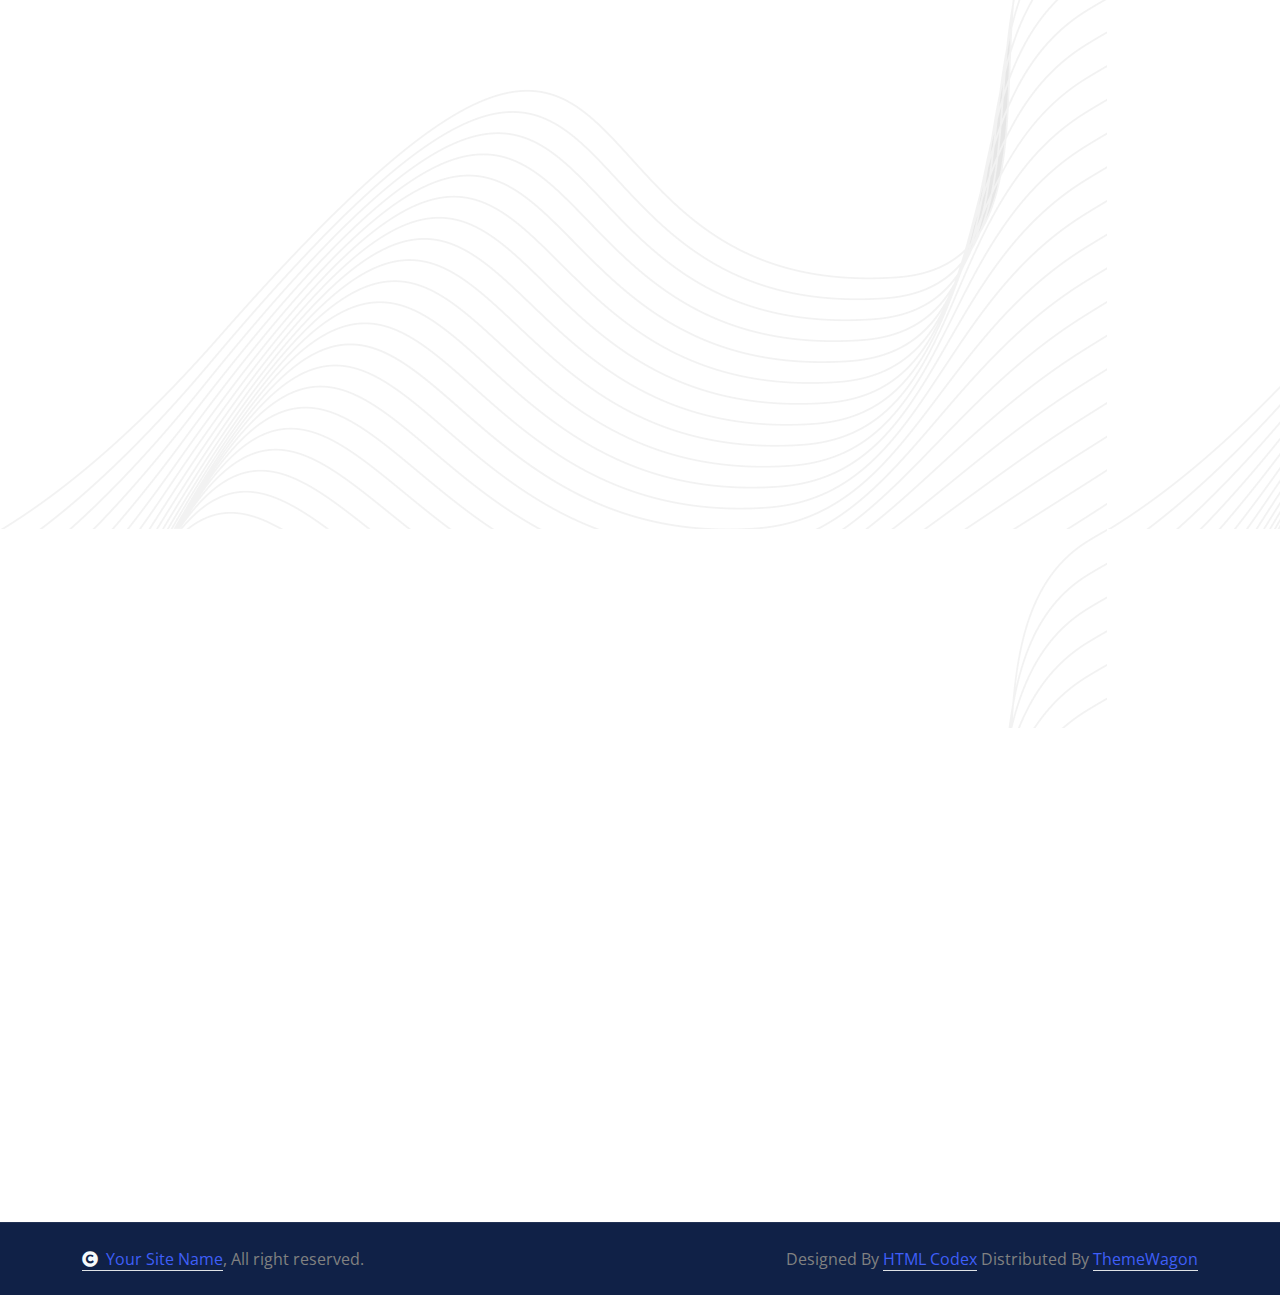
<file: project.html>
<!DOCTYPE html>
<html lang="en">

    <head>
        <meta charset="utf-8">
        <title>Investa - Investment Website Template</title>
        <meta content="width=device-width, initial-scale=1.0" name="viewport">
        <meta content="" name="keywords">
        <meta content="" name="description">

        <!-- Google Web Fonts -->
        <link rel="preconnect" href="https://fonts.googleapis.com">
        <link rel="preconnect" href="https://fonts.gstatic.com" crossorigin>
        <link href="https://fonts.googleapis.com/css2?family=Open+Sans:wght@400;500;600;700&family=Roboto:wght@400;500;700&display=swap" rel="stylesheet"> 

        <!-- Icon Font Stylesheet -->
        <link rel="stylesheet" href="https://use.fontawesome.com/releases/v5.15.4/css/all.css"/>
        <link href="https://cdn.jsdelivr.net/npm/bootstrap-icons@1.4.1/font/bootstrap-icons.css" rel="stylesheet">

        <!-- Libraries Stylesheet -->
        <link rel="stylesheet" href="https://cdnjs.cloudflare.com/ajax/libs/animate.css/4.1.1/animate.min.css"/>
        <link href="lib/animate/animate.min.css" rel="stylesheet">
        <link href="lib/owlcarousel/assets/owl.carousel.min.css" rel="stylesheet">
        <link href="lib/lightbox/css/lightbox.min.css" rel="stylesheet">


        <!-- Customized Bootstrap Stylesheet -->
        <link href="css/bootstrap.min.css" rel="stylesheet">

        <!-- Template Stylesheet -->
        <link href="css/style.css" rel="stylesheet">
    </head>

    <body>

        <!-- Spinner Start -->
        <div id="spinner" class="show bg-white position-fixed translate-middle w-100 vh-100 top-50 start-50 d-flex align-items-center justify-content-center">
            <div class="spinner-border text-primary" style="width: 3rem; height: 3rem;" role="status">
                <span class="sr-only">Loading...</span>
            </div>
        </div>
        <!-- Spinner End -->


        <!-- Topbar Start -->
        <div class="container-fluid topbar px-0 d-none d-lg-block">
            <div class="container px-0">
                <div class="row gx-0 align-items-center" style="height: 45px;">
                    <div class="col-lg-8 text-center text-lg-start mb-lg-0">
                        <div class="d-flex flex-wrap">
                            <a href="#" class="text-muted me-4"><i class="fas fa-map-marker-alt text-primary me-2"></i>Find A Location</a>
                            <a href="#" class="text-muted me-4"><i class="fas fa-phone-alt text-primary me-2"></i>+01234567890</a>
                            <a href="#" class="text-muted me-0"><i class="fas fa-envelope text-primary me-2"></i>Example@gmail.com</a>
                        </div>
                    </div>
                    <div class="col-lg-4 text-center text-lg-end">
                        <div class="d-flex align-items-center justify-content-end">
                            <a href="#" class="btn btn-primary btn-square rounded-circle nav-fill me-3"><i class="fab fa-facebook-f text-white"></i></a>
                            <a href="#" class="btn btn-primary btn-square rounded-circle nav-fill me-3"><i class="fab fa-twitter text-white"></i></a>
                            <a href="#" class="btn btn-primary btn-square rounded-circle nav-fill me-3"><i class="fab fa-instagram text-white"></i></a>
                            <a href="#" class="btn btn-primary btn-square rounded-circle nav-fill me-0"><i class="fab fa-linkedin-in text-white"></i></a>
                        </div>
                    </div>
                </div>
            </div>
        </div>
        <!-- Topbar End -->


        <!-- Navbar & Hero Start -->
        <div class="container-fluid sticky-top px-0">
            <div class="position-absolute bg-dark" style="left: 0; top: 0; width: 100%; height: 100%;">
            </div>
            <div class="container px-0">
                <nav class="navbar navbar-expand-lg navbar-dark bg-white py-3 px-4">
                    <a href="index.html" class="navbar-brand p-0">
                        <h1 class="text-primary m-0"><i class="fas fa-donate me-3"></i>Investa</h1>
                        <!-- <img src="img/logo.png" alt="Logo"> -->
                    </a>
                    <button class="navbar-toggler" type="button" data-bs-toggle="collapse" data-bs-target="#navbarCollapse">
                        <span class="fa fa-bars"></span>
                    </button>
                    <div class="collapse navbar-collapse" id="navbarCollapse">
                        <div class="navbar-nav ms-auto py-0">
                            <a href="index.html" class="nav-item nav-link">Hogar</a>
                            <a href="about.html" class="nav-item nav-link">Sobre Nosotros</a>
                            <a href="service.html" class="nav-item nav-link">Servicios</a>
                            <a href="project.html" class="nav-item nav-link active">Proyectos</a>
                            <!-- <div class="nav-item dropdown">
                                <a href="#" class="nav-link dropdown-toggle" data-bs-toggle="dropdown">Pages</a>
                                <div class="dropdown-menu m-0">
                                    <a href="blog.html" class="dropdown-item">Our Blog</a>
                                    <a href="team.html" class="dropdown-item">Our Team</a>
                                    <a href="testimonial.html" class="dropdown-item">Testimonial</a>
                                    <a href="faqs.html" class="dropdown-item">FAQs</a>
                                    <a href="404.html" class="dropdown-item">404 Page</a>
                                </div>
                            </div> -->
                            <a href="contact.html" class="nav-item nav-link">Contáctanos</a>
                        </div>
                        <!-- <div class="d-flex align-items-center flex-nowrap pt-xl-0">
                            <button class="btn btn-primary btn-md-square mx-2" data-bs-toggle="modal" data-bs-target="#searchModal"><i class="fas fa-search"></i></button>
                            <a href="#" class="btn btn-primary rounded-pill text-white py-2 px-4 ms-2 flex-wrap flex-sm-shrink-0">Start Investa</a>
                        </div> -->
                    </div>
                </nav>
            </div>
        </div>
        <!-- Navbar & Hero End -->

        <!-- Modal Search Start -->
        <div class="modal fade" id="searchModal" tabindex="-1" aria-labelledby="exampleModalLabel" aria-hidden="true">
            <div class="modal-dialog modal-fullscreen">
                <div class="modal-content rounded-0">
                    <div class="modal-header">
                        <h4 class="modal-title mb-0" id="exampleModalLabel">Search by keyword</h4>
                        <button type="button" class="btn-close" data-bs-dismiss="modal" aria-label="Close"></button>
                    </div>
                    <div class="modal-body d-flex align-items-center">
                        <div class="input-group w-75 mx-auto d-flex">
                            <input type="search" class="form-control p-3" placeholder="keywords" aria-describedby="search-icon-1">
                            <span id="search-icon-1" class="input-group-text p-3"><i class="fa fa-search"></i></span>
                        </div>
                    </div>
                </div>
            </div>
        </div>
        <!-- Modal Search End -->

        <!-- Header Start -->
        <div class="container-fluid bg-breadcrumb-project">
            <div class="bg-breadcrumb-single"></div>
            <div class="container text-center py-5" style="max-width: 900px;">
                <h4 class="text-white display-4 mb-4 wow fadeInDown" data-wow-delay="0.1s">NUEVOS PROYECTOS</h4>
                <ol class="breadcrumb justify-content-center mb-0 wow fadeInDown" data-wow-delay="0.3s">
                    <li class="breadcrumb-item"><a href="index.html">Relaciones ISP</a></li>
                    <li class="breadcrumb-item"><a href="#">Vemax Corporativo</a></li>
                    <!-- <li class="breadcrumb-item active text-primary">Project</li> -->
                </ol>    
            </div>
        </div>
        <!-- Header End -->

        <!-- Project Start -->
        <div class="container-fluid project pt-5">
            <div class="container pt-5">
                <div class="text-center mx-auto pb-5 wow fadeInUp" data-wow-delay="0.1s" style="max-width: 800px;">
                    <h4 class="text-primary">Our Projects</h4>
                    <h1 class="display-4">Explore Our Latest Projects</h1>
                </div>
                <div class="project-carousel owl-carousel wow fadeInUp" data-wow-delay="0.1s">
                    <div class="project-item h-100 wow fadeInUp" data-wow-delay="0.1s">
                        <div class="project-img">
                            <img src="img/projects-1.jpg" class="img-fluid w-100 rounded" alt="Image">
                        </div>
                        <div class="project-content bg-light rounded p-4">
                            <div class="project-content-inner">
                                <div class="project-icon mb-3"><i class="fas fa-chart-line fa-4x text-primary"></i></div>
                                <p class="text-dark fs-5 mb-3">Business Growth</p>
                                <a href="#" class="h4">Business Strategy And Investment Planning Growth Consulting</a>
                                <div class="pt-4">
                                    <a class="btn btn-light rounded-pill py-3 px-5" href="#">Read More</a>
                                </div>
                            </div>
                        </div>
                    </div>
                    <div class="project-item h-100 wow fadeInUp" data-wow-delay="0.3s">
                        <div class="project-img">
                            <img src="img/projects-1.jpg" class="img-fluid w-100 rounded" alt="Image">
                        </div>
                        <div class="project-content bg-light rounded p-4">
                            <div class="project-content-inner">
                                <div class="project-icon mb-3"><i class="fas fa-signal fa-4x text-primary"></i></div>
                                <p class="text-dark fs-5 mb-3">Marketing Strategy</p>
                                <a href="#" class="h4">Product Sailing Marketing Strategy For Improve Business</a>
                                <div class="pt-4">
                                    <a class="btn btn-light rounded-pill py-3 px-5" href="#">Read More</a>
                                </div>
                            </div>
                        </div>
                    </div>
                    <div class="project-item h-100">
                        <div class="project-img">
                            <img src="img/projects-1.jpg" class="img-fluid w-100 rounded" alt="Image">
                        </div>
                        <div class="project-content bg-light rounded p-4">
                            <div class="project-content-inner">
                                <div class="project-icon mb-3"><i class="fas fa-signal fa-4x text-primary"></i></div>
                                <p class="text-dark fs-5 mb-3">Marketing Strategy</p>
                                <a href="#" class="h4">Product Sailing Marketing Strategy For Improve Business</a>
                                <div class="pt-4">
                                    <a class="btn btn-light rounded-pill py-3 px-5" href="#">Read More</a>
                                </div>
                            </div>
                        </div>
                    </div>
                </div>
            </div>
        </div>
        <!-- Project End -->

        <!-- FAQ Start -->
        <div class="container-fluid faq pb-5">
            <div class="container pb-5">
                <div class="row g-5 align-items-center">
                    <div class="col-lg-6 wow fadeInLeft" data-wow-delay="0.1s">
                        <div class="pb-5">
                            <h4 class="text-primary">FAQs</h4>
                            <h1 class="display-4">Get the Answers to Common Questions</h1>
                        </div>
                       <div class="accordion bg-light rounded p-4" id="accordionExample">
                            <div class="accordion-item border-0 mb-4">
                                <h2 class="accordion-header" id="headingOne">
                                    <button class="accordion-button text-dark fs-5 fw-bold rounded-top" type="button" data-bs-toggle="collapse" data-bs-target="#collapseOne" aria-expanded="true" aria-controls="collapseTOne">
                                        What Does a Financial Advisor Do?
                                    </button>
                                </h2>
                                <div id="collapseOne" class="accordion-collapse collapse show" aria-labelledby="headingOne" data-bs-parent="#accordionExample">
                                    <div class="accordion-body my-2">
                                        <h5>Dolor sit amet consectetur adipisicing elit.</h5>
                                        <p>Lorem ipsum dolor sit amet consectetur adipisicing elit. Ad nemo impedit, sapiente quis illo quia nulla atque maxime fuga minima ipsa quae cum consequatur, sit, delectus exercitationem odit officiis maiores! Neque, quidem corrupti modi architecto eos saepe incidunt dignissimos rerum.</p>
                                    </div>
                                </div>
                            </div>
                            <div class="accordion-item border-0 mb-4">
                                <h2 class="accordion-header" id="headingTwo">
                                    <button class="accordion-button collapsed text-dark fs-5 fw-bold rounded-top" type="button" data-bs-toggle="collapse" data-bs-target="#collapseTwo" aria-expanded="false" aria-controls="collapseTwo">
                                        What industries do you specialize in? 
                                    </button>
                                </h2>
                                <div id="collapseTwo" class="accordion-collapse collapse" aria-labelledby="headingTwo" data-bs-parent="#accordionExample">
                                    <div class="accordion-body my-2">
                                        <h5>Dolor sit amet consectetur adipisicing elit.</h5>
                                        <p>Lorem ipsum dolor sit amet consectetur adipisicing elit. Ad nemo impedit, sapiente quis illo quia nulla atque maxime fuga minima ipsa quae cum consequatur, sit, delectus exercitationem odit officiis maiores! Neque, quidem corrupti modi architecto eos saepe incidunt dignissimos rerum.</p>
                                    </div>
                                </div>
                            </div>
                            <div class="accordion-item border-0 mb-4">
                                <h2 class="accordion-header" id="headingThree">
                                    <button class="accordion-button collapsed text-dark fs-5 fw-bold rounded-top" type="button" data-bs-toggle="collapse" data-bs-target="#collapseThree" aria-expanded="false" aria-controls="collapseThree">
                                        Can you guarantee for growth?
                                    </button>
                                </h2>
                                <div id="collapseThree" class="accordion-collapse collapse" aria-labelledby="headingThree" data-bs-parent="#accordionExample">
                                    <div class="accordion-body my-2">
                                        <h5>Dolor sit amet consectetur adipisicing elit.</h5>
                                        <p>Lorem ipsum dolor sit amet consectetur adipisicing elit. Ad nemo impedit, sapiente quis illo quia nulla atque maxime fuga minima ipsa quae cum consequatur, sit, delectus exercitationem odit officiis maiores! Neque, quidem corrupti modi architecto eos saepe incidunt dignissimos rerum.</p>
                                    </div>
                                </div>
                            </div>
                            <div class="accordion-item border-0 mb-0">
                                <h2 class="accordion-header" id="headingFour">
                                    <button class="accordion-button collapsed text-dark fs-5 fw-bold rounded-top" type="button" data-bs-toggle="collapse" data-bs-target="#collapseFour" aria-expanded="false" aria-controls="collapseFour">
                                        What makes your business plans so special?
                                    </button>
                                </h2>
                                <div id="collapseFour" class="accordion-collapse collapse" aria-labelledby="headingFour" data-bs-parent="#accordionExample">
                                    <div class="accordion-body my-2">
                                        <h5>Dolor sit amet consectetur adipisicing elit.</h5>
                                        <p>Lorem ipsum dolor sit amet consectetur adipisicing elit. Ad nemo impedit, sapiente quis illo quia nulla atque maxime fuga minima ipsa quae cum consequatur, sit, delectus exercitationem odit officiis maiores! Neque, quidem corrupti modi architecto eos saepe incidunt dignissimos rerum.</p>
                                    </div>
                                </div>
                            </div>
                       </div>
                    </div>
                    <div class="col-lg-6 wow fadeInRight" data-wow-delay="0.3s">
                        <div class="faq-img RotateMoveRight rounded">
                            <img src="img/faq-img.jpg" class="img-fluid rounded w-100" alt="Image">
                            <a class="faq-btn btn btn-primary rounded-pill text-white py-3 px-5" href="#">Read More Q & A <i class="fas fa-arrow-right ms-2"></i></a>
                        </div>
                    </div>
                </div>
            </div>
        </div>
        <!-- FAQ End -->

        <!-- Footer Start -->
        <div class="container-fluid footer py-5 wow fadeIn" data-wow-delay="0.2s">
            <div class="container py-5">
                <div class="row g-5">
                    <div class="col-md-6 col-lg-6 col-xl-3">
                        <div class="footer-item d-flex flex-column">
                            <div class="footer-item">
                                <h4 class="text-white mb-4">Newsletter</h4>
                                <p class="mb-3">Dolor amet sit justo amet elitr clita ipsum elitr est.Lorem ipsum dolor sit amet, consectetur adipiscing elit consectetur adipiscing elit.</p>
                                <div class="position-relative mx-auto rounded-pill">
                                    <input class="form-control rounded-pill w-100 py-3 ps-4 pe-5" type="text" placeholder="Enter your email">
                                    <button type="button" class="btn btn-primary rounded-pill position-absolute top-0 end-0 py-2 mt-2 me-2">SignUp</button>
                                </div>
                            </div>
                        </div>
                    </div>
                    <div class="col-md-6 col-lg-6 col-xl-3">
                        <div class="footer-item d-flex flex-column">
                            <h4 class="text-white mb-4">Explore</h4>
                            <a href="#"><i class="fas fa-angle-right me-2"></i> Home</a>
                            <a href="#"><i class="fas fa-angle-right me-2"></i> Services</a>
                            <a href="#"><i class="fas fa-angle-right me-2"></i> About Us</a>
                            <a href="#"><i class="fas fa-angle-right me-2"></i> Latest Projects</a>
                            <a href="#"><i class="fas fa-angle-right me-2"></i> testimonial</a>
                            <a href="#"><i class="fas fa-angle-right me-2"></i> Our Team</a>
                            <a href="#"><i class="fas fa-angle-right me-2"></i> Contact Us</a>
                        </div>
                    </div>
                    <div class="col-md-6 col-lg-6 col-xl-3">
                        <div class="footer-item d-flex flex-column">
                            <h4 class="text-white mb-4">Contact Info</h4>
                            <a href=""><i class="fa fa-map-marker-alt me-2"></i> 123 Street, New York, USA</a>
                            <a href=""><i class="fas fa-envelope me-2"></i> info@example.com</a>
                            <a href=""><i class="fas fa-envelope me-2"></i> info@example.com</a>
                            <a href=""><i class="fas fa-phone me-2"></i> +012 345 67890</a>
                            <a href="" class="mb-3"><i class="fas fa-print me-2"></i> +012 345 67890</a>
                            <div class="d-flex align-items-center">
                                <a class="btn btn-light btn-md-square me-2" href=""><i class="fab fa-facebook-f"></i></a>
                                <a class="btn btn-light btn-md-square me-2" href=""><i class="fab fa-twitter"></i></a>
                                <a class="btn btn-light btn-md-square me-2" href=""><i class="fab fa-instagram"></i></a>
                                <a class="btn btn-light btn-md-square me-0" href=""><i class="fab fa-linkedin-in"></i></a>
                            </div>
                        </div>
                    </div>
                    <div class="col-md-6 col-lg-6 col-xl-3">
                        <div class="footer-item-post d-flex flex-column">
                            <h4 class="text-white mb-4">Popular Post</h4>
                            <div class="d-flex flex-column mb-3">
                                <p class="text-uppercase text-primary mb-2">Investment</p>
                                <a href="#" class="text-body">Revisiting Your Investment & Distribution Goals</a>
                            </div>
                            <div class="d-flex flex-column mb-3">
                                <p class="text-uppercase text-primary mb-2">Business</p>
                                <a href="#" class="text-body">Dimensional Fund Advisors Interview with Director</a>
                            </div>
                            <div class="footer-btn text-start">
                                <a href="#" class="btn btn-light rounded-pill px-4">View All Post <i class="fa fa-arrow-right ms-1"></i></a>
                            </div>
                        </div>
                    </div>
                </div>
            </div>
        </div>
        <!-- Footer End -->

        
        <!-- Copyright Start -->
        <div class="container-fluid copyright py-4">
            <div class="container">
                <div class="row g-4 align-items-center">
                    <div class="col-md-6 text-center text-md-start mb-md-0">
                        <span class="text-body"><a href="#" class="border-bottom text-primary"><i class="fas fa-copyright text-light me-2"></i>Your Site Name</a>, All right reserved.</span>
                    </div>
                    <div class="col-md-6 text-center text-md-end text-body">
                        <!--/*** This template is free as long as you keep the below author’s credit link/attribution link/backlink. ***/-->
                        <!--/*** If you'd like to use the template without the below author’s credit link/attribution link/backlink, ***/-->
                        <!--/*** you can purchase the Credit Removal License from "https://htmlcodex.com/credit-removal". ***/-->
                        Designed By <a class="border-bottom text-primary" href="https://htmlcodex.com">HTML Codex</a> Distributed By <a class="border-bottom text-primary" href="https://themewagon.com">ThemeWagon</a>
                    </div>
                </div>
            </div>
        </div>
        <!-- Copyright End -->


        <!-- Back to Top -->
        <a href="#" class="btn btn-primary btn-lg-square back-to-top"><i class="fa fa-arrow-up"></i></a>   

        
    <!-- JavaScript Libraries -->
    <script src="https://ajax.googleapis.com/ajax/libs/jquery/3.6.4/jquery.min.js"></script>
    <script src="https://cdn.jsdelivr.net/npm/bootstrap@5.0.0/dist/js/bootstrap.bundle.min.js"></script>
    <script src="lib/wow/wow.min.js"></script>
    <script src="lib/easing/easing.min.js"></script>
    <script src="lib/waypoints/waypoints.min.js"></script>
    <script src="lib/counterup/counterup.min.js"></script>
    <script src="lib/owlcarousel/owl.carousel.min.js"></script>
    <script src="lib/lightbox/js/lightbox.min.js"></script>
    

    <!-- Template Javascript -->
    <script src="js/main.js"></script>
    </body>

</html>
</file>
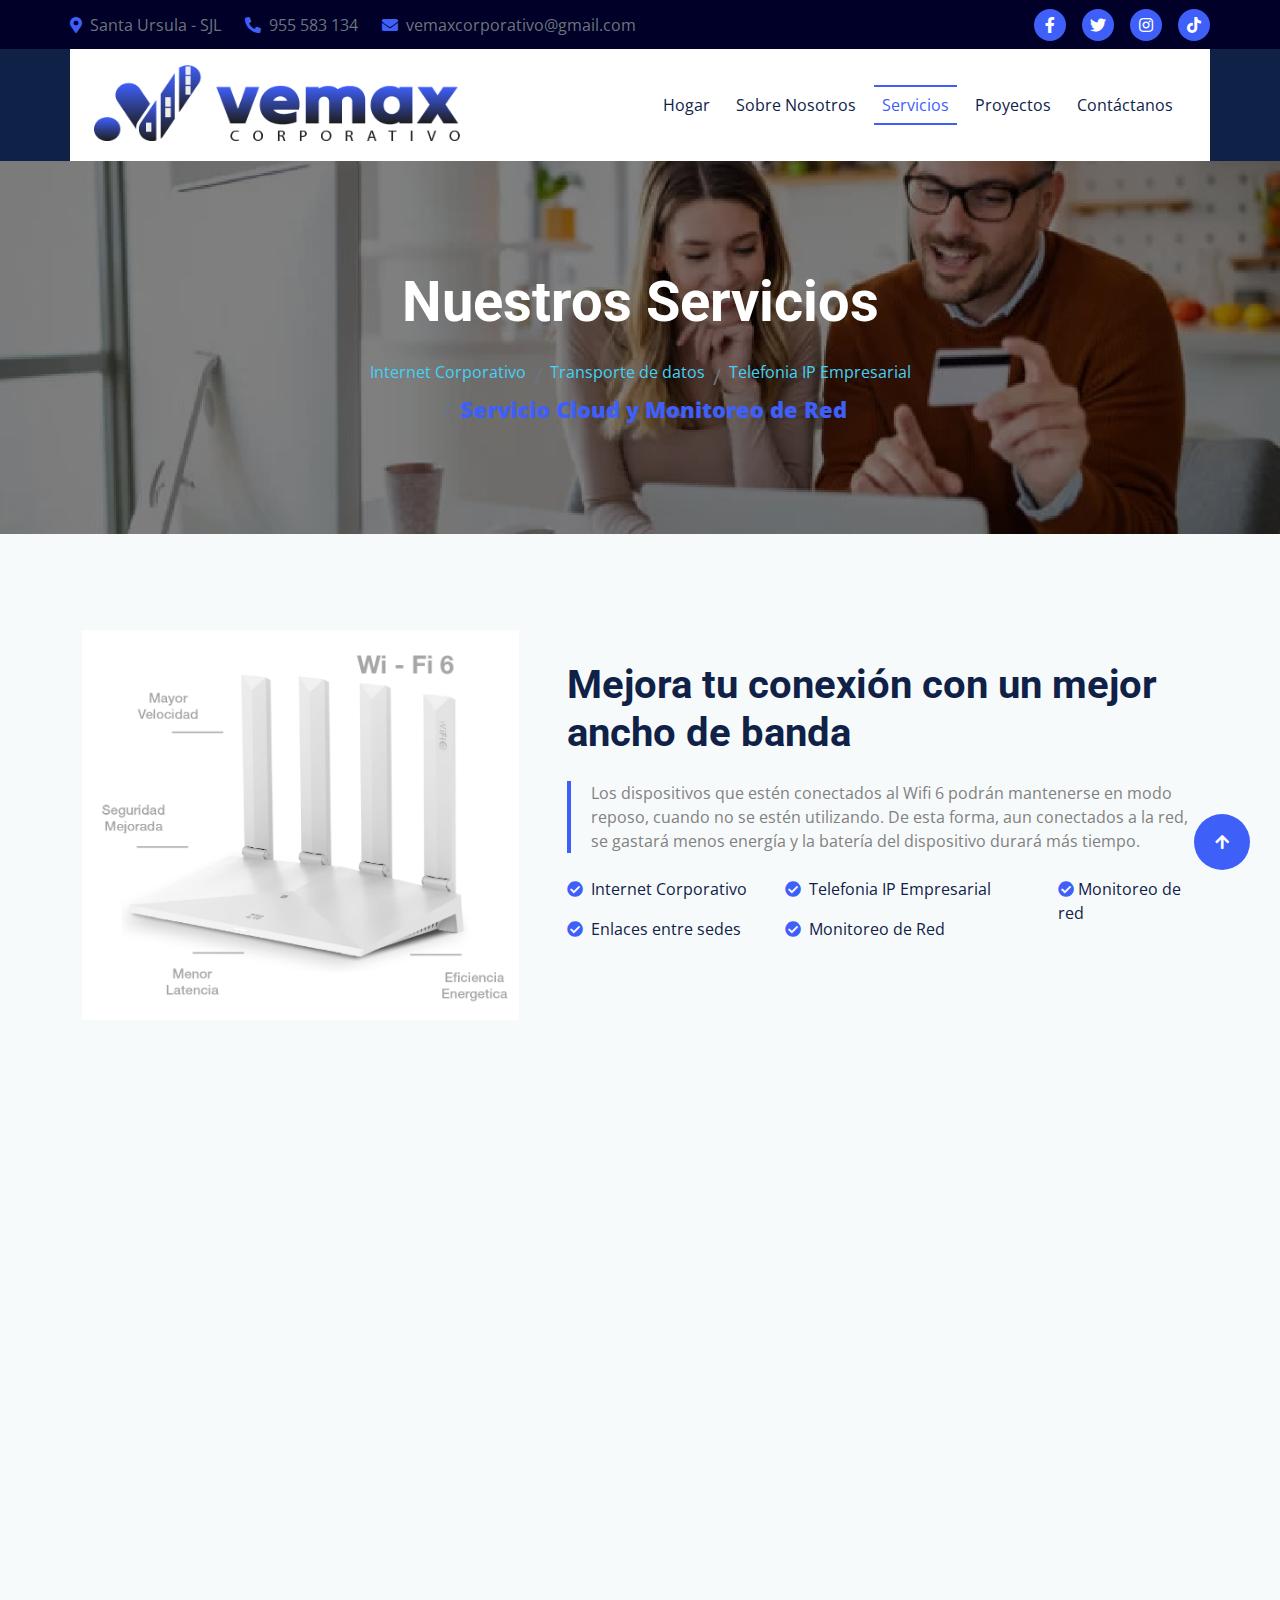
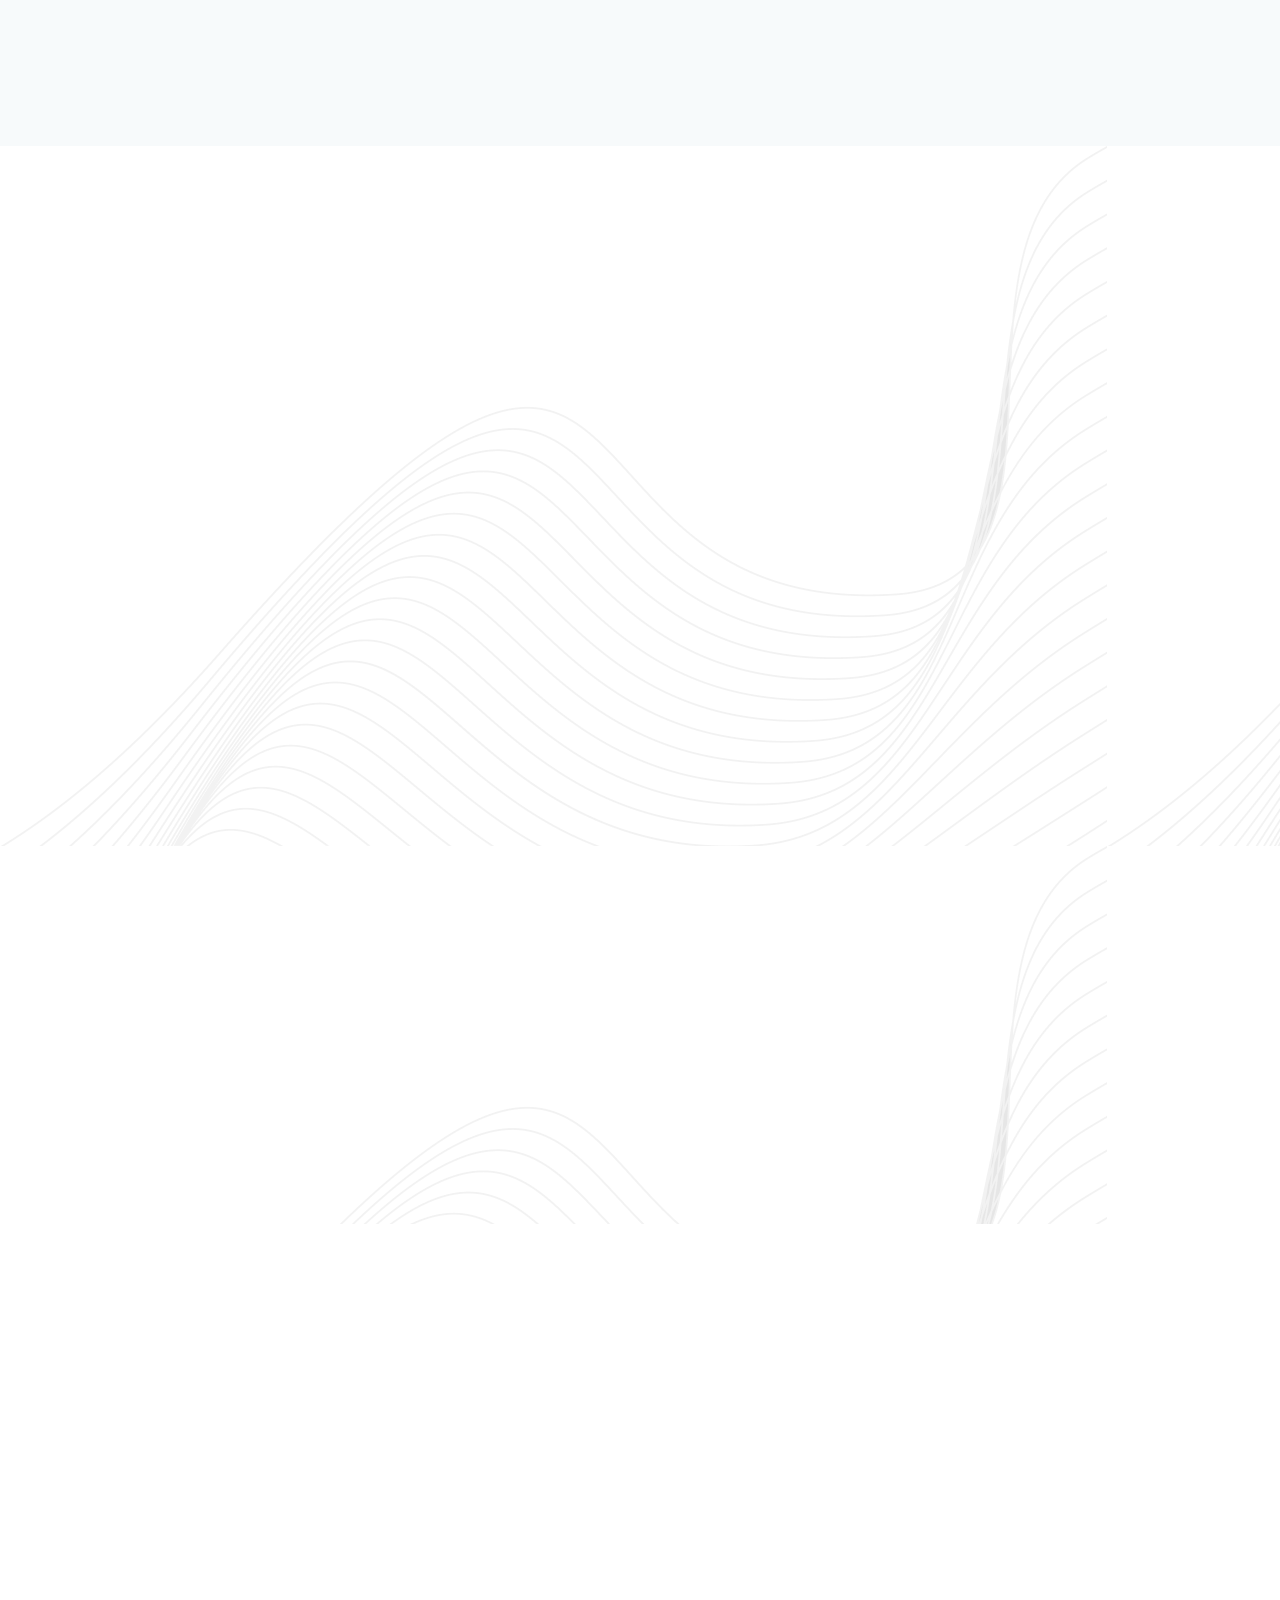
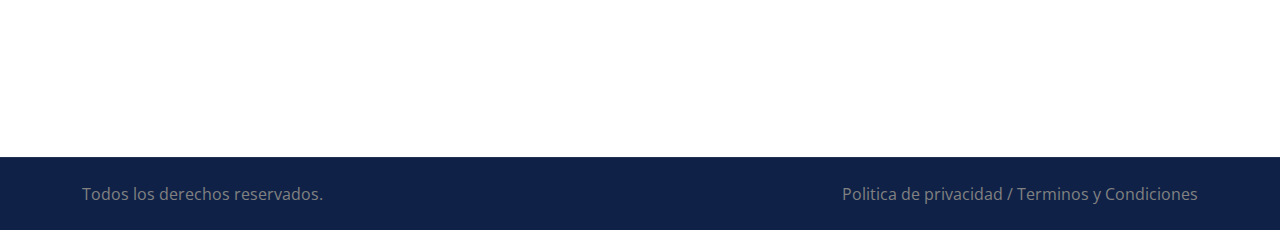
<file: service.html>
<!DOCTYPE html>
<html lang="en">

    <head>
        <meta charset="utf-8">
        <title>VEMAX - CORPORATION</title>
        <meta content="width=device-width, initial-scale=1.0" name="viewport">
        <meta content="" name="keywords">
        <meta content="" name="description">

        <!-- Google Web Fonts -->
        <link rel="preconnect" href="https://fonts.googleapis.com">
        <link rel="preconnect" href="https://fonts.gstatic.com" crossorigin>
        <link href="https://fonts.googleapis.com/css2?family=Open+Sans:wght@400;500;600;700&family=Roboto:wght@400;500;700&display=swap" rel="stylesheet"> 

        <!-- Icon Font Stylesheet -->
        <link rel="stylesheet" href="https://use.fontawesome.com/releases/v5.15.4/css/all.css"/>
        <link href="https://cdn.jsdelivr.net/npm/bootstrap-icons@1.4.1/font/bootstrap-icons.css" rel="stylesheet">

        <!-- Libraries Stylesheet -->
        <link rel="stylesheet" href="https://cdnjs.cloudflare.com/ajax/libs/animate.css/4.1.1/animate.min.css"/>
        <link href="lib/animate/animate.min.css" rel="stylesheet">
        <link href="lib/owlcarousel/assets/owl.carousel.min.css" rel="stylesheet">
        <link href="lib/lightbox/css/lightbox.min.css" rel="stylesheet">


        <!-- Customized Bootstrap Stylesheet -->
        <link href="css/bootstrap.min.css" rel="stylesheet">

        <!-- Template Stylesheet -->
        <link href="css/style.css" rel="stylesheet">
    </head>

    <body>

        <!-- Spinner Start -->
        <div id="spinner" class="show bg-white position-fixed translate-middle w-100 vh-100 top-50 start-50 d-flex align-items-center justify-content-center">
            <div class="spinner-border text-primary" style="width: 3rem; height: 3rem;" role="status">
                <span class="sr-only">Cargando...</span>
            </div>
        </div>
        <!-- Spinner End -->


        <!-- Topbar Start -->
        <div class="container-fluid topbar px-0 d-none d-lg-block">
            <div class="container px-0">
                <div class="row gx-0 align-items-center" style="height: 45px;">
                    <div class="col-lg-8 text-center text-lg-start mb-lg-0">
                        <div class="d-flex flex-wrap">
                            <a href="#" class="text-muted me-4"><i class="fas fa-map-marker-alt text-primary me-2"></i>Santa Ursula - SJL</a>
                            <a href="#" class="text-muted me-4"><i class="fas fa-phone-alt text-primary me-2"></i>955 583 134</a>
                            <a href="#" class="text-muted me-0"><i class="fas fa-envelope text-primary me-2"></i>vemaxcorporativo@gmail.com</a>
                        </div>
                    </div>
                    <div class="col-lg-4 text-center text-lg-end">
                        <div class="d-flex align-items-center justify-content-end">
                            <a  href="https://www.facebook.com/VemaxPeru" target="_blank" class="btn btn-primary btn-square rounded-circle nav-fill me-3"><i class="fab fa-facebook-f text-white"></i></a>
                            <a href="#" class="btn btn-primary btn-square rounded-circle nav-fill me-3"><i class="fab fa-twitter text-white"></i></a>
                            <a href="https://www.instagram.com/vemaxperu/" target="_blank" class="btn btn-primary btn-square rounded-circle nav-fill me-3"><i class="fab fa-instagram text-white"></i></a>
                            <a href="https://www.tiktok.com/@vemaxperu" class="btn btn-primary btn-square rounded-circle nav-fill me-0"><i class="fab fa-tiktok text-white"></i></a>
                        </div>
                    </div>
                </div>
            </div>
        </div>
        <!-- Topbar End -->


        <!-- Navbar & Hero Start -->
        <div class="container-fluid sticky-top px-0">
            <div class="position-absolute bg-dark" style="left: 0; top: 0; width: 100%; height: 100%;">
            </div>
            <div class="container px-0">
                <nav class="navbar navbar-expand-lg navbar-dark bg-white py-3 px-4">
                    <a href="index.html" class="navbar-brand p-0">
                        <img src="img/logo-header.png" alt="Logo" class="logo">
                    </a>
                    <button class="navbar-toggler" type="button" data-bs-toggle="collapse" data-bs-target="#navbarCollapse">
                        <span class="fa fa-bars"></span>
                    </button>
                    <div class="collapse navbar-collapse" id="navbarCollapse">
                        <div class="navbar-nav ms-auto py-0">
                            <a href="index.html" class="nav-item nav-link">Hogar</a>
                            <a href="about.html" class="nav-item nav-link">Sobre Nosotros</a>
                            <a href="service.html" class="nav-item nav-link active">Servicios</a>
                            <a href="project.html" class="nav-item nav-link">Proyectos</a>
                            <a href="contact.html" class="nav-item nav-link">Contáctanos</a>
                        </div>
                        <!-- <div class="d-flex align-items-center flex-nowrap pt-xl-0">
                            <button class="btn btn-primary btn-md-square mx-2" data-bs-toggle="modal" data-bs-target="#searchModal"><i class="fas fa-search"></i></button>
                            <a href="#" class="btn btn-primary rounded-pill text-white py-2 px-4 ms-2 flex-wrap flex-sm-shrink-0">Start Investa</a>
                        </div> -->
                    </div>
                </nav>
            </div>
        </div>
        <!-- Navbar & Hero End -->

        <!-- Modal Search Start -->
        <div class="modal fade" id="searchModal" tabindex="-1" aria-labelledby="exampleModalLabel" aria-hidden="true">
            <div class="modal-dialog modal-fullscreen">
                <div class="modal-content rounded-0">
                    <div class="modal-header">
                        <h4 class="modal-title mb-0" id="exampleModalLabel">Search by keyword</h4>
                        <button type="button" class="btn-close" data-bs-dismiss="modal" aria-label="Close"></button>
                    </div>
                    <div class="modal-body d-flex align-items-center">
                        <div class="input-group w-75 mx-auto d-flex">
                            <input type="search" class="form-control p-3" placeholder="keywords" aria-describedby="search-icon-1">
                            <span id="search-icon-1" class="input-group-text p-3"><i class="fa fa-search"></i></span>
                        </div>
                    </div>
                </div>
            </div>
        </div>
        <!-- Modal Search End -->

        <!-- Header Start -->
        <div class="container-fluid bg-breadcrumb-service">
            <div class="bg-breadcrumb-single"></div>
            <div class="container text-center py-5" style="max-width: 900px;">
                <h4 class="text-white display-4 mb-4 wow fadeInDown" data-wow-delay="0.1s">Nuestros Servicios</h4>
                <ol class="breadcrumb justify-content-center mb-0 wow fadeInDown" data-wow-delay="0.3s">
                    <li class="breadcrumb-item"><a href="index.html">Internet Corporativo</a></li>
                    <li class="breadcrumb-item"><a href="#">Transporte de datos</a></li>
                    <li class="breadcrumb-item"><a href="#">Telefonia IP Empresarial</a></li>
                    <li class="breadcrumb-item active text-primary">Servicio Cloud y Monitoreo de Red</li>
                </ol>    
            </div>
        </div>
        <!-- Header End -->

    <!-- About Start -->
    <div class="container-fluid about bg-light py-5">
        <div class="container py-5">
            <div class="row g-5 align-items-center">
                <div class="col-lg-6 col-xl-5 wow fadeInLeft" data-wow-delay="0.1s">
                    <div class="about-img">
                        <!-- <img src="img/about-3.png" class="img-fluid w-100 rounded-top bg-white" alt="Image"> -->
                        <img src="img/service-4.png" class="img-fluid w-100" alt="Image">
                    </div>
                </div>
                <div class="col-lg-6 col-xl-7 wow fadeInRight" data-wow-delay="0.3s">
                    <!-- <h4 class="text-primary">Sobre nosotros</h4> -->
                    <h1 class="mb-4"><strong>Mejora tu conexión con
                        un mejor ancho de banda</strong></h1>
                    <p class="text ps-4 mb-4"> Los dispositivos que estén conectados al Wifi 6 podrán mantenerse
                        en modo reposo, cuando no se estén utilizando. De esta forma, aun
                        conectados a la red, se gastará menos energía y la batería del
                        dispositivo durará más tiempo.
                    </p>
                    <div class="row g-4 justify-content-between mb-5">
                        <div class="col-lg-4 col-xl-4">
                            <p class="text-dark"><i class="fas fa-check-circle text-primary me-1"></i>  Internet Corporativo</p>
                            <p class="text-dark mb-0"><i class="fas fa-check-circle text-primary me-1"></i> Enlaces entre sedes</p>
                        </div>
                        <div class="col-lg-5 col-xl-5">
                            <p class="text-dark"><i class="fas fa-check-circle text-primary me-1"></i> Telefonia IP Empresarial</p>
                            <p class="text-dark mb-0"><i class="fas fa-check-circle text-primary me-1"></i> Monitoreo de Red</p>
                        </div>
                        <div class="col-lg-3 col-xl-3">
                            <p class="text-dark"><i class="fas fa-check-circle text-primary me-1"></i>Monitoreo de red</p>

                        </div>
                    </div>
                    <!-- <div class="row g-4 justify-content-between mb-5">
                        <div class="col-xl-5"><a href="#" class="btn btn-primary rounded-pill py-3 px-5"> Descubra más</a></div>
                        <div class="col-xl-7 mb-5">
                            <div class="about-customer d-flex position-relative">
                                <img src="img/customer-img-1.jpg" class="img-fluid btn-xl-square position-absolute" style="left: 0; top: 0;"  alt="Image">
                                <img src="img/customer-img-2.jpg" class="img-fluid btn-xl-square position-absolute" style="left: 45px; top: 0;" alt="Image">
                                <img src="img/customer-img-3.jpg" class="img-fluid btn-xl-square position-absolute" style="left: 90px; top: 0;" alt="Image">
                                <img src="img/customer-img-1.jpg" class="img-fluid btn-xl-square position-absolute" style="left: 135px; top: 0;" alt="Image">
                                <div class="position-absolute text-dark" style="left: 220px; top: 10px;">
                                    <p class="mb-0">Más de 25 millones de</p>
                                    <p class="mb-0">usuarios de confianza.</p>
                                </div>
                            </div>
                        </div>
                    </div>
                    <div class="row g-4 text-center align-items-center justify-content-center">
                        <div class="col-sm-4">
                            <div class="bg-color rounded p-4">
                                <div class="d-flex align-items-center justify-content-center">
                                    <span class="counter-value fs-1 fw-bold text-white" data-toggle="counter-up">25</span>
                                    <h4 class="text-white fs-1 mb-0" style="font-weight: 600; font-size: 25px;">k+</h4>
                                </div>
                                <div class="w-100 d-flex align-items-center justify-content-center">
                                    <p class="text-white mb-0">Personas conectadas</p>
                                </div>
                            </div>
                        </div>
                        <div class="col-sm-4">
                            <div class="bg-dark rounded p-4">
                                <div class="d-flex align-items-center justify-content-center">
                                    <span class="counter-value fs-1 fw-bold text-white" data-toggle="counter-up">5</span>
                                    <h4 class="text-white fs-1 mb-0" style="font-weight: 600; font-size: 25px;">+</h4>
                                </div>
                                <div class="w-100 d-flex align-items-center justify-content-center">
                                    <p class="mb-0 text-white">Años de experiencia</p>
                                </div>
                            </div>
                        </div>
                        <div class="col-sm-4">
                            <div class="bg-color rounded p-4">
                                <div class="d-flex align-items-center justify-content-center">
                                    <span class="counter-value fs-1 fw-bold text-white" data-toggle="counter-up">45</span>
                                    <h4 class="text-white fs-1 mb-0" style="font-weight: 600; font-size: 25px;">+</h4>
                                </div>
                                <div class="w-100 d-flex align-items-center justify-content-center">
                                    <p class="text-white mb-0"> Miembros del equipo</p>
                                </div>
                            </div>
                        </div>
                    </div> -->
                </div>
            </div>
        </div>
    </div>
    <!-- About End -->

        <!-- Testimonial Start -->
        <div class="container-fluid testimonial bg-light py-5">
            <div class="container py-5">
                <div class="row g-4 align-items-center">
                    <div class="col-xl-4 wow fadeInLeft" data-wow-delay="0.1s">
                        <div class="h-100 rounded">
                            <h4 class="text-primary">Nuestro Comentarios </h4>
                            <h1 class="display-4 mb-4"> Los clientes estas hablando</h1>
                            <p class="mb-4"> Hemos ampliado nuestra red ISP a nivel nacional a inicios de este año y hemos encontrado clientes excepcionales y nuevos en el sector.</p>
                            <a class="btn btn-primary rounded-pill text-white py-3 px-5" href="#">Leer todas las referencias <i class="fas fa-arrow-right ms-2"></i></a>
                        </div>
                    </div>
                    <div class="col-xl-8">
                        <div class="testimonial-carousel owl-carousel wow fadeInUp" data-wow-delay="0.1s">
                            <div class="testimonial-item bg-white rounded p-4 wow fadeInUp" data-wow-delay="0.3s">
                                <div class="d-flex">
                                    <div><i class="fas fa-quote-left fa-3x text-dark me-3"></i></div>
                                    <p class="mt-4">A  principios de este mes contratamos el servicio, junto con el aplicativo que brinda Vemax, y es realmente increíble.</p>
                                </div>
                                <div class="d-flex justify-content-end">
                                    <div class="my-auto text-end">
                                        <h5>Megatel</h5>
                                        <p class="mb-0"> MEGATEL</p>
                                    </div>
                                    <div class="bg-white rounded-circle ms-3">
                                        <img src="img/testimonial-1.png" class="rounded-circle p-2" style="width: 80px; height: 80px; border: 1px solid; border-color: #3F5FF9;" alt="">
                                    </div>
                                </div>
                            </div>
                            <div class="testimonial-item bg-white rounded p-4 wow fadeInUp" data-wow-delay="0.5s">
                                <div class="d-flex">
                                    <div><i class="fas fa-quote-left fa-3x text-dark me-3"></i></div>
                                    <p class="mt-4">Convertir la marca Lex Redes en una realidad e implementar el apk; te capacitan para que tengas una experiencia de usuario óptima.</p>
                                </div>
                                <div class="d-flex justify-content-end">
                                    <div class="my-auto text-end">
                                        <h5>Alex</h5>
                                        <p class="mb-0"> ALEX REDES</p>
                                    </div>
                                    <div class="bg-white rounded-circle ms-3">
                                        <img src="img/testimonial-2.png" class="rounded-circle p-2" style="width: 80px; height: 80px; border: 1px solid; border-color: #3F5FF9;" alt="">
                                    </div>
                                </div>
                            </div>
                            <!-- <div class="testimonial-item bg-white rounded p-4 wow fadeInUp" data-wow-delay="0.7s">
                                <div class="d-flex">
                                    <div><i class="fas fa-quote-left fa-3x text-dark me-3"></i></div>
                                    <p class="mt-4">Lorem ipsum dolor sit, amet consectetur adipisicing elit. Magnam eos impedit eveniet dolorem culpa ullam incidunt vero quo recusandae nemo? Molestiae doloribus iure,
                                    </p>
                                </div>
                                <div class="d-flex justify-content-end">
                                    <div class="my-auto text-end">
                                        <h5>Person Name</h5>
                                        <p class="mb-0">Profession</p>
                                    </div>
                                    <div class="bg-white rounded-circle ms-3">
                                        <img src="img/testimonial-3.jpg" class="rounded-circle p-2" style="width: 80px; height: 80px; border: 1px solid; border-color: var(--bs-primary);" alt="">
                                    </div>
                                </div>
                            </div> -->
                        </div>
                    </div>
                </div>
            </div>
        </div>
        <!-- Testimonial End -->


        <!-- FAQ Start -->
        <div class="container-fluid faq py-5">
            <div class="container py-5">
                <div class="row g-5 align-items-center">
                    <div class="col-lg-6 wow fadeInLeft" data-wow-delay="0.1s">
                        <div class="pb-5">
                            <h4 class="text-primary">Preguntas Frecuentes</h4>
                            <h1 class="display-4">Obtenga respuestas a preguntas frecuentes</h1>
                        </div>
                       <div class="accordion bg-light rounded p-4" id="accordionExample">
                            <div class="accordion-item border-0 mb-4">
                                <h2 class="accordion-header" id="headingOne">
                                    <button class="accordion-button text-primary fs-5 fw-bold rounded-top" type="button" data-bs-toggle="collapse" data-bs-target="#collapseOne" aria-expanded="true" aria-controls="collapseTOne">
                                        ¿El contrato tiene vigencia minima?
                                    </button>
                                </h2>
                                <div id="collapseOne" class="accordion-collapse collapse show" aria-labelledby="headingOne" data-bs-parent="#accordionExample">
                                    <div class="accordion-body my-2">
                                        <!-- <h5>Dolor sit amet consectetur adipisicing elit.</h5> -->
                                        <p> Salvo que se establezca una contratación a plazo forzoso, el plazo del 
                                            presente contrato es indeterminado. Comienza a regir desde el día 
                                            siguiente de la fecha de activación del servicio. Sin embargo, en caso de 
                                            que el estudio de factibilidad para la prestación del servicio resulte 
                                            negativo, el convenio actual no tendrá validez legal.</p>
                                    </div>
                                </div>
                            </div>
                            <div class="accordion-item border-0 mb-4">
                                <h2 class="accordion-header" id="headingTwo">
                                    <button class="accordion-button collapsed text-primary fs-5 fw-bold rounded-top" type="button" data-bs-toggle="collapse" data-bs-target="#collapseTwo" aria-expanded="false" aria-controls="collapseTwo">
                                        ¿El cableado de fibra óptica llega hasta mi negocio?
                                    </button>
                                </h2>
                                <div id="collapseTwo" class="accordion-collapse collapse" aria-labelledby="headingTwo" data-bs-parent="#accordionExample">
                                    <div class="accordion-body my-2">
                                        <!-- <h5>Dolor sit amet consectetur adipisicing elit.</h5> -->
                                        <p>En Vemax Corporativo contamos con una sólida presencia en diversas regiones del país. Por ello, estamos expandiendo nuestra cobertura en Lima y Lima Metropolitana, con el objetivo de lograr a largo plazo un aumento significativo de nuestra red en otras zonas estratégicas.</p>
                                    </div>
                                </div>
                            </div>
                            <div class="accordion-item border-0 mb-4">
                                <h2 class="accordion-header" id="headingThree">
                                    <button class="accordion-button collapsed text-primary fs-5 fw-bold rounded-top" type="button" data-bs-toggle="collapse" data-bs-target="#collapseThree" aria-expanded="false" aria-controls="collapseThree">
                                        ¿Cuales son las ventajas de la telefonía IP?
                                    </button>
                                </h2>
                                <div id="collapseThree" class="accordion-collapse collapse" aria-labelledby="headingThree" data-bs-parent="#accordionExample">
                                    <div class="accordion-body my-2">
                                        <!-- <h5>Dolor sit amet consectetur adipisicing elit.</h5> -->
                                        <p> Una de sus ventajas de la telefonía IP es que permite usar un número fijo 
                                            en cualquier parte del mundo donde haya Internet, y así permanecer 
                                            conectado y reducir significativamente los costos de roaming o de 
                                            oficinas remotas.</p>
                                    </div>
                                </div>
                            </div>
                            <div class="accordion-item border-0 mb-0">
                                <h2 class="accordion-header" id="headingFour">
                                    <button class="accordion-button collapsed text-primary fs-5 fw-bold rounded-top" type="button" data-bs-toggle="collapse" data-bs-target="#collapseFour" aria-expanded="false" aria-controls="collapseFour">
                                        ¿Cuáles son los beneficios que ofrece una
                                        conexión a Internet Dedicado para tu empresa?
                                    </button>
                                </h2>
                                <div id="collapseFour" class="accordion-collapse collapse" aria-labelledby="headingFour" data-bs-parent="#accordionExample">
                                    <div class="accordion-body my-2">
                                        <!-- <h5>Dolor sit amet consectetur adipisicing elit.</h5> -->
                                        <p> Una conexión a Internet dedicada ofrece a tu empresa: velocidad 
                                            garantizada, alta fiabilidad, baja latencia y mayor seguridad, asegurando 
                                            un rendimiento óptimo y soporte técnico prioritario. Es ideal para 
                                            empresas que necesitan una conectividad robusta y escalable.</p>
                                    </div>
                                </div>
                            </div>
                       </div>
                    </div>
                    <div class="col-lg-6 wow fadeInRight" data-wow-delay="0.3s">
                        <div class="faq-img RotateMoveRight rounded">
                            <img src="img/faq-img.png" class="img-fluid rounded w-100" alt="Image">
                            <a class="faq-btn btn btn-primary rounded-pill text-white py-3 px-5" href="#">Leer mas preguntas y respuestas <i class="fas fa-arrow-right ms-2"></i></a>
                        </div>
                    </div>
                </div>
            </div>
        </div>
        <!-- FAQ End -->

        <!-- Footer Start -->
        <div class="container-fluid footer py-5 wow fadeIn" data-wow-delay="0.2s">
            <div class="container py-5">
                <div class="row g-5">
                    <div class="col-md-6 col-lg-6 col-xl-3">
                        <div class="footer-item d-flex flex-column">
                            <div class="footer-item">
                                <!-- <h4 class="text-white mb-4">Newsletter</h4> -->
                                <img src="img/logo-corporativo1.png" alt="Logo" class="logo-footer">
                                <p class="mb-3"> Empresa de Telecomunicaciones 100% 
                                    peruana con más de 5 años de 
                                    experiencia en Telecomunicaciones.</p>
                                <!-- <div class="position-relative mx-auto rounded-pill">
                                    <input class="form-control rounded-pill w-100 py-3 ps-4 pe-5" type="text" placeholder="Enter your email">
                                    <button type="button" class="btn btn-primary rounded-pill position-absolute top-0 end-0 py-2 mt-2 me-2">SignUp</button>
                                </div> -->
                            </div>
                        </div>
                    </div>
                    <div class="col-md-6 col-lg-6 col-xl-3">
                        <div class="footer-item d-flex flex-column">
                            <h4 class="text-white mb-4">Sobre Nosotros</h4>
                            <a href="#"><i class="fas fa-angle-right me-2"></i>Hogar</a>
                            <a href="about.html"><i class="fas fa-angle-right me-2"></i>Sobre Nosotros</a>
                            <a href="service.html"><i class="fas fa-angle-right me-2"></i>Servicios</a>
                           
                            <a href="#"><i class="fas fa-angle-right me-2"></i>Proyectos</a>
                            <!-- <a href="#"><i class="fas fa-angle-right me-2"></i> testimonial</a> -->
                            <!-- <a href="#"><i class="fas fa-angle-right me-2"></i> Nuestro Equipo</a> -->
                            <a href="#"><i class="fas fa-angle-right me-2"></i>  Contactenos</a>
                        </div>
                    </div>
                    <div class="col-md-6 col-lg-6 col-xl-3">
                        <div class="footer-item d-flex flex-column">
                            <h4 class="text-white mb-4"> Contáctanos</h4>
                            <a href=""><i class="fa fa-map-marker-alt me-2"></i> San Juan de Lurigancho </a>
                            <a href=""><i class="fas fa-envelope me-2"></i> ventas@vemax.com.pe</a>
                            <!-- <a href=""><i class="fas fa-envelope me-2"></i> info@example.com</a> -->
                            <a href=""><i class="fas fa-phone me-2"></i>  01 480 0191</a>
                            <a href="" class="mb-3"><i class="fas fa-mobile me-2"></i> 908 885 187</a>
                            <div class="d-flex align-items-center">
                                <a class="btn btn-light btn-md-square me-2" href="https://www.facebook.com/VemaxPeru" target="_blank"><i class="fab fa-facebook-f"></i></a>
                                <a class="btn btn-light btn-md-square me-2" href=""><i class="fab fa-twitter"></i></a>
                                <a class="btn btn-light btn-md-square me-2" href="https://www.instagram.com/vemaxperu/" target="_blank"><i class="fab fa-instagram"></i></a>
                                <a class="btn btn-light btn-md-square me-0" href="https://www.tiktok.com/@vemaxperu" target="_blank"><i class="fab fa-tiktok"></i></a>
                            </div>
                        </div>
                    </div>
                    <div class="col-md-6 col-lg-6 col-xl-3">
                        <div class="footer-item-post d-flex flex-column">
                            <h4 class="text-white mb-4"> Popular Ahora</h4>
                            <div class="d-flex flex-column mb-3">
                                <p class="text-uppercase text-primary mb-2">IPS</p>
                                <a href="#" class="text-body"> Revisando objetivos de inversión y distribución a nivel nacional.</a>
                            </div>
                            <div class="d-flex flex-column mb-3">
                                <p class="text-uppercase text-primary mb-2"> PROPUESTAS</p>
                                <a href="#" class="text-body">
                                    Revisando objetivos de inversión
                                    y distribución a nivel nacional.
                                    Entrevista con el Gerente General
                                    de Vemax Corporativo</a>
                            </div>
                            <!-- <div class="footer-btn text-start">
                                <a href="#" class="btn btn-light rounded-pill px-4">View All Post <i class="fa fa-arrow-right ms-1"></i></a>
                            </div> -->
                        </div>
                    </div>
                </div>
            </div>
        </div>
        <!-- Footer End -->

        
        <!-- Copyright Start -->
        <div class="container-fluid copyright py-4">
            <div class="container">
                <div class="row g-4 align-items-center">
                    <div class="col-md-6 text-center text-md-start mb-md-0">
                        <span class="text-body">Todos los derechos reservados.</span>
                    </div>
                    <div class="col-md-6 text-center text-md-end text-body">
                        Politica de privacidad / Terminos y Condiciones
                    </div>
                </div>
            </div>
        </div>
        <!-- Copyright End -->


        <!-- Back to Top -->
        <a href="#" class="btn btn-primary btn-lg-square back-to-top"><i class="fa fa-arrow-up"></i></a>   

        
    <!-- JavaScript Libraries -->
    <script src="https://ajax.googleapis.com/ajax/libs/jquery/3.6.4/jquery.min.js"></script>
    <script src="https://cdn.jsdelivr.net/npm/bootstrap@5.0.0/dist/js/bootstrap.bundle.min.js"></script>
    <script src="lib/wow/wow.min.js"></script>
    <script src="lib/easing/easing.min.js"></script>
    <script src="lib/waypoints/waypoints.min.js"></script>
    <script src="lib/counterup/counterup.min.js"></script>
    <script src="lib/owlcarousel/owl.carousel.min.js"></script>
    <script src="lib/lightbox/js/lightbox.min.js"></script>
    

    <!-- Template Javascript -->
    <script src="js/main.js"></script>
    </body>

</html>
</file>
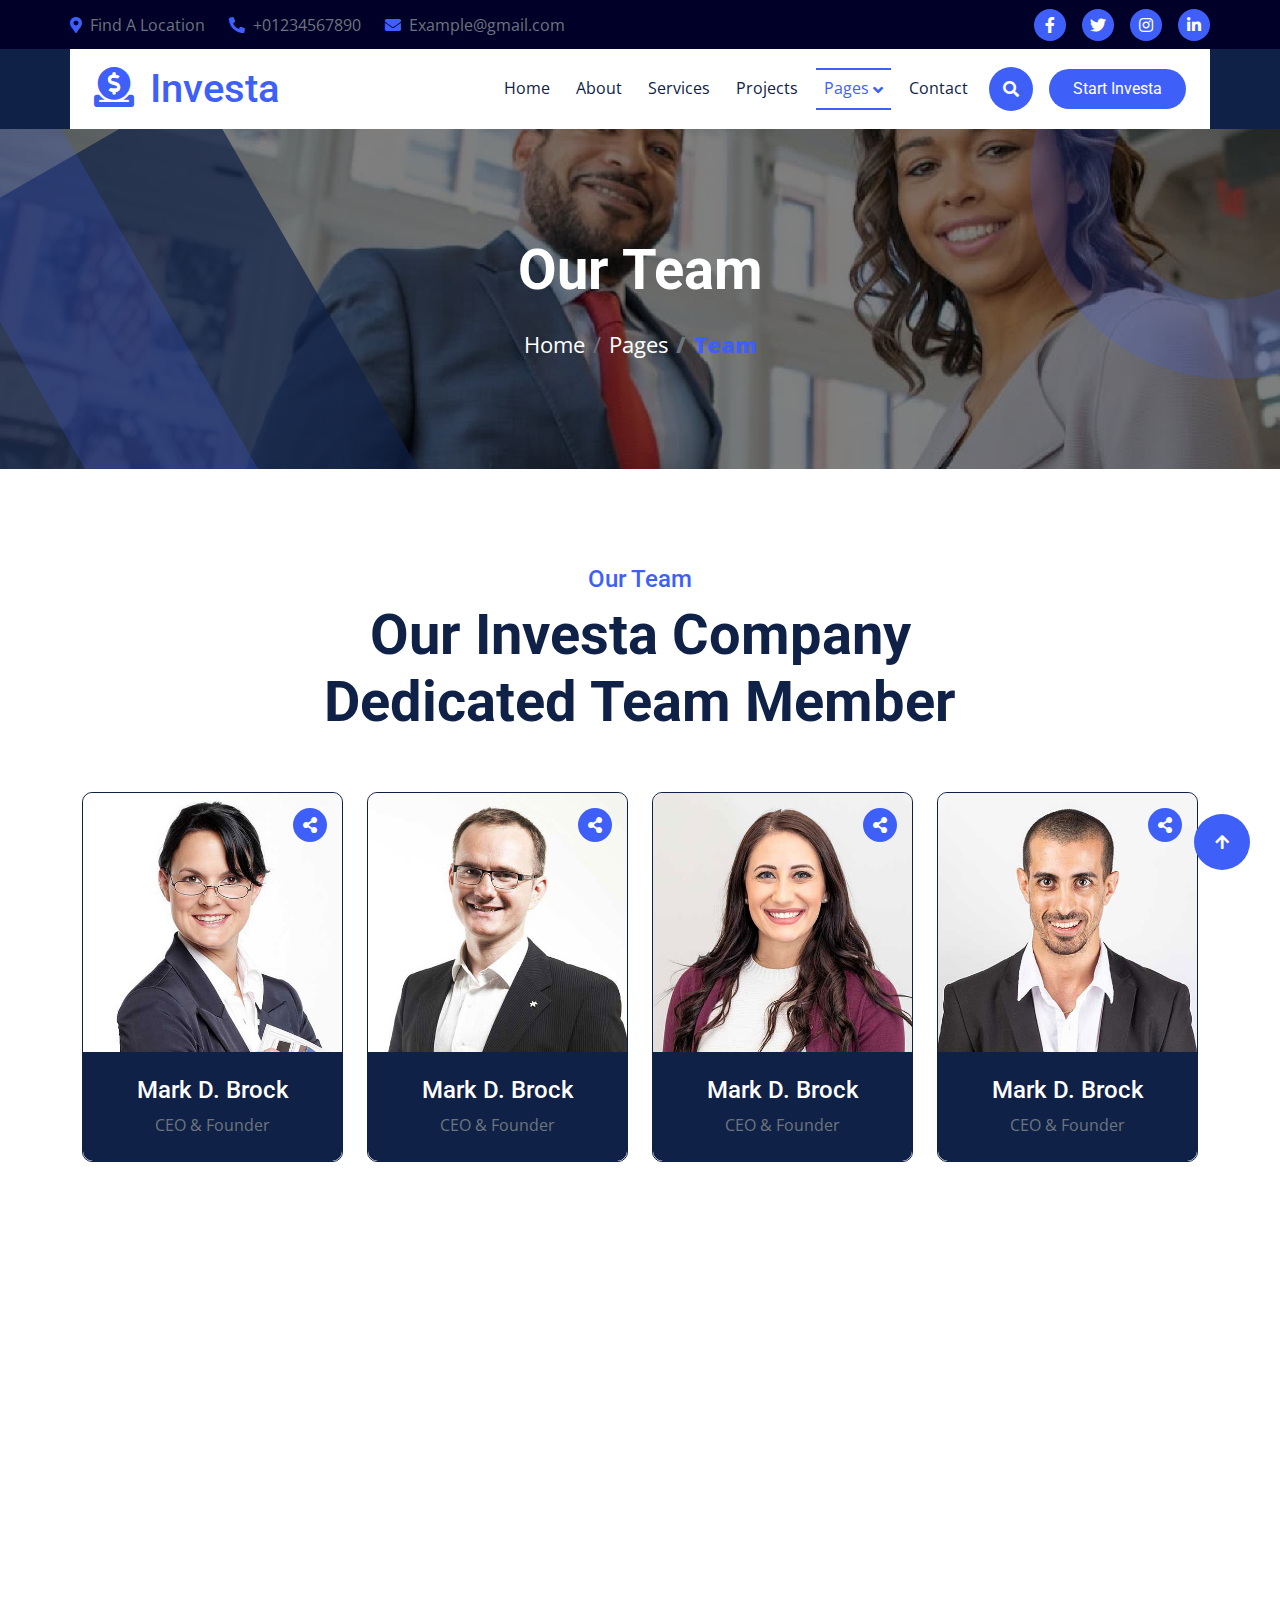
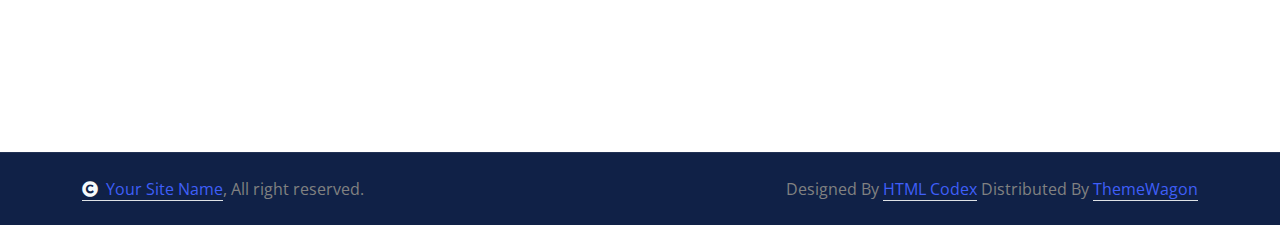
<file: team.html>
<!DOCTYPE html>
<html lang="en">

    <head>
        <meta charset="utf-8">
        <title>Investa - Investment Website Template</title>
        <meta content="width=device-width, initial-scale=1.0" name="viewport">
        <meta content="" name="keywords">
        <meta content="" name="description">

        <!-- Google Web Fonts -->
        <link rel="preconnect" href="https://fonts.googleapis.com">
        <link rel="preconnect" href="https://fonts.gstatic.com" crossorigin>
        <link href="https://fonts.googleapis.com/css2?family=Open+Sans:wght@400;500;600;700&family=Roboto:wght@400;500;700&display=swap" rel="stylesheet"> 

        <!-- Icon Font Stylesheet -->
        <link rel="stylesheet" href="https://use.fontawesome.com/releases/v5.15.4/css/all.css"/>
        <link href="https://cdn.jsdelivr.net/npm/bootstrap-icons@1.4.1/font/bootstrap-icons.css" rel="stylesheet">

        <!-- Libraries Stylesheet -->
        <link rel="stylesheet" href="https://cdnjs.cloudflare.com/ajax/libs/animate.css/4.1.1/animate.min.css"/>
        <link href="lib/animate/animate.min.css" rel="stylesheet">
        <link href="lib/owlcarousel/assets/owl.carousel.min.css" rel="stylesheet">
        <link href="lib/lightbox/css/lightbox.min.css" rel="stylesheet">


        <!-- Customized Bootstrap Stylesheet -->
        <link href="css/bootstrap.min.css" rel="stylesheet">

        <!-- Template Stylesheet -->
        <link href="css/style.css" rel="stylesheet">
    </head>

    <body>

        <!-- Spinner Start -->
        <div id="spinner" class="show bg-white position-fixed translate-middle w-100 vh-100 top-50 start-50 d-flex align-items-center justify-content-center">
            <div class="spinner-border text-primary" style="width: 3rem; height: 3rem;" role="status">
                <span class="sr-only">Loading...</span>
            </div>
        </div>
        <!-- Spinner End -->


        <!-- Topbar Start -->
        <div class="container-fluid topbar px-0 d-none d-lg-block">
            <div class="container px-0">
                <div class="row gx-0 align-items-center" style="height: 45px;">
                    <div class="col-lg-8 text-center text-lg-start mb-lg-0">
                        <div class="d-flex flex-wrap">
                            <a href="#" class="text-muted me-4"><i class="fas fa-map-marker-alt text-primary me-2"></i>Find A Location</a>
                            <a href="#" class="text-muted me-4"><i class="fas fa-phone-alt text-primary me-2"></i>+01234567890</a>
                            <a href="#" class="text-muted me-0"><i class="fas fa-envelope text-primary me-2"></i>Example@gmail.com</a>
                        </div>
                    </div>
                    <div class="col-lg-4 text-center text-lg-end">
                        <div class="d-flex align-items-center justify-content-end">
                            <a href="#" class="btn btn-primary btn-square rounded-circle nav-fill me-3"><i class="fab fa-facebook-f text-white"></i></a>
                            <a href="#" class="btn btn-primary btn-square rounded-circle nav-fill me-3"><i class="fab fa-twitter text-white"></i></a>
                            <a href="#" class="btn btn-primary btn-square rounded-circle nav-fill me-3"><i class="fab fa-instagram text-white"></i></a>
                            <a href="#" class="btn btn-primary btn-square rounded-circle nav-fill me-0"><i class="fab fa-linkedin-in text-white"></i></a>
                        </div>
                    </div>
                </div>
            </div>
        </div>
        <!-- Topbar End -->


        <!-- Navbar & Hero Start -->
        <div class="container-fluid sticky-top px-0">
            <div class="position-absolute bg-dark" style="left: 0; top: 0; width: 100%; height: 100%;">
            </div>
            <div class="container px-0">
                <nav class="navbar navbar-expand-lg navbar-dark bg-white py-3 px-4">
                    <a href="index.html" class="navbar-brand p-0">
                        <h1 class="text-primary m-0"><i class="fas fa-donate me-3"></i>Investa</h1>
                        <!-- <img src="img/logo.png" alt="Logo"> -->
                    </a>
                    <button class="navbar-toggler" type="button" data-bs-toggle="collapse" data-bs-target="#navbarCollapse">
                        <span class="fa fa-bars"></span>
                    </button>
                    <div class="collapse navbar-collapse" id="navbarCollapse">
                        <div class="navbar-nav ms-auto py-0">
                            <a href="index.html" class="nav-item nav-link">Home</a>
                            <a href="about.html" class="nav-item nav-link">About</a>
                            <a href="service.html" class="nav-item nav-link">Services</a>
                            <a href="project.html" class="nav-item nav-link">Projects</a>
                            <div class="nav-item dropdown active">
                                <a href="#" class="nav-link dropdown-toggle active" data-bs-toggle="dropdown">Pages</a>
                                <div class="dropdown-menu m-0">
                                    <a href="blog.html" class="dropdown-item">Our Blog</a>
                                    <a href="team.html" class="dropdown-item active">Our Team</a>
                                    <a href="testimonial.html" class="dropdown-item">Testimonial</a>
                                    <a href="faqs.html" class="dropdown-item">FAQs</a>
                                    <a href="404.html" class="dropdown-item">404 Page</a>
                                </div>
                            </div>
                            <a href="contact.html" class="nav-item nav-link">Contact</a>
                        </div>
                        <div class="d-flex align-items-center flex-nowrap pt-xl-0">
                            <button class="btn btn-primary btn-md-square mx-2" data-bs-toggle="modal" data-bs-target="#searchModal"><i class="fas fa-search"></i></button>
                            <a href="#" class="btn btn-primary rounded-pill text-white py-2 px-4 ms-2 flex-wrap flex-sm-shrink-0">Start Investa</a>
                        </div>
                    </div>
                </nav>
            </div>
        </div>
        <!-- Navbar & Hero End -->

        <!-- Modal Search Start -->
        <div class="modal fade" id="searchModal" tabindex="-1" aria-labelledby="exampleModalLabel" aria-hidden="true">
            <div class="modal-dialog modal-fullscreen">
                <div class="modal-content rounded-0">
                    <div class="modal-header">
                        <h4 class="modal-title mb-0" id="exampleModalLabel">Search by keyword</h4>
                        <button type="button" class="btn-close" data-bs-dismiss="modal" aria-label="Close"></button>
                    </div>
                    <div class="modal-body d-flex align-items-center">
                        <div class="input-group w-75 mx-auto d-flex">
                            <input type="search" class="form-control p-3" placeholder="keywords" aria-describedby="search-icon-1">
                            <span id="search-icon-1" class="input-group-text p-3"><i class="fa fa-search"></i></span>
                        </div>
                    </div>
                </div>
            </div>
        </div>
        <!-- Modal Search End -->

        <!-- Header Start -->
        <div class="container-fluid bg-breadcrumb">
            <div class="bg-breadcrumb-single"></div>
            <div class="container text-center py-5" style="max-width: 900px;">
                <h4 class="text-white display-4 mb-4 wow fadeInDown" data-wow-delay="0.1s">Our Team</h4>
                <ol class="breadcrumb justify-content-center mb-0 wow fadeInDown" data-wow-delay="0.3s">
                    <li class="breadcrumb-item"><a href="index.html">Home</a></li>
                    <li class="breadcrumb-item"><a href="#">Pages</a></li>
                    <li class="breadcrumb-item active text-primary">Team</li>
                </ol>    
            </div>
        </div>
        <!-- Header End -->

        <!-- Team Start -->
        <div class="container-fluid team py-5">
            <div class="container py-5">
                <div class="text-center mx-auto pb-5 wow fadeInUp" data-wow-delay="0.1s" style="max-width: 800px;">
                    <h4 class="text-primary">Our Team</h4>
                    <h1 class="display-4">Our Investa Company Dedicated Team Member</h1>
                </div>
                <div class="row g-4 justify-content-center">
                    <div class="col-sm-6 col-md-6 col-lg-4 col-xl-3 wow fadeInUp" data-wow-delay="0.1s">
                        <div class="team-item rounded">
                            <div class="team-img">
                                <img src="img/team-1.jpg" class="img-fluid w-100 rounded-top" alt="Image">
                                <div class="team-icon">
                                    <a class="btn btn-primary btn-sm-square text-white rounded-circle mb-3" href=""><i class="fas fa-share-alt"></i></a>
                                    <div class="team-icon-share">
                                        <a class="btn btn-primary btn-sm-square text-white rounded-circle mb-3" href=""><i class="fab fa-facebook-f"></i></a>
                                        <a class="btn btn-primary btn-sm-square text-white rounded-circle mb-3" href=""><i class="fab fa-twitter"></i></a>
                                        <a class="btn btn-primary btn-sm-square text-white rounded-circle mb-0" href=""><i class="fab fa-instagram"></i></a>
                                    </div>
                                </div>
                            </div>
                            <div class="team-content bg-dark text-center rounded-bottom p-4">
                                <div class="team-content-inner rounded-bottom">
                                    <h4 class="text-white">Mark D. Brock</h4>
                                    <p class="text-muted mb-0">CEO & Founder</p>
                                </div>
                            </div>
                        </div>
                    </div>
                    <div class="col-sm-6 col-md-6 col-lg-4 col-xl-3 wow fadeInUp" data-wow-delay="0.3s">
                        <div class="team-item rounded">
                            <div class="team-img">
                                <img src="img/team-2.jpg" class="img-fluid w-100 rounded-top" alt="Image">
                                <div class="team-icon">
                                    <a class="btn btn-primary btn-sm-square text-white rounded-circle mb-3" href=""><i class="fas fa-share-alt"></i></a>
                                    <div class="team-icon-share">
                                        <a class="btn btn-primary btn-sm-square text-white rounded-circle mb-3" href=""><i class="fab fa-facebook-f"></i></a>
                                        <a class="btn btn-primary btn-sm-square text-white rounded-circle mb-3" href=""><i class="fab fa-twitter"></i></a>
                                        <a class="btn btn-primary btn-sm-square text-white rounded-circle mb-0" href=""><i class="fab fa-instagram"></i></a>
                                    </div>
                                </div>
                            </div>
                            <div class="team-content bg-dark text-center rounded-bottom p-4">
                                <div class="team-content-inner rounded-bottom">
                                    <h4 class="text-white">Mark D. Brock</h4>
                                    <p class="text-muted mb-0">CEO & Founder</p>
                                </div>
                            </div>
                        </div>
                    </div>
                    <div class="col-sm-6 col-md-6 col-lg-4 col-xl-3 wow fadeInUp" data-wow-delay="0.5s">
                        <div class="team-item rounded">
                            <div class="team-img">
                                <img src="img/team-3.jpg" class="img-fluid w-100 rounded-top" alt="Image">
                                <div class="team-icon">
                                    <a class="btn btn-primary btn-sm-square text-white rounded-circle mb-3" href=""><i class="fas fa-share-alt"></i></a>
                                    <div class="team-icon-share">
                                        <a class="btn btn-primary btn-sm-square text-white rounded-circle mb-3" href=""><i class="fab fa-facebook-f"></i></a>
                                        <a class="btn btn-primary btn-sm-square text-white rounded-circle mb-3" href=""><i class="fab fa-twitter"></i></a>
                                        <a class="btn btn-primary btn-sm-square text-white rounded-circle mb-0" href=""><i class="fab fa-instagram"></i></a>
                                    </div>
                                </div>
                            </div>
                            <div class="team-content bg-dark text-center rounded-bottom p-4">
                                <div class="team-content-inner rounded-bottom">
                                    <h4 class="text-white">Mark D. Brock</h4>
                                    <p class="text-muted mb-0">CEO & Founder</p>
                                </div>
                            </div>
                        </div>
                    </div>
                    <div class="col-sm-6 col-md-6 col-lg-4 col-xl-3 wow fadeInUp" data-wow-delay="0.7s">
                        <div class="team-item rounded">
                            <div class="team-img">
                                <img src="img/team-4.jpg" class="img-fluid w-100 rounded-top" alt="Image">
                                <div class="team-icon">
                                    <a class="btn btn-primary btn-sm-square text-white rounded-circle mb-3" href=""><i class="fas fa-share-alt"></i></a>
                                    <div class="team-icon-share">
                                        <a class="btn btn-primary btn-sm-square text-white rounded-circle mb-3" href=""><i class="fab fa-facebook-f"></i></a>
                                        <a class="btn btn-primary btn-sm-square text-white rounded-circle mb-3" href=""><i class="fab fa-twitter"></i></a>
                                        <a class="btn btn-primary btn-sm-square text-white rounded-circle mb-0" href=""><i class="fab fa-instagram"></i></a>
                                    </div>
                                </div>
                            </div>
                            <div class="team-content bg-dark text-center rounded-bottom p-4">
                                <div class="team-content-inner rounded-bottom">
                                    <h4 class="text-white">Mark D. Brock</h4>
                                    <p class="text-muted mb-0">CEO & Founder</p>
                                </div>
                            </div>
                        </div>
                    </div>
                </div>
            </div>
        </div>
        <!-- Team End -->

        <!-- Footer Start -->
        <div class="container-fluid footer py-5 wow fadeIn" data-wow-delay="0.2s">
            <div class="container py-5">
                <div class="row g-5">
                    <div class="col-md-6 col-lg-6 col-xl-3">
                        <div class="footer-item d-flex flex-column">
                            <div class="footer-item">
                                <h4 class="text-white mb-4">Newsletter</h4>
                                <p class="mb-3">Dolor amet sit justo amet elitr clita ipsum elitr est.Lorem ipsum dolor sit amet, consectetur adipiscing elit consectetur adipiscing elit.</p>
                                <div class="position-relative mx-auto rounded-pill">
                                    <input class="form-control rounded-pill w-100 py-3 ps-4 pe-5" type="text" placeholder="Enter your email">
                                    <button type="button" class="btn btn-primary rounded-pill position-absolute top-0 end-0 py-2 mt-2 me-2">SignUp</button>
                                </div>
                            </div>
                        </div>
                    </div>
                    <div class="col-md-6 col-lg-6 col-xl-3">
                        <div class="footer-item d-flex flex-column">
                            <h4 class="text-white mb-4">Explore</h4>
                            <a href="#"><i class="fas fa-angle-right me-2"></i> Home</a>
                            <a href="#"><i class="fas fa-angle-right me-2"></i> Services</a>
                            <a href="#"><i class="fas fa-angle-right me-2"></i> About Us</a>
                            <a href="#"><i class="fas fa-angle-right me-2"></i> Latest Projects</a>
                            <a href="#"><i class="fas fa-angle-right me-2"></i> testimonial</a>
                            <a href="#"><i class="fas fa-angle-right me-2"></i> Our Team</a>
                            <a href="#"><i class="fas fa-angle-right me-2"></i> Contact Us</a>
                        </div>
                    </div>
                    <div class="col-md-6 col-lg-6 col-xl-3">
                        <div class="footer-item d-flex flex-column">
                            <h4 class="text-white mb-4">Contact Info</h4>
                            <a href=""><i class="fa fa-map-marker-alt me-2"></i> 123 Street, New York, USA</a>
                            <a href=""><i class="fas fa-envelope me-2"></i> info@example.com</a>
                            <a href=""><i class="fas fa-envelope me-2"></i> info@example.com</a>
                            <a href=""><i class="fas fa-phone me-2"></i> +012 345 67890</a>
                            <a href="" class="mb-3"><i class="fas fa-print me-2"></i> +012 345 67890</a>
                            <div class="d-flex align-items-center">
                                <a class="btn btn-light btn-md-square me-2" href=""><i class="fab fa-facebook-f"></i></a>
                                <a class="btn btn-light btn-md-square me-2" href=""><i class="fab fa-twitter"></i></a>
                                <a class="btn btn-light btn-md-square me-2" href=""><i class="fab fa-instagram"></i></a>
                                <a class="btn btn-light btn-md-square me-0" href=""><i class="fab fa-linkedin-in"></i></a>
                            </div>
                        </div>
                    </div>
                    <div class="col-md-6 col-lg-6 col-xl-3">
                        <div class="footer-item-post d-flex flex-column">
                            <h4 class="text-white mb-4">Popular Post</h4>
                            <div class="d-flex flex-column mb-3">
                                <p class="text-uppercase text-primary mb-2">Investment</p>
                                <a href="#" class="text-body">Revisiting Your Investment & Distribution Goals</a>
                            </div>
                            <div class="d-flex flex-column mb-3">
                                <p class="text-uppercase text-primary mb-2">Business</p>
                                <a href="#" class="text-body">Dimensional Fund Advisors Interview with Director</a>
                            </div>
                            <div class="footer-btn text-start">
                                <a href="#" class="btn btn-light rounded-pill px-4">View All Post <i class="fa fa-arrow-right ms-1"></i></a>
                            </div>
                        </div>
                    </div>
                </div>
            </div>
        </div>
        <!-- Footer End -->

        
        <!-- Copyright Start -->
        <div class="container-fluid copyright py-4">
            <div class="container">
                <div class="row g-4 align-items-center">
                    <div class="col-md-6 text-center text-md-start mb-md-0">
                        <span class="text-body"><a href="#" class="border-bottom text-primary"><i class="fas fa-copyright text-light me-2"></i>Your Site Name</a>, All right reserved.</span>
                    </div>
                    <div class="col-md-6 text-center text-md-end text-body">
                        <!--/*** This template is free as long as you keep the below author’s credit link/attribution link/backlink. ***/-->
                        <!--/*** If you'd like to use the template without the below author’s credit link/attribution link/backlink, ***/-->
                        <!--/*** you can purchase the Credit Removal License from "https://htmlcodex.com/credit-removal". ***/-->
                        Designed By <a class="border-bottom text-primary" href="https://htmlcodex.com">HTML Codex</a> Distributed By <a class="border-bottom text-primary" href="https://themewagon.com">ThemeWagon</a>
                    </div>
                </div>
            </div>
        </div>
        <!-- Copyright End -->


        <!-- Back to Top -->
        <a href="#" class="btn btn-primary btn-lg-square back-to-top"><i class="fa fa-arrow-up"></i></a>   

        
    <!-- JavaScript Libraries -->
    <script src="https://ajax.googleapis.com/ajax/libs/jquery/3.6.4/jquery.min.js"></script>
    <script src="https://cdn.jsdelivr.net/npm/bootstrap@5.0.0/dist/js/bootstrap.bundle.min.js"></script>
    <script src="lib/wow/wow.min.js"></script>
    <script src="lib/easing/easing.min.js"></script>
    <script src="lib/waypoints/waypoints.min.js"></script>
    <script src="lib/counterup/counterup.min.js"></script>
    <script src="lib/owlcarousel/owl.carousel.min.js"></script>
    <script src="lib/lightbox/js/lightbox.min.js"></script>
    

    <!-- Template Javascript -->
    <script src="js/main.js"></script>
    </body>

</html>
</file>
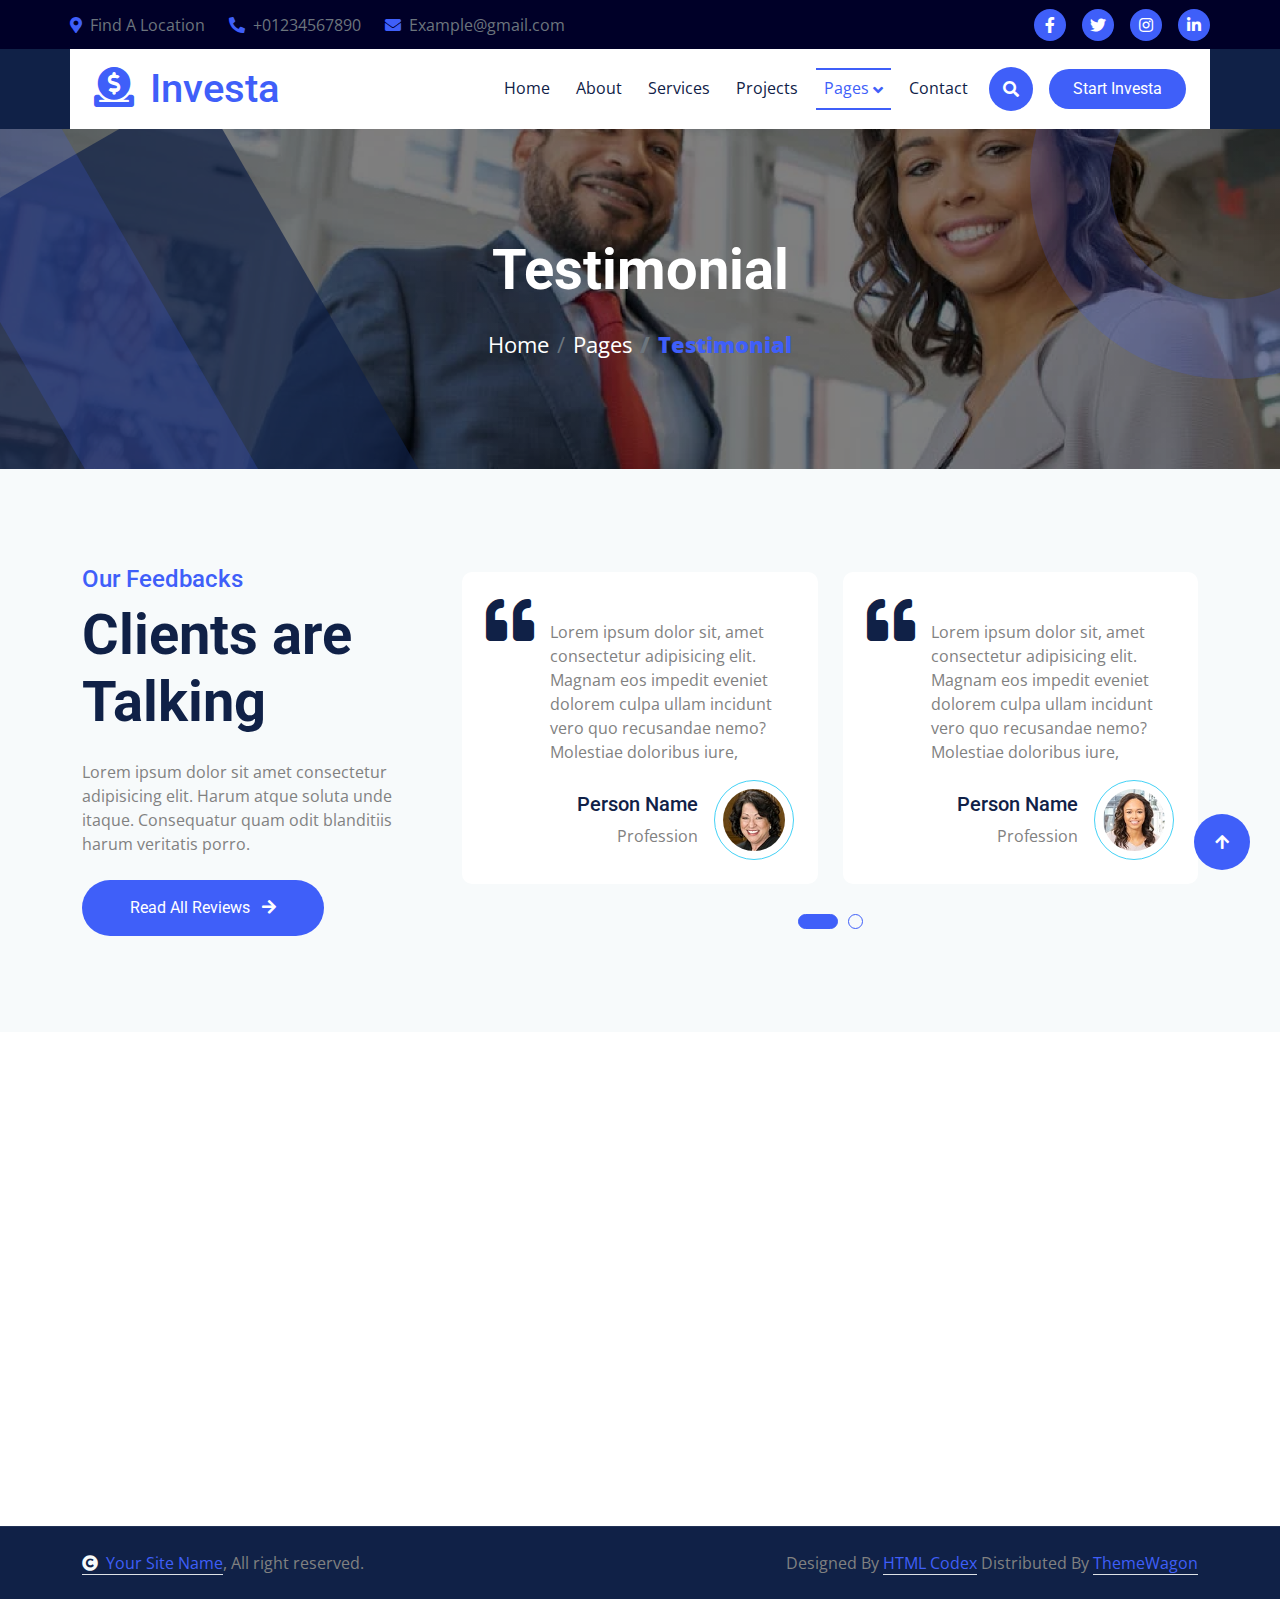
<file: testimonial.html>
<!DOCTYPE html>
<html lang="en">

    <head>
        <meta charset="utf-8">
        <title>Investa - Investment Website Template</title>
        <meta content="width=device-width, initial-scale=1.0" name="viewport">
        <meta content="" name="keywords">
        <meta content="" name="description">

        <!-- Google Web Fonts -->
        <link rel="preconnect" href="https://fonts.googleapis.com">
        <link rel="preconnect" href="https://fonts.gstatic.com" crossorigin>
        <link href="https://fonts.googleapis.com/css2?family=Open+Sans:wght@400;500;600;700&family=Roboto:wght@400;500;700&display=swap" rel="stylesheet"> 

        <!-- Icon Font Stylesheet -->
        <link rel="stylesheet" href="https://use.fontawesome.com/releases/v5.15.4/css/all.css"/>
        <link href="https://cdn.jsdelivr.net/npm/bootstrap-icons@1.4.1/font/bootstrap-icons.css" rel="stylesheet">

        <!-- Libraries Stylesheet -->
        <link rel="stylesheet" href="https://cdnjs.cloudflare.com/ajax/libs/animate.css/4.1.1/animate.min.css"/>
        <link href="lib/animate/animate.min.css" rel="stylesheet">
        <link href="lib/owlcarousel/assets/owl.carousel.min.css" rel="stylesheet">
        <link href="lib/lightbox/css/lightbox.min.css" rel="stylesheet">


        <!-- Customized Bootstrap Stylesheet -->
        <link href="css/bootstrap.min.css" rel="stylesheet">

        <!-- Template Stylesheet -->
        <link href="css/style.css" rel="stylesheet">
    </head>

    <body>

        <!-- Spinner Start -->
        <div id="spinner" class="show bg-white position-fixed translate-middle w-100 vh-100 top-50 start-50 d-flex align-items-center justify-content-center">
            <div class="spinner-border text-primary" style="width: 3rem; height: 3rem;" role="status">
                <span class="sr-only">Loading...</span>
            </div>
        </div>
        <!-- Spinner End -->


        <!-- Topbar Start -->
        <div class="container-fluid topbar px-0 d-none d-lg-block">
            <div class="container px-0">
                <div class="row gx-0 align-items-center" style="height: 45px;">
                    <div class="col-lg-8 text-center text-lg-start mb-lg-0">
                        <div class="d-flex flex-wrap">
                            <a href="#" class="text-muted me-4"><i class="fas fa-map-marker-alt text-primary me-2"></i>Find A Location</a>
                            <a href="#" class="text-muted me-4"><i class="fas fa-phone-alt text-primary me-2"></i>+01234567890</a>
                            <a href="#" class="text-muted me-0"><i class="fas fa-envelope text-primary me-2"></i>Example@gmail.com</a>
                        </div>
                    </div>
                    <div class="col-lg-4 text-center text-lg-end">
                        <div class="d-flex align-items-center justify-content-end">
                            <a href="#" class="btn btn-primary btn-square rounded-circle nav-fill me-3"><i class="fab fa-facebook-f text-white"></i></a>
                            <a href="#" class="btn btn-primary btn-square rounded-circle nav-fill me-3"><i class="fab fa-twitter text-white"></i></a>
                            <a href="#" class="btn btn-primary btn-square rounded-circle nav-fill me-3"><i class="fab fa-instagram text-white"></i></a>
                            <a href="#" class="btn btn-primary btn-square rounded-circle nav-fill me-0"><i class="fab fa-linkedin-in text-white"></i></a>
                        </div>
                    </div>
                </div>
            </div>
        </div>
        <!-- Topbar End -->


        <!-- Navbar & Hero Start -->
        <div class="container-fluid sticky-top px-0">
            <div class="position-absolute bg-dark" style="left: 0; top: 0; width: 100%; height: 100%;">
            </div>
            <div class="container px-0">
                <nav class="navbar navbar-expand-lg navbar-dark bg-white py-3 px-4">
                    <a href="index.html" class="navbar-brand p-0">
                        <h1 class="text-primary m-0"><i class="fas fa-donate me-3"></i>Investa</h1>
                        <!-- <img src="img/logo.png" alt="Logo"> -->
                    </a>
                    <button class="navbar-toggler" type="button" data-bs-toggle="collapse" data-bs-target="#navbarCollapse">
                        <span class="fa fa-bars"></span>
                    </button>
                    <div class="collapse navbar-collapse" id="navbarCollapse">
                        <div class="navbar-nav ms-auto py-0">
                            <a href="index.html" class="nav-item nav-link">Home</a>
                            <a href="about.html" class="nav-item nav-link">About</a>
                            <a href="service.html" class="nav-item nav-link">Services</a>
                            <a href="project.html" class="nav-item nav-link">Projects</a>
                            <div class="nav-item dropdown active">
                                <a href="#" class="nav-link dropdown-toggle active" data-bs-toggle="dropdown">Pages</a>
                                <div class="dropdown-menu m-0">
                                    <a href="blog.html" class="dropdown-item">Our Blog</a>
                                    <a href="team.html" class="dropdown-item">Our Team</a>
                                    <a href="testimonial.html" class="dropdown-item active">Testimonial</a>
                                    <a href="faqs.html" class="dropdown-item">FAQs</a>
                                    <a href="404.html" class="dropdown-item">404 Page</a>
                                </div>
                            </div>
                            <a href="contact.html" class="nav-item nav-link">Contact</a>
                        </div>
                        <div class="d-flex align-items-center flex-nowrap pt-xl-0">
                            <button class="btn btn-primary btn-md-square mx-2" data-bs-toggle="modal" data-bs-target="#searchModal"><i class="fas fa-search"></i></button>
                            <a href="#" class="btn btn-primary rounded-pill text-white py-2 px-4 ms-2 flex-wrap flex-sm-shrink-0">Start Investa</a>
                        </div>
                    </div>
                </nav>
            </div>
        </div>
        <!-- Navbar & Hero End -->

        <!-- Modal Search Start -->
        <div class="modal fade" id="searchModal" tabindex="-1" aria-labelledby="exampleModalLabel" aria-hidden="true">
            <div class="modal-dialog modal-fullscreen">
                <div class="modal-content rounded-0">
                    <div class="modal-header">
                        <h4 class="modal-title mb-0" id="exampleModalLabel">Search by keyword</h4>
                        <button type="button" class="btn-close" data-bs-dismiss="modal" aria-label="Close"></button>
                    </div>
                    <div class="modal-body d-flex align-items-center">
                        <div class="input-group w-75 mx-auto d-flex">
                            <input type="search" class="form-control p-3" placeholder="keywords" aria-describedby="search-icon-1">
                            <span id="search-icon-1" class="input-group-text p-3"><i class="fa fa-search"></i></span>
                        </div>
                    </div>
                </div>
            </div>
        </div>
        <!-- Modal Search End -->

        <!-- Header Start -->
        <div class="container-fluid bg-breadcrumb">
            <div class="bg-breadcrumb-single"></div>
            <div class="container text-center py-5" style="max-width: 900px;">
                <h4 class="text-white display-4 mb-4 wow fadeInDown" data-wow-delay="0.1s">Testimonial</h4>
                <ol class="breadcrumb justify-content-center mb-0 wow fadeInDown" data-wow-delay="0.3s">
                    <li class="breadcrumb-item"><a href="index.html">Home</a></li>
                    <li class="breadcrumb-item"><a href="#">Pages</a></li>
                    <li class="breadcrumb-item active text-primary">Testimonial</li>
                </ol>    
            </div>
        </div>
        <!-- Header End -->

        <!-- Testimonial Start -->
        <div class="container-fluid testimonial bg-light py-5">
            <div class="container py-5">
                <div class="row g-4 align-items-center">
                    <div class="col-xl-4 wow fadeInLeft" data-wow-delay="0.1s">
                        <div class="h-100 rounded">
                            <h4 class="text-primary">Our Feedbacks</h4>
                            <h1 class="display-4 mb-4">Clients are Talking</h1>
                            <p class="mb-4">Lorem ipsum dolor sit amet consectetur adipisicing elit. Harum atque soluta unde itaque. Consequatur quam odit blanditiis harum veritatis porro.</p>
                            <a class="btn btn-primary rounded-pill text-white py-3 px-5" href="#">Read All Reviews <i class="fas fa-arrow-right ms-2"></i></a>
                        </div>
                    </div>
                    <div class="col-xl-8">
                        <div class="testimonial-carousel owl-carousel wow fadeInUp" data-wow-delay="0.1s">
                            <div class="testimonial-item bg-white rounded p-4 wow fadeInUp" data-wow-delay="0.3s">
                                <div class="d-flex">
                                    <div><i class="fas fa-quote-left fa-3x text-dark me-3"></i></div>
                                    <p class="mt-4">Lorem ipsum dolor sit, amet consectetur adipisicing elit. Magnam eos impedit eveniet dolorem culpa ullam incidunt vero quo recusandae nemo? Molestiae doloribus iure,
                                    </p>
                                </div>
                                <div class="d-flex justify-content-end">
                                    <div class="my-auto text-end">
                                        <h5>Person Name</h5>
                                        <p class="mb-0">Profession</p>
                                    </div>
                                    <div class="bg-white rounded-circle ms-3">
                                        <img src="img/testimonial-1.jpg" class="rounded-circle p-2" style="width: 80px; height: 80px; border: 1px solid; border-color: var(--bs-primary);" alt="">
                                    </div>
                                </div>
                            </div>
                            <div class="testimonial-item bg-white rounded p-4 wow fadeInUp" data-wow-delay="0.5s">
                                <div class="d-flex">
                                    <div><i class="fas fa-quote-left fa-3x text-dark me-3"></i></div>
                                    <p class="mt-4">Lorem ipsum dolor sit, amet consectetur adipisicing elit. Magnam eos impedit eveniet dolorem culpa ullam incidunt vero quo recusandae nemo? Molestiae doloribus iure,
                                    </p>
                                </div>
                                <div class="d-flex justify-content-end">
                                    <div class="my-auto text-end">
                                        <h5>Person Name</h5>
                                        <p class="mb-0">Profession</p>
                                    </div>
                                    <div class="bg-white rounded-circle ms-3">
                                        <img src="img/testimonial-2.jpg" class="rounded-circle p-2" style="width: 80px; height: 80px; border: 1px solid; border-color: var(--bs-primary);" alt="">
                                    </div>
                                </div>
                            </div>
                            <div class="testimonial-item bg-white rounded p-4 wow fadeInUp" data-wow-delay="0.7s">
                                <div class="d-flex">
                                    <div><i class="fas fa-quote-left fa-3x text-dark me-3"></i></div>
                                    <p class="mt-4">Lorem ipsum dolor sit, amet consectetur adipisicing elit. Magnam eos impedit eveniet dolorem culpa ullam incidunt vero quo recusandae nemo? Molestiae doloribus iure,
                                    </p>
                                </div>
                                <div class="d-flex justify-content-end">
                                    <div class="my-auto text-end">
                                        <h5>Person Name</h5>
                                        <p class="mb-0">Profession</p>
                                    </div>
                                    <div class="bg-white rounded-circle ms-3">
                                        <img src="img/testimonial-3.jpg" class="rounded-circle p-2" style="width: 80px; height: 80px; border: 1px solid; border-color: var(--bs-primary);" alt="">
                                    </div>
                                </div>
                            </div>
                        </div>
                    </div>
                </div>
            </div>
        </div>
        <!-- Testimonial End -->

        <!-- Footer Start -->
        <div class="container-fluid footer py-5 wow fadeIn" data-wow-delay="0.2s">
            <div class="container py-5">
                <div class="row g-5">
                    <div class="col-md-6 col-lg-6 col-xl-3">
                        <div class="footer-item d-flex flex-column">
                            <div class="footer-item">
                                <h4 class="text-white mb-4">Newsletter</h4>
                                <p class="mb-3">Dolor amet sit justo amet elitr clita ipsum elitr est.Lorem ipsum dolor sit amet, consectetur adipiscing elit consectetur adipiscing elit.</p>
                                <div class="position-relative mx-auto rounded-pill">
                                    <input class="form-control rounded-pill w-100 py-3 ps-4 pe-5" type="text" placeholder="Enter your email">
                                    <button type="button" class="btn btn-primary rounded-pill position-absolute top-0 end-0 py-2 mt-2 me-2">SignUp</button>
                                </div>
                            </div>
                        </div>
                    </div>
                    <div class="col-md-6 col-lg-6 col-xl-3">
                        <div class="footer-item d-flex flex-column">
                            <h4 class="text-white mb-4">Explore</h4>
                            <a href="#"><i class="fas fa-angle-right me-2"></i> Home</a>
                            <a href="#"><i class="fas fa-angle-right me-2"></i> Services</a>
                            <a href="#"><i class="fas fa-angle-right me-2"></i> About Us</a>
                            <a href="#"><i class="fas fa-angle-right me-2"></i> Latest Projects</a>
                            <a href="#"><i class="fas fa-angle-right me-2"></i> testimonial</a>
                            <a href="#"><i class="fas fa-angle-right me-2"></i> Our Team</a>
                            <a href="#"><i class="fas fa-angle-right me-2"></i> Contact Us</a>
                        </div>
                    </div>
                    <div class="col-md-6 col-lg-6 col-xl-3">
                        <div class="footer-item d-flex flex-column">
                            <h4 class="text-white mb-4">Contact Info</h4>
                            <a href=""><i class="fa fa-map-marker-alt me-2"></i> 123 Street, New York, USA</a>
                            <a href=""><i class="fas fa-envelope me-2"></i> info@example.com</a>
                            <a href=""><i class="fas fa-envelope me-2"></i> info@example.com</a>
                            <a href=""><i class="fas fa-phone me-2"></i> +012 345 67890</a>
                            <a href="" class="mb-3"><i class="fas fa-print me-2"></i> +012 345 67890</a>
                            <div class="d-flex align-items-center">
                                <a class="btn btn-light btn-md-square me-2" href=""><i class="fab fa-facebook-f"></i></a>
                                <a class="btn btn-light btn-md-square me-2" href=""><i class="fab fa-twitter"></i></a>
                                <a class="btn btn-light btn-md-square me-2" href=""><i class="fab fa-instagram"></i></a>
                                <a class="btn btn-light btn-md-square me-0" href=""><i class="fab fa-linkedin-in"></i></a>
                            </div>
                        </div>
                    </div>
                    <div class="col-md-6 col-lg-6 col-xl-3">
                        <div class="footer-item-post d-flex flex-column">
                            <h4 class="text-white mb-4">Popular Post</h4>
                            <div class="d-flex flex-column mb-3">
                                <p class="text-uppercase text-primary mb-2">Investment</p>
                                <a href="#" class="text-body">Revisiting Your Investment & Distribution Goals</a>
                            </div>
                            <div class="d-flex flex-column mb-3">
                                <p class="text-uppercase text-primary mb-2">Business</p>
                                <a href="#" class="text-body">Dimensional Fund Advisors Interview with Director</a>
                            </div>
                            <div class="footer-btn text-start">
                                <a href="#" class="btn btn-light rounded-pill px-4">View All Post <i class="fa fa-arrow-right ms-1"></i></a>
                            </div>
                        </div>
                    </div>
                </div>
            </div>
        </div>
        <!-- Footer End -->

        
        <!-- Copyright Start -->
        <div class="container-fluid copyright py-4">
            <div class="container">
                <div class="row g-4 align-items-center">
                    <div class="col-md-6 text-center text-md-start mb-md-0">
                        <span class="text-body"><a href="#" class="border-bottom text-primary"><i class="fas fa-copyright text-light me-2"></i>Your Site Name</a>, All right reserved.</span>
                    </div>
                    <div class="col-md-6 text-center text-md-end text-body">
                        <!--/*** This template is free as long as you keep the below author’s credit link/attribution link/backlink. ***/-->
                        <!--/*** If you'd like to use the template without the below author’s credit link/attribution link/backlink, ***/-->
                        <!--/*** you can purchase the Credit Removal License from "https://htmlcodex.com/credit-removal". ***/-->
                        Designed By <a class="border-bottom text-primary" href="https://htmlcodex.com">HTML Codex</a> Distributed By <a class="border-bottom text-primary" href="https://themewagon.com">ThemeWagon</a>
                    </div>
                </div>
            </div>
        </div>
        <!-- Copyright End -->


        <!-- Back to Top -->
        <a href="#" class="btn btn-primary btn-lg-square back-to-top"><i class="fa fa-arrow-up"></i></a>   

        
    <!-- JavaScript Libraries -->
    <script src="https://ajax.googleapis.com/ajax/libs/jquery/3.6.4/jquery.min.js"></script>
    <script src="https://cdn.jsdelivr.net/npm/bootstrap@5.0.0/dist/js/bootstrap.bundle.min.js"></script>
    <script src="lib/wow/wow.min.js"></script>
    <script src="lib/easing/easing.min.js"></script>
    <script src="lib/waypoints/waypoints.min.js"></script>
    <script src="lib/counterup/counterup.min.js"></script>
    <script src="lib/owlcarousel/owl.carousel.min.js"></script>
    <script src="lib/lightbox/js/lightbox.min.js"></script>
    

    <!-- Template Javascript -->
    <script src="js/main.js"></script>
    </body>

</html>
</file>
<file: css/style.css>
/*** Spinner Start ***/
/*** Spinner ***/
#spinner {
    opacity: 0;
    visibility: hidden;
    transition: opacity .5s ease-out, visibility 0s linear .5s;
    z-index: 99999;
}

#spinner.show {
    transition: opacity .5s ease-out, visibility 0s linear 0s;
    visibility: visible;
    opacity: 1;
}

/*** Spinner End ***/

.back-to-top {
    position: fixed;
    right: 30px;
    bottom: 30px;
    display: flex;
    width: 45px;
    height: 45px;
    align-items: center;
    justify-content: center;
    transition: 0.5s;
    z-index: 99;
}

/*** Button Start ***/
.btn {
    font-weight: 600;
    transition: .5s;
}

.btn-square {
    width: 32px;
    height: 32px;
}

.btn-sm-square {
    width: 34px;
    height: 34px;
}

.btn-md-square {
    width: 44px;
    height: 44px;
}

.btn-lg-square {
    width: 56px;
    height: 56px;
}

.btn-xl-square {
    width: 66px;
    height: 66px;
}

.btn-square,
.btn-sm-square,
.btn-md-square,
.btn-lg-square,
.btn-xl-square {
    padding: 0;
    display: flex;
    align-items: center;
    justify-content: center;
    font-weight: normal;
    border-radius: 50%;
}

.btn.btn-primary {
    background: #3F5FF9 !important;
    color: var(--bs-white) !important;
    font-family: 'Roboto', sans-serif;
    border: none;
    font-weight: 400;
    transition: 0.5s;
}

.btn.btn-primary:hover {
    background: var(--bs-dark) !important;
    color: var(--bs-light) !important;
}

.btn.btn-dark {
    background: var(--bs-dark) !important;
    color: var(--bs-white) !important;
    font-family: 'Roboto', sans-serif;
    border: none;
    font-weight: 400;
    transition: 0.5s;
}

.btn.btn-dark:hover {
    background: var(--bs-white) !important;
    color: var(--bs-dark) !important;
}

.btn.btn-light {
    background: #3F5FF9 !important;
    color: var(--bs-white) !important;
    font-family: 'Roboto', sans-serif;
    border: none;
    font-weight: 400;
    transition: 0.5s;
}

.btn.btn-light:hover {
    background: var(--bs-white) !important;
    color: var(--bs-dark) !important;
}

/*** Topbar Start ***/
.topbar {
    padding: 2px 10px 2px 20px;
    background: #000028 !important;
}

.text-primary {
    color: #3F5FF9 !important;
}

.text-gris {
    color: #808080;
}

.background-primary {
    background-color: #3F5FF9;
}



.info {
    margin-top: -55px;
} 
@media (max-width: 768px) {
    .topbar {
        display: none;
    }
    .info {
        margin-top: 0;
    }
}


.info__column {
    width: 90%;
    border-radius: 8px;
    overflow: hidden;
    box-shadow: rgb(2 86 149 / 65%) 0px 4px 8px 0px;
    height: 100%;
    padding: 5%;
}

.info__img {
    width: 100%;
}

.info__titulo {
    font-size: 1.5rem;
}

/*** Topbar End ***/

/*** Navbar ***/
.sticky-top,
.sticky-top .container {
    transition: 0.5s !important;
}

.navbar .navbar-nav .nav-item.nav-link,
.navbar .navbar-nav .nav-link {
    color: var(--bs-dark) !important;
}

.navbar .navbar-nav .nav-item {
    position: relative;
    margin: 0 5px !important;
}

.navbar .navbar-nav .nav-item::before,
.navbar .navbar-nav .nav-item::after {
    position: absolute;
    content: "";
    width: 0;
    height: 0;
    border: 0px solid #3F5FF9;
    transition: 0.5s;
}

.navbar .navbar-nav .nav-item::before {
    top: 0;
    left: 0;
}

.navbar .navbar-nav .nav-item::after {
    bottom: 0;
    right: 0;
}

.navbar .navbar-nav .nav-item:hover::after,
.navbar .navbar-nav .nav-item:hover::before,
.navbar .navbar-nav .nav-item.active::after,
.navbar .navbar-nav .nav-item.active::before {
    width: 100%;
    border-width: 1px;

}

.navbar .navbar-nav .nav-link:hover,
.navbar .navbar-nav .nav-link.active,
.sticky-top .navbar .navbar-nav .nav-link:hover,
.sticky-top .navbar .navbar-nav .nav-link.active {
    color: #3F5FF9 !important;
}

.navbar .dropdown-toggle::after {
    border: none;
    content: "\f107" !important;
    font-family: "Font Awesome 5 Free";
    font-weight: 600;
    vertical-align: middle;
}

/*** logo ***/
.logo {
    width: 380px;
    height: 80px;
}

.logo-footer {
    width: 280px;
    height: 80px;
}

/*** Bakcground color***/
.bg-color {
    background-color: #3F5FF9 !important;
}

@media (min-width: 1200px) {
    .navbar .nav-item .dropdown-menu {
        display: block;
        visibility: hidden;
        top: 100%;
        transform: rotateX(-75deg);
        transform-origin: 0% 0%;
        border: 0;
        border-radius: 10px;
        margin-top: 20px !important;
        transition: .5s;
        opacity: 0;
        z-index: 9;
    }

    .display-1 {
        font-size: 3.833rem;
    }


    .cover-text-1 {
        max-width: 900px;
        white-space: normal;
    }

    .cover-text-2 {
        max-width: 1157.5px;
        white-space: normal;
    }

    .cover-text-3 {
        max-width: 800px;
        white-space: normal;
    }

}

@media (max-width: 1200px) {
    .navbar .nav-item .dropdown-menu {
        margin-top: 15px !important;
        transition: 0.5s;
    }
}

@media (max-width: 991px) {
    .navbar .navbar-nav .nav-item.nav-link {
        margin: 15px 0 !important;
    }

}

.dropdown .dropdown-menu a:hover {
    background: #3F5FF9 !important;
    color: var(--bs-white);
}

.navbar .nav-item:hover .dropdown-menu {
    transform: rotateX(0deg);
    visibility: visible;
    background: var(--bs-light) !important;
    margin-top: 20px !important;
    transition: .5s;
    opacity: 1;
}

.navbar .navbar-toggler {
    padding: 8px 15px;
    color: #ffff;
    background: #3F5FF9;
}

#searchModal .modal-content {
    background: rgba(250, 250, 250, .6);
}

/*** Navbar End ***/

/*** Carousel Header Start ***/
.header-carousel .header-carousel-item {
    position: relative;
    overflow: hidden;
    z-index: 1;
}

.owl-prev,
.owl-next {
    position: absolute;
    width: 60px;
    height: 60px;
    top: 50%;
    transform: translateY(-50%);
    padding: 20px 20px;
    border-radius: 40px;
    background: #3F5FF9;
    color: var(--bs-white);
    display: flex;
    align-items: center;
    justify-content: center;
    transition: 0.5s;
}

.owl-prev {
    left: 30px;
}

.owl-next {
    right: 30px;
}

.owl-prev:hover,
.owl-next:hover {
    background: var(--bs-dark) !important;
    color: var(--bs-white) !important;
}

.header-carousel .header-carousel-item-img-1,
.header-carousel .header-carousel-item-img-2,
.header-carousel .header-carousel-item-img-3 {
    position: relative;
    overflow: hidden;
}

.header-carousel .header-carousel-item-img-1::before,
.header-carousel .header-carousel-item-img-2::before,
.header-carousel .header-carousel-item-img-3::before {
    content: "";
    position: absolute;
    width: 600px;
    height: 600px;
    top: -300px;
    right: -300px;
    border-radius: 300px;
    border: 100px solid rgba(63, 95, 249, 0.2);
    animation: RotateMoveCircle 10s linear infinite;
    background: transparent;
    z-index: 2 !important;
}

@keyframes RotateMoveCircle {
    0% {
        top: -400px;
    }

    50% {
        right: -200px;
    }

    75% {
        top: -200px;
    }

    100% {
        top: -400px;
    }
}

.header-carousel .header-carousel-item-img-1::after,
.header-carousel .header-carousel-item-img-2::after,
.header-carousel .header-carousel-item-img-3::after {
    content: "";
    position: absolute;
    width: 150px;
    height: 1200px;
    top: -150px;
    left: 70px;
    transform: rotate(-30deg);
    background: rgba(63, 95, 249, 0.2);
    animation: RotateMoveRight 5s linear infinite;
    z-index: 2 !important;
}

@keyframes RotateMoveRight {
    0% {
        left: 0px;
    }

    50% {
        left: 70px;
    }

    100% {
        left: 0px;
    }
}

.header-carousel .header-carousel-item::before {
    content: "";
    position: absolute;
    width: 300px;
    height: 1200px;
    top: -150px;
    left: -265px;
    transform: rotate(-30deg);
    background: var(--bs-dark);
    animation: RotateMoveLeft 5s linear infinite;
    opacity: 0.7;
    z-index: 2 !important;
}

@keyframes RotateMoveLeft {
    0% {
        left: -240px;
    }

    50% {
        left: -300px;
    }

    100% {
        left: -240px;
    }
}

.header-carousel .header-carousel-item::after {
    content: "";
    position: absolute;
    width: 100%;
    height: 100%;
    top: 0;
    left: 0;
    background: rgba(0, 0, 0, 0.5);
    z-index: 2 !important;
}

.header-carousel .header-carousel-item .carousel-caption {
    position: absolute;
    width: 80%;
    height: 100%;
    top: 0;
    left: 47%;
    transform: translateX(-50%);
    display: flex;
    flex-direction: column;
    justify-content: center;
    z-index: 9;
}

@media (max-width: 992px) {
    .header-carousel .header-carousel-item .carousel-caption {
        width: 100% !important;
        margin-left: 0 !important;
        padding: 0 10px;
    }

    .header-carousel-item img {
        height: 700px;
        object-fit: cover;
    }

    .owl-prev,
    .owl-next {
        top: 40px !important;
    }

    .owl-prev {
        left: 65%;
    }
}

@media (max-width: 500px) {
    .logo {
        width: 180px;
        height: 50px;
    }
}

/*** Header Carousel End ***/

/*** Single Page Hero Header Start ***/
.bg-breadcrumb {
    position: relative;
    overflow: hidden;
    background: linear-gradient(rgba(0, 0, 0, 0.5), rgba(0, 0, 0, 0.5)), url(../img/sobre-nosotros.png);
    background-position: center center;
    background-repeat: no-repeat;
    background-size: cover;
    padding: 60px 0 60px 0;
}

.bg-breadcrumb-service {
    position: relative;
    overflow: hidden;
    background: linear-gradient(rgba(0, 0, 0, 0.5), rgba(0, 0, 0, 0.5)), url(../img/nuestros-servicios.png);
    background-position: center center;
    background-repeat: no-repeat;
    background-size: cover;
    padding: 60px 0 60px 0;
}

.bg-breadcrumb-project {
    position: relative;
    overflow: hidden;
    background: linear-gradient(rgba(0, 0, 0, 0.5), rgba(0, 0, 0, 0.5)), url(../img/nuevos-proyectos.png);
    background-position: center center;
    background-repeat: no-repeat;
    background-size: cover;
    padding: 60px 0 60px 0;
}

.bg-breadcrumb-contact {
    position: relative;
    overflow: hidden;
    background: linear-gradient(rgba(0, 0, 0, 0.5), rgba(0, 0, 0, 0.5)), url(../img/nuevos-proyectos.png);
    background-position: center center;
    background-repeat: no-repeat;
    background-size: cover;
    padding: 60px 0 60px 0;
}

.bg-breadcrumb .breadcrumb-item a {
    color: var(--bs-white) !important;
    font-size: 22px;
}

.breadcrumb-item.active {
    font-weight: 800 !important;
    font-size: 22px;
}

.breadcrumb-item+.breadcrumb-item::before {
    font-size: 22px;
}

.bg-breadcrumb .bg-breadcrumb-single {
    position: absolute;
    width: 500px;
    height: 1200px;
    top: 0px;
    left: 0;
    margin-left: 30px;
    transform: rotate(-30deg);
    background: var(--bs-dark);
    animation: RotateMoveLeft 5s linear infinite;
    opacity: 0.7;
    z-index: 2 !important;
}


.bg-breadcrumb::before {
    content: "";
    position: absolute;
    width: 400px;
    height: 400px;
    top: -150px;
    right: -150px;
    border-radius: 200px;
    border: 80px solid rgba(63, 95, 249, 0.2);
    animation: RotateMoveCircle 10s linear infinite;
    background: transparent;
    z-index: 2 !important;
}

@keyframes RotateMoveCircle {
    0% {
        top: -200px;
    }

    50% {
        right: -100px;
    }

    75% {
        top: -100px;
    }

    100% {
        top: -200px;
    }
}


.bg-breadcrumb::after {
    content: "";
    position: absolute;
    width: 150px;
    height: 1200px;
    top: -150px;
    left: 0;
    margin-left: 160px;
    transform: rotate(-30deg);
    background: rgba(63, 95, 249, 0.2);
    animation: RotateMoveRight 5s linear infinite;
    z-index: 2 !important;
}

/*** Single Page Hero Header End ***/


/*** About Start ***/
.about .text {
    position: relative;
}

.about .text::after {
    content: "";
    width: 4px;
    height: 100%;
    position: absolute;
    top: 0;
    left: 0;
    background: #3F5FF9;
}

/*** About End ***/

/*** Service Start ***/
.service .service-item {
    box-shadow: 0 0 45px rgba(0, 0, 0, 0.3);
}

.service .service-item .service-img {
    position: relative;
    overflow: hidden;
    border-top-left-radius: 10px;
    border-top-right-radius: 10px;
}

.service .service-item .service-img img {
    transition: 0.5s;
}

.service .service-item:hover .service-img img {
    transform: scale(1.2);
}

.service .service-item .service-img::after {
    content: "";
    width: 0;
    height: 0;
    position: absolute;
    top: 0;
    right: 0;
    border-top-left-radius: 10px;
    border-top-right-radius: 10px;
    background: rgba(63, 95, 249, 0.2);
    transition: 0.5s;
}

.service .service-item:hover .service-img::after {
    width: 100% !important;
    height: 100% !important;
}

.service .service-item .service-content {
    position: relative;
}

.service .service-item .service-content::after {
    content: "";
    width: 0;
    height: 0;
    position: absolute;
    bottom: 0;
    left: 0;
    border-bottom-left-radius: 10px;
    border-bottom-right-radius: 10px;
    background: var(--bs-dark);
    transition: 0.5s;
    z-index: 1;
}

.service .service-item:hover .service-content::after {
    width: 100% !important;
    height: 100% !important;
}

.service .service-item .service-content .service-content-inner {
    transition: 0.5s;
}

.service .service-item:hover .service-content .service-content-inner {
    position: relative;
    color: var(--bs-white) !important;
    transition: 0.5s;
    z-index: 2;
}

.service .service-item:hover .service-content .service-content-inner a.h4 {
    color: var(--bs-white) !important;
    transition: 0.5s;
}

.service .service-item:hover .service-content .service-content-inner a.h4:hover {
    color: #3F5FF9 !important;
}

/*** Service End ***/

/*** Project Start ***/
.project .project-carousel.owl-carousel {
    height: 100%;
}

.project .project-carousel .project-item {
    position: relative;
    overflow: hidden;
}

.project .project-carousel .project-item .project-img {
    position: relative;
    overflow: hidden;
    border-radius: 10px;
}

.project .project-carousel .project-item .project-img::after {
    content: "";
    width: 100%;
    height: 0;
    position: absolute;
    top: 0;
    left: 0;
    border-radius: 10px;
    background: rgba(63, 95, 249, 0.4);
    transition: 0.5s;
}

.project .project-carousel .project-item:hover .project-img::after {
    height: 100%;
}

.project .project-carousel .project-item .project-img img {
    transition: 0.5s;
}

.project .project-carousel .project-item:hover .project-img img {
    transform: scale(1.2);
}

.project .project-carousel .project-item .project-content {
    position: relative;
    width: 75%;
    height: 100%;
    bottom: 50%;
    left: 50%;
    transform: translate(-50%, -50%);
    box-shadow: 0 0 45px rgba(0, 0, 0, 0.08);
}

.project .project-carousel .project-item .project-content::after {
    content: "";
    position: absolute;
    width: 100%;
    height: 0;
    bottom: 0;
    left: 0;
    border-radius: 10px !important;
    background: var(--bs-dark);
    transition: 0.5s;
}

.project .project-carousel .project-item .project-content .project-content-inner {
    position: relative;
    z-index: 2;
}

.project .project-carousel .project-item:hover .project-content .project-content-inner p,
.project .project-carousel .project-item:hover .project-content .project-content-inner a.h4,
.project .project-carousel .project-item:hover .project-content .project-content-inner .project-icon i {
    color: var(--bs-white) !important;
    transition: 0.5s;
}

.project .project-carousel .project-item:hover .project-content .project-content-inner a.h4:hover {
    color: #3F5FF9 !important;
}

.project .project-carousel .project-item:hover .project-content::after {
    height: 100%;
}

.project-carousel .owl-dots {
    position: absolute;
    width: 100%;
    height: 40px;
    display: flex;
    align-items: center;
    justify-content: center;
    margin-top: -120px;
    transition: 0.5s;
}

.project-carousel .owl-dots .owl-dot {
    width: 20px;
    height: 20px;
    border-radius: 20px;
    margin-right: 15px;
    background: var(--bs-dark);
    transition: 0.5s;
}

.project-carousel .owl-dots .owl-dot.active {
    width: 30px;
    height: 30px;
    border-radius: 40px;
    border: 8px solid #3F5FF9;
}

/*** Project End ***/

/*** Blog Start ***/
.blog .blog-item .project-img {
    position: relative;
    overflow: hidden;
    border-radius: 10px;
    transition: 0.5s;
}

.blog .blog-item .blog-project a.h4:hover {
    color: #3F5FF9 !important;
}


.blog .blog-item .project-img .blog-plus-icon {
    position: absolute;
    width: 100%;
    height: 100%;
    top: 0;
    left: 0;
    border-radius: 10px;
    display: flex;
    align-items: center;
    justify-content: center;
    text-align: center;
    background: rgba(63, 95, 249, 0.2);
    transition: 0.5s;
    opacity: 0;
}

.blog .blog-item:hover .project-img .blog-plus-icon {
    opacity: 1;
}

.blog .blog-item .project-img img {
    transition: 0.5s;
}

.blog .blog-item:hover .project-img img {
    transform: scale(1.3);
}

/*** Blog End ***/

/*** Team Start ***/
.team .team-item {
    position: relative;
    overflow: hidden;
    border: 1px solid var(--bs-dark);
    transition: 0.5s;
}

.team .team-item:hover {
    border: none !important;
}

.team .team-item::after {
    content: "";
    width: 0;
    height: 0;
    position: absolute;
    top: 0;
    left: 0;
    border-radius: 10px;
    border: 1px solid;
    border-color: #3F5FF9 transparent transparent #3F5FF9 !important;
    z-index: 5;
    transition: 1s;
    opacity: 0;
}

.team .team-item::before {
    content: "";
    width: 0;
    height: 0;
    position: absolute;
    bottom: 0;
    right: 0;
    border-radius: 10px;
    border: 1px solid;
    border-color: transparent #3F5FF9 transparent !important;
    z-index: 5;
    transition: 1s;
    opacity: 0;
}

.team .team-item:hover:after,
.team .team-item:hover::before {
    width: 100% !important;
    height: 100% !important;
    opacity: 1;
}

.team .team-item .team-img {
    position: relative;
    overflow: hidden;
}

.team .team-item .team-img::after {
    content: "";
    width: 100%;
    height: 0;
    position: absolute;
    top: 0;
    left: 0;
    border-top-left-radius: 10px;
    border-top-right-radius: 10px;
    background: rgba(63, 95, 249, 0.2);
    transition: 0.5s;
}

.team .team-item:hover .team-img::after {
    height: 100%;
}

.team .team-item .team-img .team-icon {
    position: absolute;
    top: 15px;
    right: 15px;
    z-index: 8;
    transition: 0.5s;
}

.team .team-item .team-img .team-icon .team-icon-share {
    position: relative;
    margin-top: -200px;
    transition: 0.5s;
    z-index: 9;
}

.team .team-item:hover .team-img .team-icon .team-icon-share {
    margin-top: 0 !important;
}

.team .team-item .team-content {
    position: relative;
}

.team .team-item .team-content::after {
    content: "";
    width: 0;
    height: 0;
    position: absolute;
    top: 0;
    left: 0;
    background: #3F5FF9 !important;
    transition: 0.5s;
}

.team .team-item .team-content::before {
    content: "";
    width: 0;
    height: 0;
    position: absolute;
    bottom: 0;
    right: 0;
    border-bottom-left-radius: 10px;
    border-bottom-right-radius: 10px;
    background: #3F5FF9 !important;
    transition: 0.5s;
}

.team .team-item:hover .team-content::after,
.team .team-item:hover .team-content::before {
    width: 100% !important;
    height: 50% !important;
}

.team .team-item:hover .team-content .team-content-inner {
    position: relative;
    color: var(--bs-white);
    z-index: 2;
}

.team .team-item .team-content .team-content-inner h4,
.team .team-item .team-content .team-content-inner p {
    transition: 0.5s;
}

.team .team-item:hover .team-content .team-content-inner p {
    color: var(--bs-white) !important;
}

.team .team-item:hover .team-content .team-content-inner h4 {
    color: var(--bs-dark) !important;
}

/*** Team End ***/

/*** Testimonial Start ***/
.testimonial .testimonial-carousel {
    position: relative;
}

.testimonial .testimonial-carousel .owl-dots {
    margin-top: 30px;
    display: flex;
    align-items: center;
    justify-content: center;
}

.testimonial .testimonial-carousel .owl-dot {
    position: relative;
    display: inline-block;
    margin: 0 5px;
    width: 15px;
    height: 15px;
    background: var(--bs-light);
    border: 1px solid #3F5FF9;
    border-radius: 10px;
    transition: 0.5s;
}

.testimonial .testimonial-carousel .owl-dot.active {
    width: 40px;
    background: #3F5FF9;
}

/*** Testimonial End ***/

/*** FAQ'S Start ***/
.faq {
    position: relative;
    overflow: hidden;
}

.faq::after {
    content: "";
    width: 100%;
    height: 100%;
    position: absolute;
    top: 0;
    right: 0;
    background-image: url(../img/bg.png);
    object-fit: cover;
    z-index: -1;
}

.faq .faq-img {
    position: relative;
}

.faq .faq-img .faq-btn {
    position: absolute;
    bottom: 20px;
    right: 20px;
}

/*** FAQ'S End ***/

/*** Footer Start ***/
.footer {
    background: var(--bs-dark);
}

.footer .footer-item a {
    line-height: 35px;
    color: var(--bs-body);
    transition: 0.5s;
}

.footer .footer-item p {
    line-height: 35px;
}

.footer .footer-item a:hover {
    letter-spacing: 1px;
    color: #3F5FF9;
}

.footer .footer-item-post a {
    transition: 0.5s;
}

.footer .footer-item-post a:hover {
    color: #3F5FF9 !important;
}

.footer .footer-item-post .footer-btn a {
    transition: 0.5s;
}

.footer .footer-item-post .footer-btn a:hover {
    color: var(--bs-dark);
}

/*** Footer End ***/

/*** copyright Start ***/
.copyright {
    border-top: 1px solid rgba(255, 255, 255, 0.08);
    background: var(--bs-dark) !important;
}

/*** copyright end ***/
</file>
